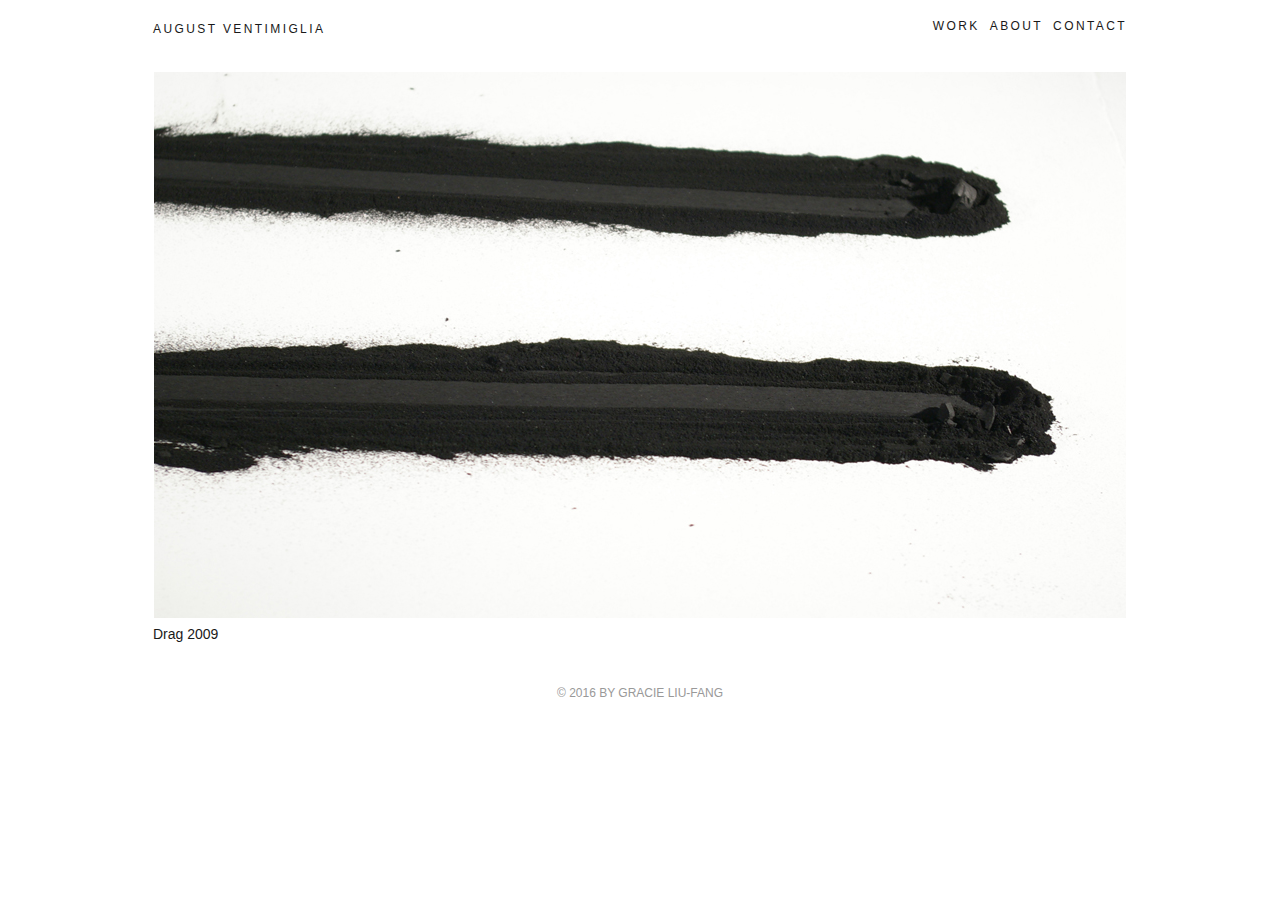
<file: index.html>
<!DOCTYPE html>
<html>
<head>
	<meta http-equiv="Content-Type" content="text/html; charset=iso-8859-1" />
	<title>August Ventimiglia</title>
	<link rel="stylesheet" type="text/css" href="style_new.css" />
</head>
<body>

	<div id="container">
		<div id="header">
			<h1 id="banner">
				<a href="index.html" class="title">August Ventimiglia</a>
			</h1>

			<div id="links">

				<div class="dropdown">
					<a href="#" class="nav dropbtn">Work</a>
					<div class="dropdown-content">
						<a href="paper-works.html">Works on Paper</a>
						<a href="installations.html">Installations</a>
						<a href="sculptures.html">Sculptures</a>
						<a href="video.html">Video Archive</a>

					</div>
				</div>
				&nbsp;
				<a href="bio.html" class="nav">About</a>
				&nbsp;
				<a href="contact.html" class="nav">Contact</a>
			</div>
		</div>



		<center>
			<img src="images/title_drag.jpg" alt=""display: block;
			margin-left: auto;
			margin-right: auto >
		</center>

		<p><left>Drag 2009</left></p>

	</div>



		<footer>
				&copy; 2016 BY GRACIE LIU-FANG
		</footer>

	</body>
	</html>
</file>
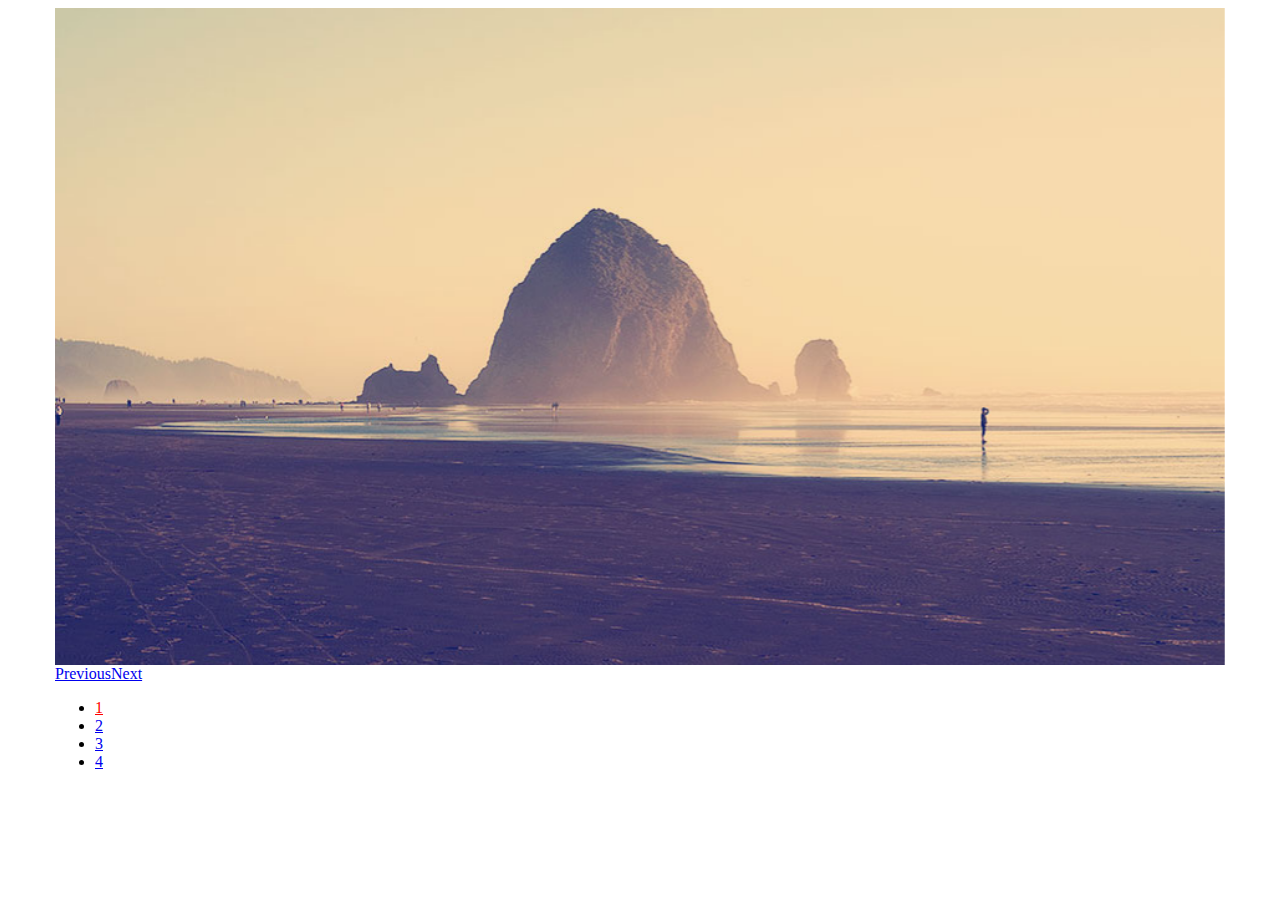
<file: Slides-SlidesJS-3/examples/basic-fade/index.html>
<!doctype html>
<html>
<head>
  <meta charset="utf-8">
  <title>SlidesJS Basic Code Example</title>
  <meta name="description" content="SlidesJS is a simple slideshow plugin for jQuery. Packed with a useful set of features to help novice and advanced developers alike create elegant and user-friendly slideshows.">
  <meta name="author" content="Nathan Searles">

  <!-- SlidesJS Required (if responsive): Sets the page width to the device width. -->
  <meta name="viewport" content="width=device-width">
  <!-- End SlidesJS Required -->

  <!-- SlidesJS Required: These styles are required if you'd like a responsive slideshow -->
  <style>
    /* Prevent the slideshow from flashing on load */
    #slides {
      display: none
    }

    /* Center the slideshow */
    .container {
      margin: 0 auto
    }

    /* Show active item in the pagination */
    .slidesjs-pagination .active {
      color:red;
    }

    /* Media quires for a responsive layout */

    /* For tablets & smart phones */
    @media (max-width: 767px) {
      body {
        padding-left: 10px;
        padding-right: 10px;
      }
      .container {
        width: auto
      }
    }

    /* For smartphones */
    @media (max-width: 480px) {
      .container {
        width: auto
      }
    }

    /* For smaller displays like laptops */
    @media (min-width: 768px) and (max-width: 979px) {
      .container {
        width: 724px
      }
    }

    /* For larger displays */
    @media (min-width: 1200px) {
      .container {
        width: 1170px
      }
    }
  </style>
  <!-- SlidesJS Required: -->
</head>
<body>

  <!-- SlidesJS Required: Start Slides -->
  <!-- The container is used to define the width of the slideshow -->
  <div class="container">
    <div id="slides">
      <img src="img/example-slide-1.jpg" alt="Photo by: Missy S Link: http://www.flickr.com/photos/listenmissy/5087404401/">
      <img src="img/example-slide-2.jpg" alt="Photo by: Daniel Parks Link: http://www.flickr.com/photos/parksdh/5227623068/">
      <img src="img/example-slide-3.jpg" alt="Photo by: Mike Ranweiler Link: http://www.flickr.com/photos/27874907@N04/4833059991/">
      <img src="img/example-slide-4.jpg" alt="Photo by: Stuart SeegerLink: http://www.flickr.com/photos/stuseeger/97577796/">
    </div>
  </div>
  <!-- End SlidesJS Required: Start Slides -->

  <!-- SlidesJS Required: Link to jQuery -->
  <script src="http://code.jquery.com/jquery-1.9.1.min.js"></script>
  <!-- End SlidesJS Required -->

  <!-- SlidesJS Required: Link to jquery.slides.js -->
  <script src="js/jquery.slides.min.js"></script>
  <!-- End SlidesJS Required -->

  <!-- SlidesJS Required: Initialize SlidesJS with a jQuery doc ready -->
  <script>
    $(function() {
      $('#slides').slidesjs({
        width: 940,
        height: 528,
        navigation: {
          effect: "fade"
        },
        pagination: {
          effect: "fade"
        },
        effect: {
          fade: {
            speed: 400
          }
        }
      });
    });
  </script>
  <!-- End SlidesJS Required -->
</body>
</html>
</file>
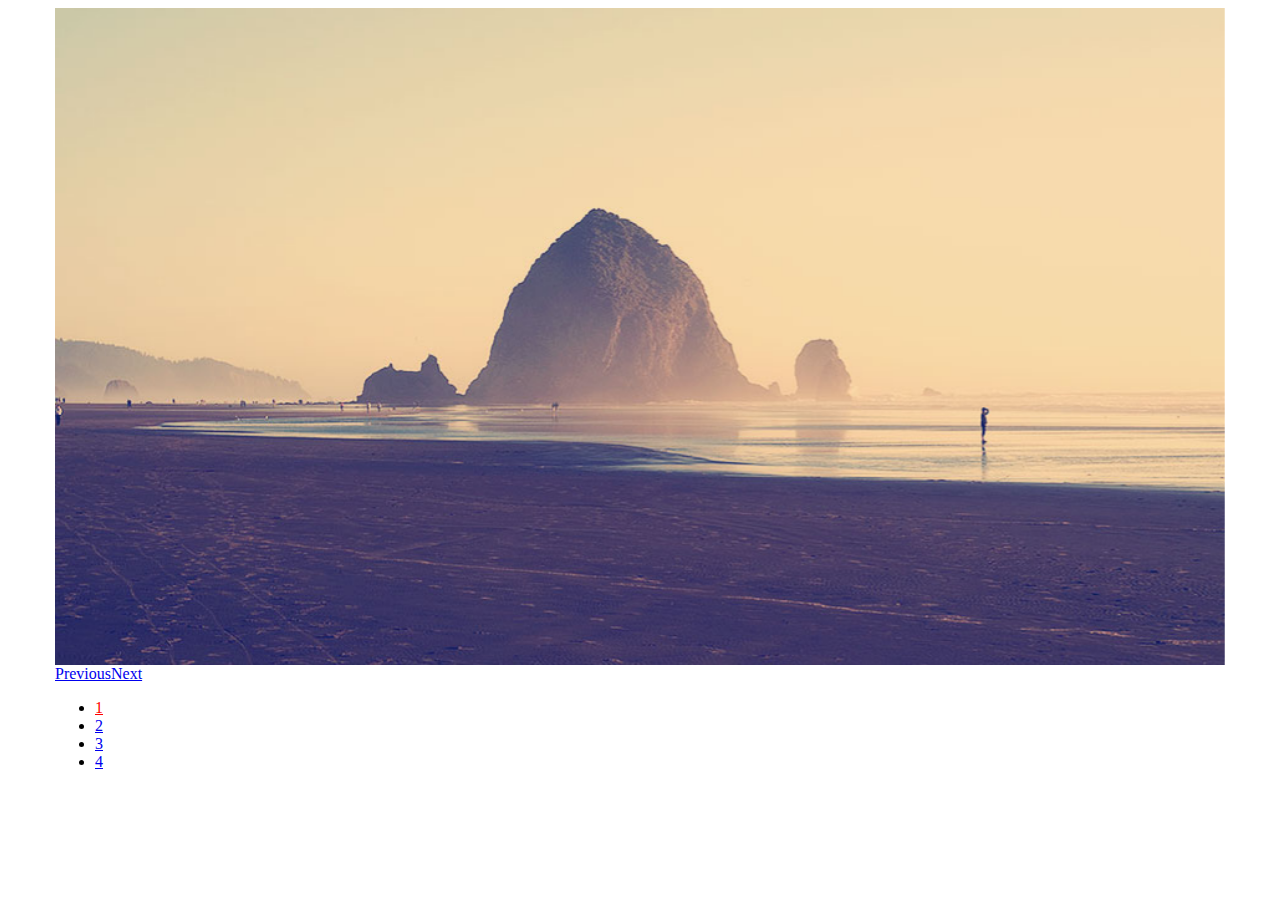
<file: Slides-SlidesJS-3/examples/basic-slide/index.html>
<!doctype html>
<html>
<head>
  <meta charset="utf-8">
  <title>SlidesJS Basic Code Example</title>
  <meta name="description" content="SlidesJS is a simple slideshow plugin for jQuery. Packed with a useful set of features to help novice and advanced developers alike create elegant and user-friendly slideshows.">
  <meta name="author" content="Nathan Searles">

  <!-- SlidesJS Required (if responsive): Sets the page width to the device width. -->
  <meta name="viewport" content="width=device-width">
  <!-- End SlidesJS Required -->

  <!-- SlidesJS Required: These styles are required if you'd like a responsive slideshow -->
  <style>
    /* Prevent the slideshow from flashing on load */
    #slides {
      display: none
    }

    /* Center the slideshow */
    .container {
      margin: 0 auto
    }

    /* Show active item in the pagination */
    .slidesjs-pagination .active {
      color:red;
    }

    /* Media quires for a responsive layout */

    /* For tablets & smart phones */
    @media (max-width: 767px) {
      body {
        padding-left: 10px;
        padding-right: 10px;
      }
      .container {
        width: auto
      }
    }

    /* For smartphones */
    @media (max-width: 480px) {
      .container {
        width: auto
      }
    }

    /* For smaller displays like laptops */
    @media (min-width: 768px) and (max-width: 979px) {
      .container {
        width: 724px
      }
    }

    /* For larger displays */
    @media (min-width: 1200px) {
      .container {
        width: 1170px
      }
    }
  </style>
  <!-- SlidesJS Required: -->
</head>
<body>

  <!-- SlidesJS Required: Start Slides -->
  <!-- The container is used to define the width of the slideshow -->
  <div class="container">
    <div id="slides">
      <img src="img/example-slide-1.jpg" alt="Photo by: Missy S Link: http://www.flickr.com/photos/listenmissy/5087404401/">
      <img src="img/example-slide-2.jpg" alt="Photo by: Daniel Parks Link: http://www.flickr.com/photos/parksdh/5227623068/">
      <img src="img/example-slide-3.jpg" alt="Photo by: Mike Ranweiler Link: http://www.flickr.com/photos/27874907@N04/4833059991/">
      <img src="img/example-slide-4.jpg" alt="Photo by: Stuart SeegerLink: http://www.flickr.com/photos/stuseeger/97577796/">
    </div>
  </div>
  <!-- End SlidesJS Required: Start Slides -->

  <!-- SlidesJS Required: Link to jQuery -->
  <script src="http://code.jquery.com/jquery-1.9.1.min.js"></script>
  <!-- End SlidesJS Required -->

  <!-- SlidesJS Required: Link to jquery.slides.js -->
  <script src="js/jquery.slides.min.js"></script>
  <!-- End SlidesJS Required -->

  <!-- SlidesJS Required: Initialize SlidesJS with a jQuery doc ready -->
  <script>
    $(function() {
      $('#slides').slidesjs({
        width: 940,
        height: 528
      });
    });
  </script>
  <!-- End SlidesJS Required -->
</body>
</html>
</file>
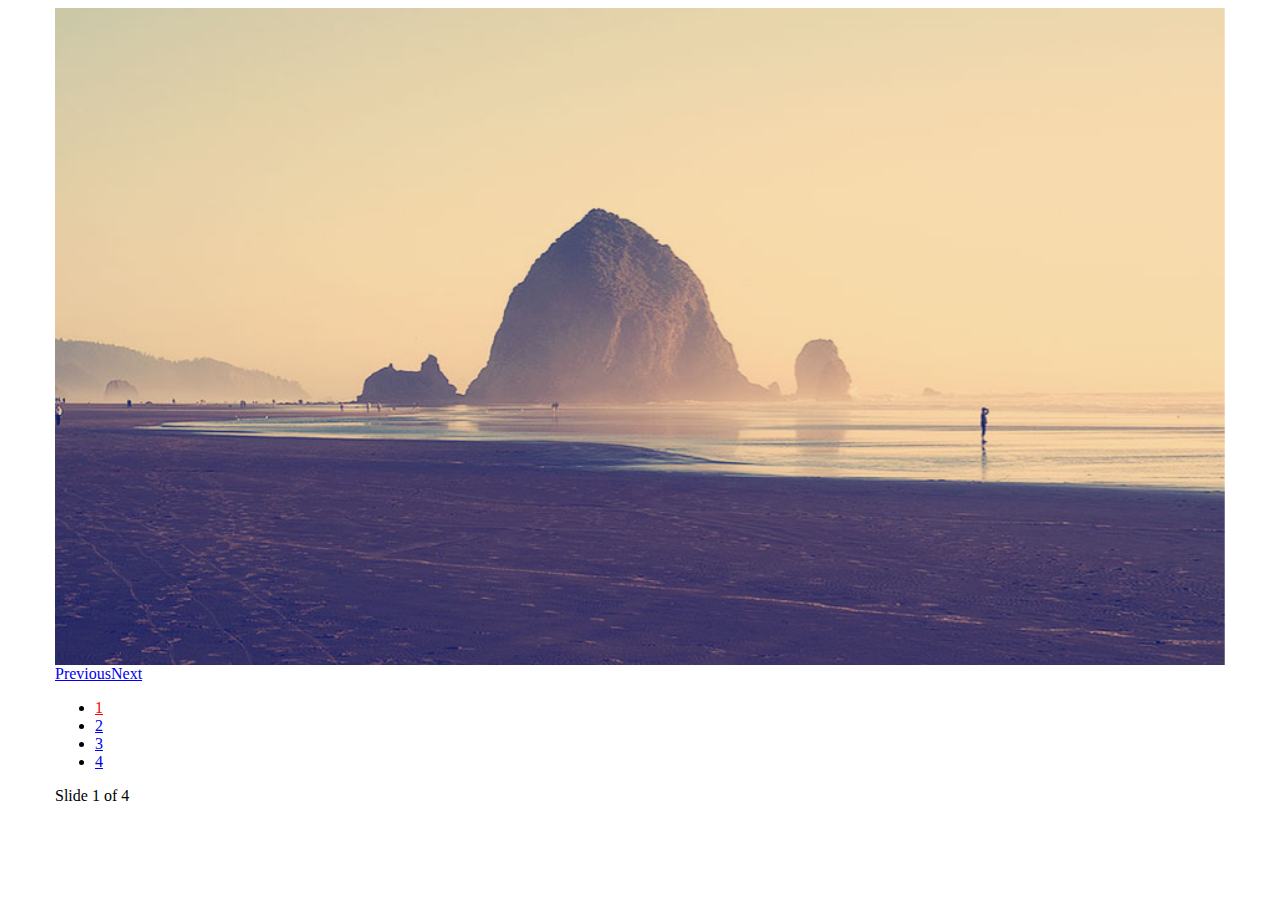
<file: Slides-SlidesJS-3/examples/callbacks/index.html>
<!doctype html>
<html>
<head>
  <meta charset="utf-8">
  <title>SlidesJS Basic Code Example</title>
  <meta name="description" content="SlidesJS is a simple slideshow plugin for jQuery. Packed with a useful set of features to help novice and advanced developers alike create elegant and user-friendly slideshows.">
  <meta name="author" content="Nathan Searles">

  <!-- SlidesJS Required (if responsive): Sets the page width to the device width. -->
  <meta name="viewport" content="width=device-width">
  <!-- End SlidesJS Required -->

  <!-- SlidesJS Required: These styles are required if you'd like a responsive slideshow -->
  <style>
    /* Prevent the slideshow from flashing on load */
    #slides {
      display: none
    }

    /* Center the slideshow */
    .container {
      margin: 0 auto
    }

    /* Show active item in the pagination */
    .slidesjs-pagination .active {
      color:red;
    }

    /* Media quires for a responsive layout */

    /* For tablets & smart phones */
    @media (max-width: 767px) {
      body {
        padding-left: 10px;
        padding-right: 10px;
      }
      .container {
        width: auto
      }
    }

    /* For smartphones */
    @media (max-width: 480px) {
      .container {
        width: auto
      }
    }

    /* For smaller displays like laptops */
    @media (min-width: 768px) and (max-width: 979px) {
      .container {
        width: 724px
      }
    }

    /* For larger displays */
    @media (min-width: 1200px) {
      .container {
        width: 1170px
      }
    }
  </style>
  <!-- SlidesJS Required: -->
</head>
<body>

  <!-- SlidesJS Required: Start Slides -->
  <!-- The container is used to define the width of the slideshow -->
  <div class="container">
    <div id="slides">
      <img src="img/example-slide-1.jpg" alt="Photo by: Missy S Link: http://www.flickr.com/photos/listenmissy/5087404401/">
      <img src="img/example-slide-2.jpg" alt="Photo by: Daniel Parks Link: http://www.flickr.com/photos/parksdh/5227623068/">
      <img src="img/example-slide-3.jpg" alt="Photo by: Mike Ranweiler Link: http://www.flickr.com/photos/27874907@N04/4833059991/">
      <img src="img/example-slide-4.jpg" alt="Photo by: Stuart SeegerLink: http://www.flickr.com/photos/stuseeger/97577796/">
    </div>
    <div id="slidesjs-log">Slide <span class="slidesjs-slide-number">1</span> of 4</div>
  </div>
  <!-- End SlidesJS Required: Start Slides -->

  <!-- SlidesJS Required: Link to jQuery -->
  <script src="http://code.jquery.com/jquery-1.9.1.min.js"></script>
  <!-- End SlidesJS Required -->

  <!-- SlidesJS Required: Link to jquery.slides.js -->
  <script src="js/jquery.slides.min.js"></script>
  <!-- End SlidesJS Required -->

  <!-- SlidesJS Required: Initialize SlidesJS with a jQuery doc ready -->
  <script>
    $(function() {
      $('#slides').slidesjs({
        width: 940,
        height: 528,
        callback: {
          loaded: function(number) {
            // Use your browser console to view log
            console.log('SlidesJS: Loaded with slide #' + number);

            // Show start slide in log
            $('#slidesjs-log .slidesjs-slide-number').text(number);
          },
          start: function(number) {
            // Use your browser console to view log
            console.log('SlidesJS: Start Animation on slide #' + number);
          },
          complete: function(number) {
            // Use your browser console to view log
            console.log('SlidesJS: Animation Complete. Current slide is #' + number);

            // Change slide number on animation complete
            $('#slidesjs-log .slidesjs-slide-number').text(number);
          }
        }
      });
    });
  </script>
  <!-- End SlidesJS Required -->
</body>
</html>
</file>
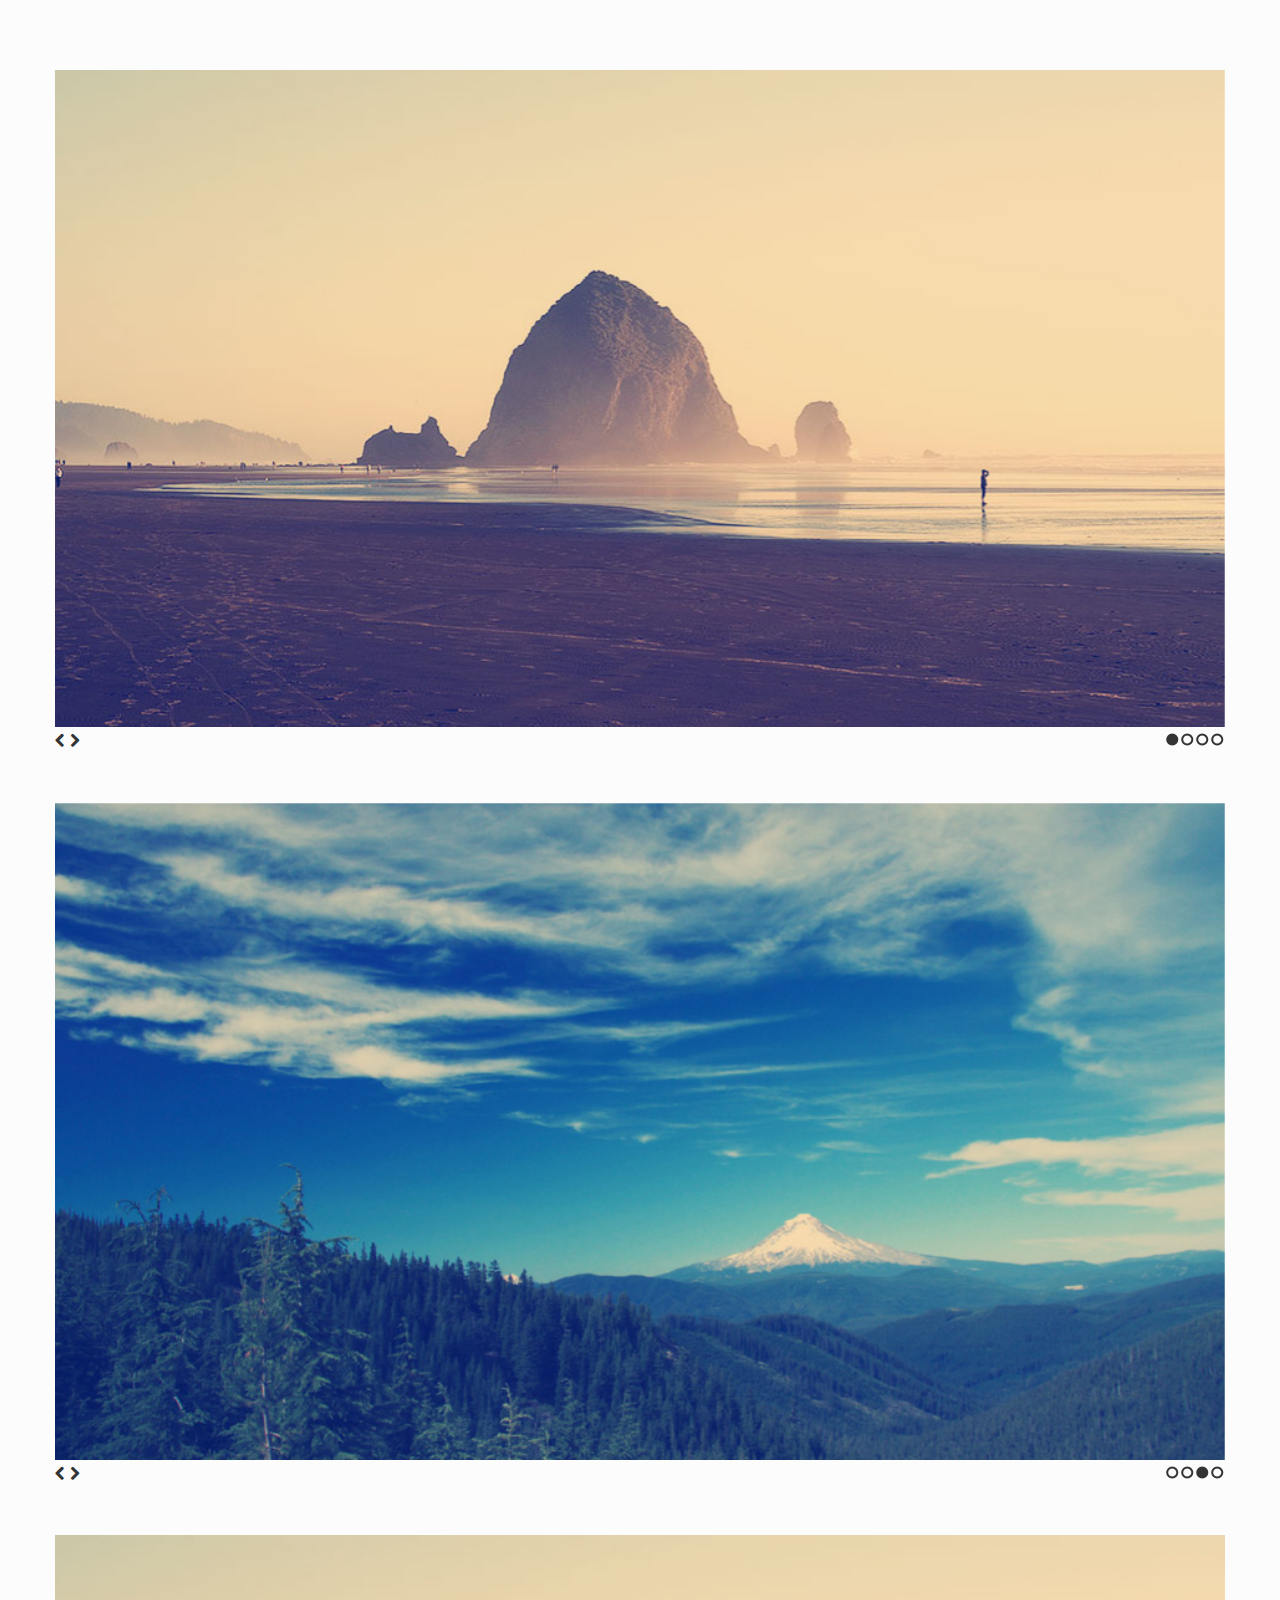
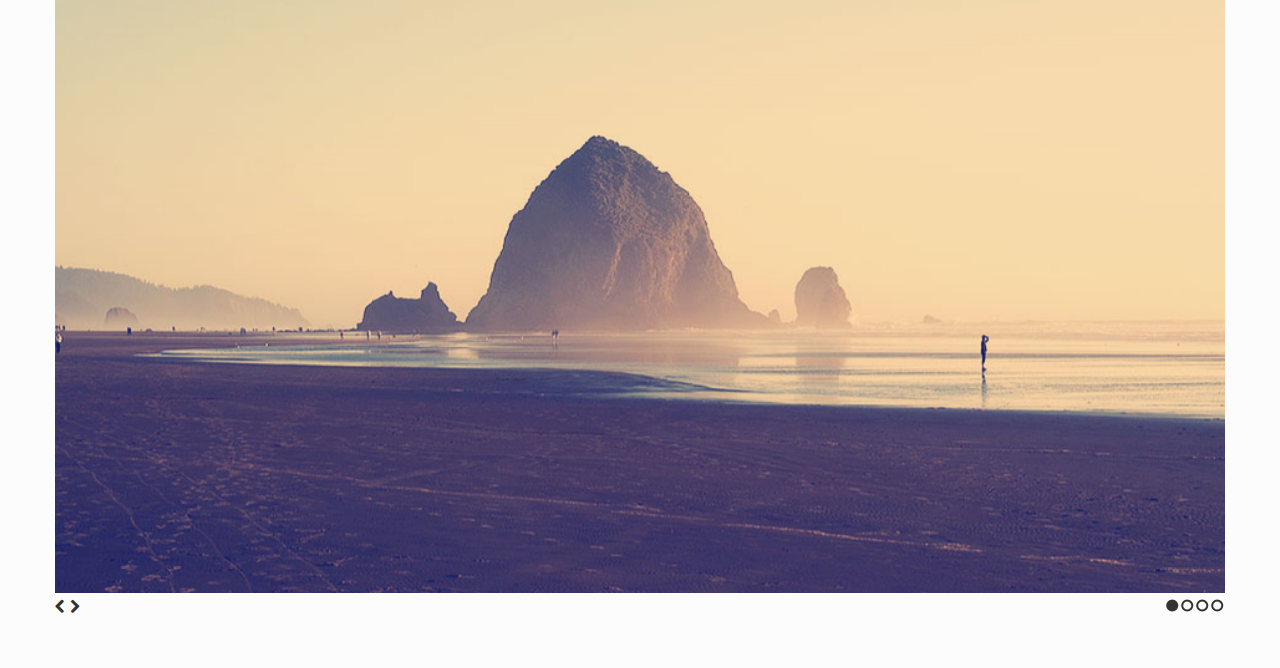
<file: Slides-SlidesJS-3/examples/multiple/index.html>
<!doctype html>
<html>
<head>
  <meta charset="utf-8">
  <title>SlidesJS Standard Code Example</title>
  <meta name="description" content="SlidesJS is a simple slideshow plugin for jQuery. Packed with a useful set of features to help novice and advanced developers alike create elegant and user-friendly slideshows.">
  <meta name="author" content="Nathan Searles">

  <!-- SlidesJS Required (if responsive): Sets the page width to the device width. -->
  <meta name="viewport" content="width=device-width">
  <!-- End SlidesJS Required -->

  <!-- CSS for slidesjs.com example -->
  <link rel="stylesheet" href="css/example.css">
  <link rel="stylesheet" href="css/font-awesome.min.css">
  <!-- End CSS for slidesjs.com example -->

  <!-- SlidesJS Optional: If you'd like to use this design -->
  <style>
    body {
      -webkit-font-smoothing: antialiased;
      font: normal 15px/1.5 "Helvetica Neue", Helvetica, Arial, sans-serif;
      color: #232525;
      padding-top:70px;
    }

    #slides,
    #slides2,
    #slides3 {
      display: none;
      margin-bottom:50px;
    }

    .slidesjs-navigation {
      margin-top:3px;
    }

    .slidesjs-previous {
      margin-right: 5px;
      float: left;
    }

    .slidesjs-next {
      margin-right: 5px;
      float: left;
    }

    .slidesjs-pagination {
      margin: 6px 0 0;
      float: right;
      list-style: none;
    }

    .slidesjs-pagination li {
      float: left;
      margin: 0 1px;
    }

    .slidesjs-pagination li a {
      display: block;
      width: 13px;
      height: 0;
      padding-top: 13px;
      background-image: url(img/pagination.png);
      background-position: 0 0;
      float: left;
      overflow: hidden;
    }

    .slidesjs-pagination li a.active,
    .slidesjs-pagination li a:hover.active {
      background-position: 0 -13px
    }

    .slidesjs-pagination li a:hover {
      background-position: 0 -26px
    }

    a:link,
    a:visited {
      color: #333
    }

    a:hover,
    a:active {
      color: #9e2020
    }

    .navbar {
      overflow: hidden
    }
  </style>
  <!-- End SlidesJS Optional-->

  <!-- SlidesJS Required: These styles are required if you'd like a responsive slideshow -->
  <style>
    #slides {
      display: none
    }

    .container {
      margin: 0 auto
    }

    /* For tablets & smart phones */
    @media (max-width: 767px) {
      body {
        padding-left: 20px;
        padding-right: 20px;
      }
      .container {
        width: auto
      }
    }

    /* For smartphones */
    @media (max-width: 480px) {
      .container {
        width: auto
      }
    }

    /* For smaller displays like laptops */
    @media (min-width: 768px) and (max-width: 979px) {
      .container {
        width: 724px
      }
    }

    /* For larger displays */
    @media (min-width: 1200px) {
      .container {
        width: 1170px
      }
    }
  </style>
  <!-- SlidesJS Required: -->
</head>
<body>
  <!-- SlidesJS Required: Start Slides -->
  <!-- The container is used to define the width of the slideshow -->
  <div class="container">
    <div id="slides">
      <img src="img/example-slide-1.jpg" alt="Photo by: Missy S Link: http://www.flickr.com/photos/listenmissy/5087404401/">
      <img src="img/example-slide-2.jpg" alt="Photo by: Daniel Parks Link: http://www.flickr.com/photos/parksdh/5227623068/">
      <img src="img/example-slide-3.jpg" alt="Photo by: Mike Ranweiler Link: http://www.flickr.com/photos/27874907@N04/4833059991/">
      <img src="img/example-slide-4.jpg" alt="Photo by: Stuart SeegerLink: http://www.flickr.com/photos/stuseeger/97577796/">
      <a href="#" class="slidesjs-previous slidesjs-navigation"><i class="icon-chevron-left"></i></a>
      <a href="#" class="slidesjs-next slidesjs-navigation"><i class="icon-chevron-right"></i></a>
    </div>

    <div id="slides2">
      <img src="img/example-slide-1.jpg" alt="Photo by: Missy S Link: http://www.flickr.com/photos/listenmissy/5087404401/">
      <img src="img/example-slide-2.jpg" alt="Photo by: Daniel Parks Link: http://www.flickr.com/photos/parksdh/5227623068/">
      <img src="img/example-slide-3.jpg" alt="Photo by: Mike Ranweiler Link: http://www.flickr.com/photos/27874907@N04/4833059991/">
      <img src="img/example-slide-4.jpg" alt="Photo by: Stuart SeegerLink: http://www.flickr.com/photos/stuseeger/97577796/">
      <a href="#" class="slidesjs-previous slidesjs-navigation"><i class="icon-chevron-left"></i></a>
      <a href="#" class="slidesjs-next slidesjs-navigation"><i class="icon-chevron-right"></i></a>
    </div>

    <div id="slides3">
      <img src="img/example-slide-1.jpg" alt="Photo by: Missy S Link: http://www.flickr.com/photos/listenmissy/5087404401/">
      <img src="img/example-slide-2.jpg" alt="Photo by: Daniel Parks Link: http://www.flickr.com/photos/parksdh/5227623068/">
      <img src="img/example-slide-3.jpg" alt="Photo by: Mike Ranweiler Link: http://www.flickr.com/photos/27874907@N04/4833059991/">
      <img src="img/example-slide-4.jpg" alt="Photo by: Stuart SeegerLink: http://www.flickr.com/photos/stuseeger/97577796/">
      <a href="#" class="slidesjs-previous slidesjs-navigation"><i class="icon-chevron-left"></i></a>
      <a href="#" class="slidesjs-next slidesjs-navigation"><i class="icon-chevron-right"></i></a>
    </div>
  </div>
  <!-- End SlidesJS Required: Start Slides -->

  <!-- SlidesJS Required: Link to jQuery -->
  <script src="http://code.jquery.com/jquery-1.9.1.min.js"></script>
  <!-- End SlidesJS Required -->

  <!-- SlidesJS Required: Link to jquery.slides.js -->
  <script src="js/jquery.slides.min.js"></script>
  <!-- End SlidesJS Required -->

  <!-- SlidesJS Required: Initialize SlidesJS with a jQuery doc ready -->
  <script>
    $(function() {
      $('#slides').slidesjs({
        width: 940,
        height: 528,
        navigation: false
      });

      /*
        To have multiple slideshows on the same page
        they just need to have separate IDs
      */
      $('#slides2').slidesjs({
        width: 940,
        height: 528,
        navigation: false,
        start: 3,
        play: {
          auto: true
        }
      });

      $('#slides3').slidesjs({
        width: 940,
        height: 528,
        navigation: false
      });
    });
  </script>
  <!-- End SlidesJS Required -->
</body>
</html>
</file>
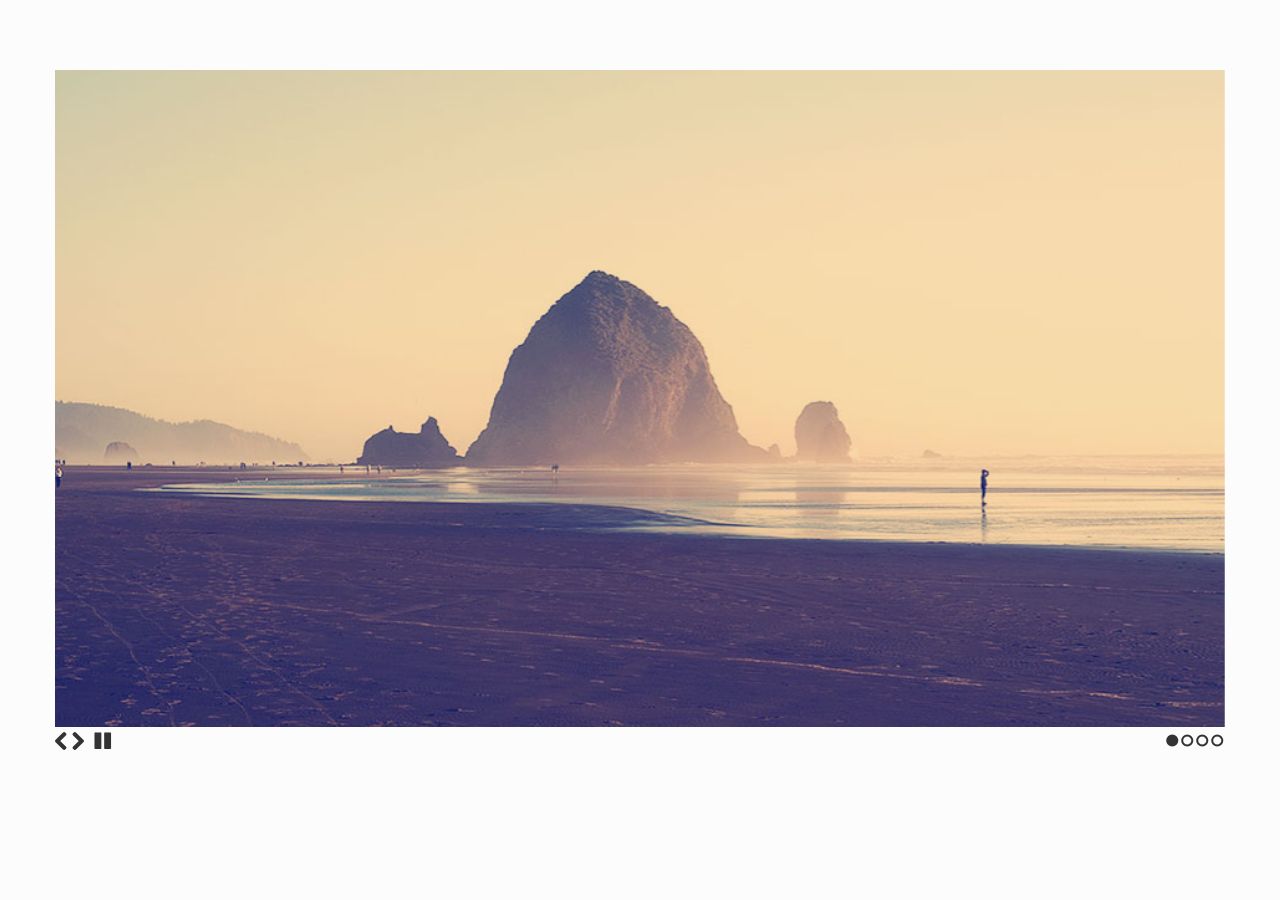
<file: Slides-SlidesJS-3/examples/playing/index.html>
<!doctype html>
<html>
<head>
  <meta charset="utf-8">
  <title>SlidesJS Standard Code Example</title>
  <meta name="description" content="SlidesJS is a simple slideshow plugin for jQuery. Packed with a useful set of features to help novice and advanced developers alike create elegant and user-friendly slideshows.">
  <meta name="author" content="Nathan Searles">

  <!-- SlidesJS Required (if responsive): Sets the page width to the device width. -->
  <meta name="viewport" content="width=device-width">
  <!-- End SlidesJS Required -->

  <!-- CSS for slidesjs.com example -->
  <link rel="stylesheet" href="css/example.css">
  <link rel="stylesheet" href="css/font-awesome.min.css">
  <!-- End CSS for slidesjs.com example -->

  <!-- SlidesJS Optional: If you'd like to use this design -->
  <style>
    body {
      -webkit-font-smoothing: antialiased;
      font: normal 15px/1.5 "Helvetica Neue", Helvetica, Arial, sans-serif;
      color: #232525;
      padding-top:70px;
    }

    #slides {
      display: none
    }

    #slides .slidesjs-navigation {
      margin-top:5px;
    }

    a.slidesjs-next,
    a.slidesjs-previous,
    a.slidesjs-play,
    a.slidesjs-stop {
      background-image: url(img/btns-next-prev.png);
      background-repeat: no-repeat;
      display:block;
      width:12px;
      height:18px;
      overflow: hidden;
      text-indent: -9999px;
      float: left;
      margin-right:5px;
    }

    a.slidesjs-next {
      margin-right:10px;
      background-position: -12px 0;
    }

    a:hover.slidesjs-next {
      background-position: -12px -18px;
    }

    a.slidesjs-previous {
      background-position: 0 0;
    }

    a:hover.slidesjs-previous {
      background-position: 0 -18px;
    }

    a.slidesjs-play {
      width:15px;
      background-position: -25px 0;
    }

    a:hover.slidesjs-play {
      background-position: -25px -18px;
    }

    a.slidesjs-stop {
      width:18px;
      background-position: -41px 0;
    }

    a:hover.slidesjs-stop {
      background-position: -41px -18px;
    }

    .slidesjs-pagination {
      margin: 7px 0 0;
      float: right;
      list-style: none;
    }

    .slidesjs-pagination li {
      float: left;
      margin: 0 1px;
    }

    .slidesjs-pagination li a {
      display: block;
      width: 13px;
      height: 0;
      padding-top: 13px;
      background-image: url(img/pagination.png);
      background-position: 0 0;
      float: left;
      overflow: hidden;
    }

    .slidesjs-pagination li a.active,
    .slidesjs-pagination li a:hover.active {
      background-position: 0 -13px
    }

    .slidesjs-pagination li a:hover {
      background-position: 0 -26px
    }

    #slides a:link,
    #slides a:visited {
      color: #333
    }

    #slides a:hover,
    #slides a:active {
      color: #9e2020
    }

    .navbar {
      overflow: hidden
    }
  </style>
  <!-- End SlidesJS Optional-->

  <!-- SlidesJS Required: These styles are required if you'd like a responsive slideshow -->
  <style>
    #slides {
      display: none
    }

    .container {
      margin: 0 auto
    }

    /* For tablets & smart phones */
    @media (max-width: 767px) {
      body {
        padding-left: 20px;
        padding-right: 20px;
      }
      .container {
        width: auto
      }
    }

    /* For smartphones */
    @media (max-width: 480px) {
      .container {
        width: auto
      }
    }

    /* For smaller displays like laptops */
    @media (min-width: 768px) and (max-width: 979px) {
      .container {
        width: 724px
      }
    }

    /* For larger displays */
    @media (min-width: 1200px) {
      .container {
        width: 1170px
      }
    }
  </style>
  <!-- SlidesJS Required: -->
</head>
<body>

  <!-- SlidesJS Required: Start Slides -->
  <!-- The container is used to define the width of the slideshow -->
  <div class="container">
    <div id="slides">
      <img src="img/example-slide-1.jpg" alt="Photo by: Missy S Link: http://www.flickr.com/photos/listenmissy/5087404401/">
      <img src="img/example-slide-2.jpg" alt="Photo by: Daniel Parks Link: http://www.flickr.com/photos/parksdh/5227623068/">
      <img src="img/example-slide-3.jpg" alt="Photo by: Mike Ranweiler Link: http://www.flickr.com/photos/27874907@N04/4833059991/">
      <img src="img/example-slide-4.jpg" alt="Photo by: Stuart SeegerLink: http://www.flickr.com/photos/stuseeger/97577796/">
    </div>
  </div>
  <!-- End SlidesJS Required: Start Slides -->

  <!-- SlidesJS Required: Link to jQuery -->
  <script src="http://code.jquery.com/jquery-1.9.1.min.js"></script>
  <!-- End SlidesJS Required -->

  <!-- SlidesJS Required: Link to jquery.slides.js -->
  <script src="js/jquery.slides.min.js"></script>
  <!-- End SlidesJS Required -->

  <!-- SlidesJS Required: Initialize SlidesJS with a jQuery doc ready -->
  <script>
    $(function() {
      $('#slides').slidesjs({
        width: 940,
        height: 528,
        play: {
          active: true,
          auto: true,
          interval: 4000,
          swap: true
        }
      });
    });
  </script>
  <!-- End SlidesJS Required -->
</body>
</html>
</file>
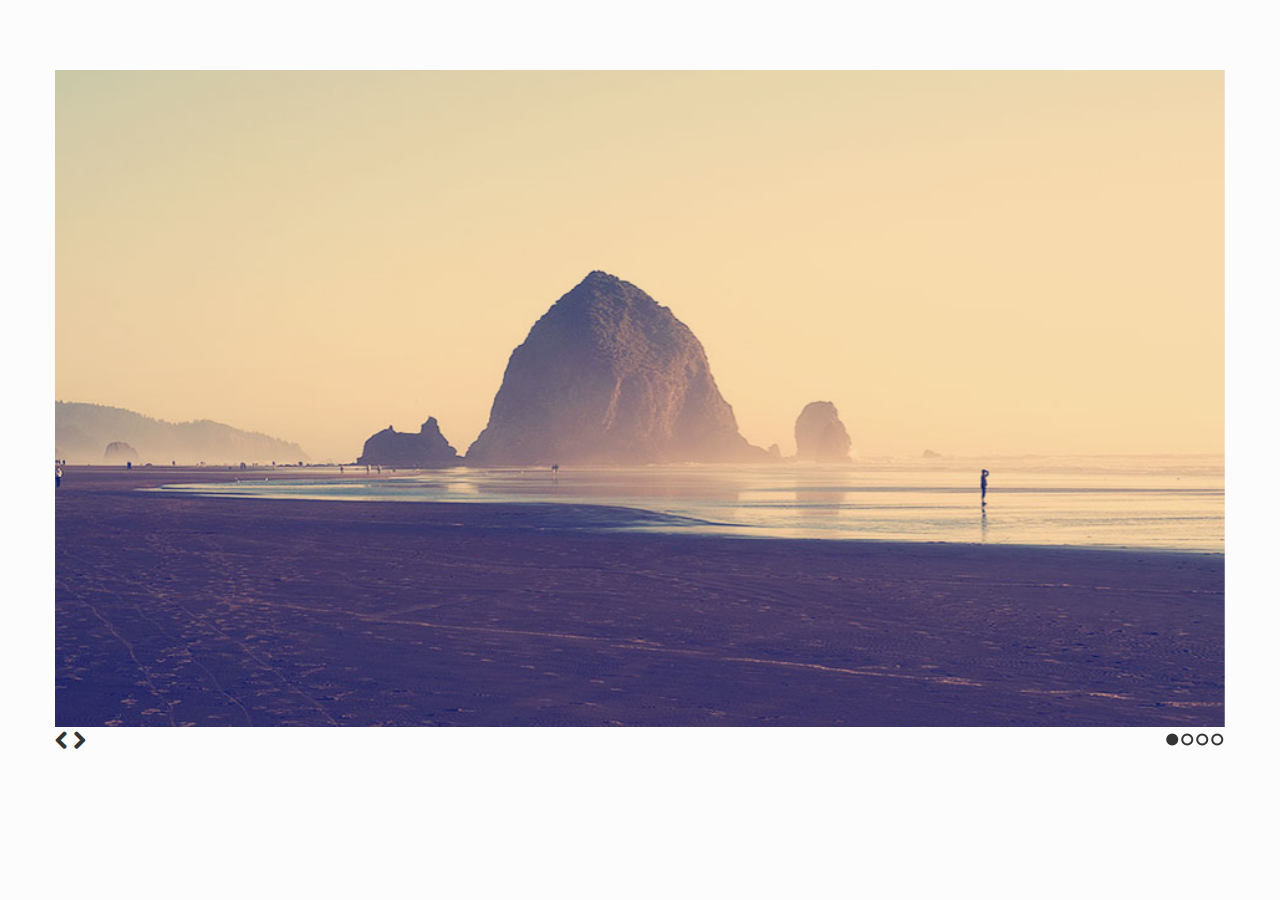
<file: Slides-SlidesJS-3/examples/standard/index.html>
<!doctype html>
<html>
<head>
  <meta charset="utf-8">
  <title>SlidesJS Standard Code Example</title>
  <meta name="description" content="SlidesJS is a simple slideshow plugin for jQuery. Packed with a useful set of features to help novice and advanced developers alike create elegant and user-friendly slideshows.">
  <meta name="author" content="Nathan Searles">

  <!-- SlidesJS Required (if responsive): Sets the page width to the device width. -->
  <meta name="viewport" content="width=device-width">
  <!-- End SlidesJS Required -->

  <!-- CSS for slidesjs.com example -->
  <link rel="stylesheet" href="css/example.css">
  <link rel="stylesheet" href="css/font-awesome.min.css">
  <!-- End CSS for slidesjs.com example -->

  <!-- SlidesJS Optional: If you'd like to use this design -->
  <style>
    body {
      -webkit-font-smoothing: antialiased;
      font: normal 15px/1.5 "Helvetica Neue", Helvetica, Arial, sans-serif;
      color: #232525;
      padding-top:70px;
    }

    #slides {
      display: none
    }

    #slides .slidesjs-navigation {
      margin-top:3px;
    }

    #slides .slidesjs-previous {
      margin-right: 5px;
      float: left;
    }

    #slides .slidesjs-next {
      margin-right: 5px;
      float: left;
    }

    .slidesjs-pagination {
      margin: 6px 0 0;
      float: right;
      list-style: none;
    }

    .slidesjs-pagination li {
      float: left;
      margin: 0 1px;
    }

    .slidesjs-pagination li a {
      display: block;
      width: 13px;
      height: 0;
      padding-top: 13px;
      background-image: url(img/pagination.png);
      background-position: 0 0;
      float: left;
      overflow: hidden;
    }

    .slidesjs-pagination li a.active,
    .slidesjs-pagination li a:hover.active {
      background-position: 0 -13px
    }

    .slidesjs-pagination li a:hover {
      background-position: 0 -26px
    }

    #slides a:link,
    #slides a:visited {
      color: #333
    }

    #slides a:hover,
    #slides a:active {
      color: #9e2020
    }

    .navbar {
      overflow: hidden
    }
  </style>
  <!-- End SlidesJS Optional-->

  <!-- SlidesJS Required: These styles are required if you'd like a responsive slideshow -->
  <style>
    #slides {
      display: none
    }

    .container {
      margin: 0 auto
    }

    /* For tablets & smart phones */
    @media (max-width: 767px) {
      body {
        padding-left: 20px;
        padding-right: 20px;
      }
      .container {
        width: auto
      }
    }

    /* For smartphones */
    @media (max-width: 480px) {
      .container {
        width: auto
      }
    }

    /* For smaller displays like laptops */
    @media (min-width: 768px) and (max-width: 979px) {
      .container {
        width: 724px
      }
    }

    /* For larger displays */
    @media (min-width: 1200px) {
      .container {
        width: 1170px
      }
    }
  </style>
  <!-- SlidesJS Required: -->
</head>
<body>

  <!-- SlidesJS Required: Start Slides -->
  <!-- The container is used to define the width of the slideshow -->
  <div class="container">
    <div id="slides">
      <img src="img/example-slide-1.jpg" alt="Photo by: Missy S Link: http://www.flickr.com/photos/listenmissy/5087404401/">
      <img src="img/example-slide-2.jpg" alt="Photo by: Daniel Parks Link: http://www.flickr.com/photos/parksdh/5227623068/">
      <img src="img/example-slide-3.jpg" alt="Photo by: Mike Ranweiler Link: http://www.flickr.com/photos/27874907@N04/4833059991/">
      <img src="img/example-slide-4.jpg" alt="Photo by: Stuart SeegerLink: http://www.flickr.com/photos/stuseeger/97577796/">
      <a href="#" class="slidesjs-previous slidesjs-navigation"><i class="icon-chevron-left icon-large"></i></a>
      <a href="#" class="slidesjs-next slidesjs-navigation"><i class="icon-chevron-right icon-large"></i></a>
    </div>
  </div>
  <!-- End SlidesJS Required: Start Slides -->

  <!-- SlidesJS Required: Link to jQuery -->
  <script src="http://code.jquery.com/jquery-1.9.1.min.js"></script>
  <!-- End SlidesJS Required -->

  <!-- SlidesJS Required: Link to jquery.slides.js -->
  <script src="js/jquery.slides.min.js"></script>
  <!-- End SlidesJS Required -->

  <!-- SlidesJS Required: Initialize SlidesJS with a jQuery doc ready -->
  <script>
    $(function() {
      $('#slides').slidesjs({
        width: 940,
        height: 528,
        navigation: false
      });
    });
  </script>
  <!-- End SlidesJS Required -->
</body>
</html>
</file>
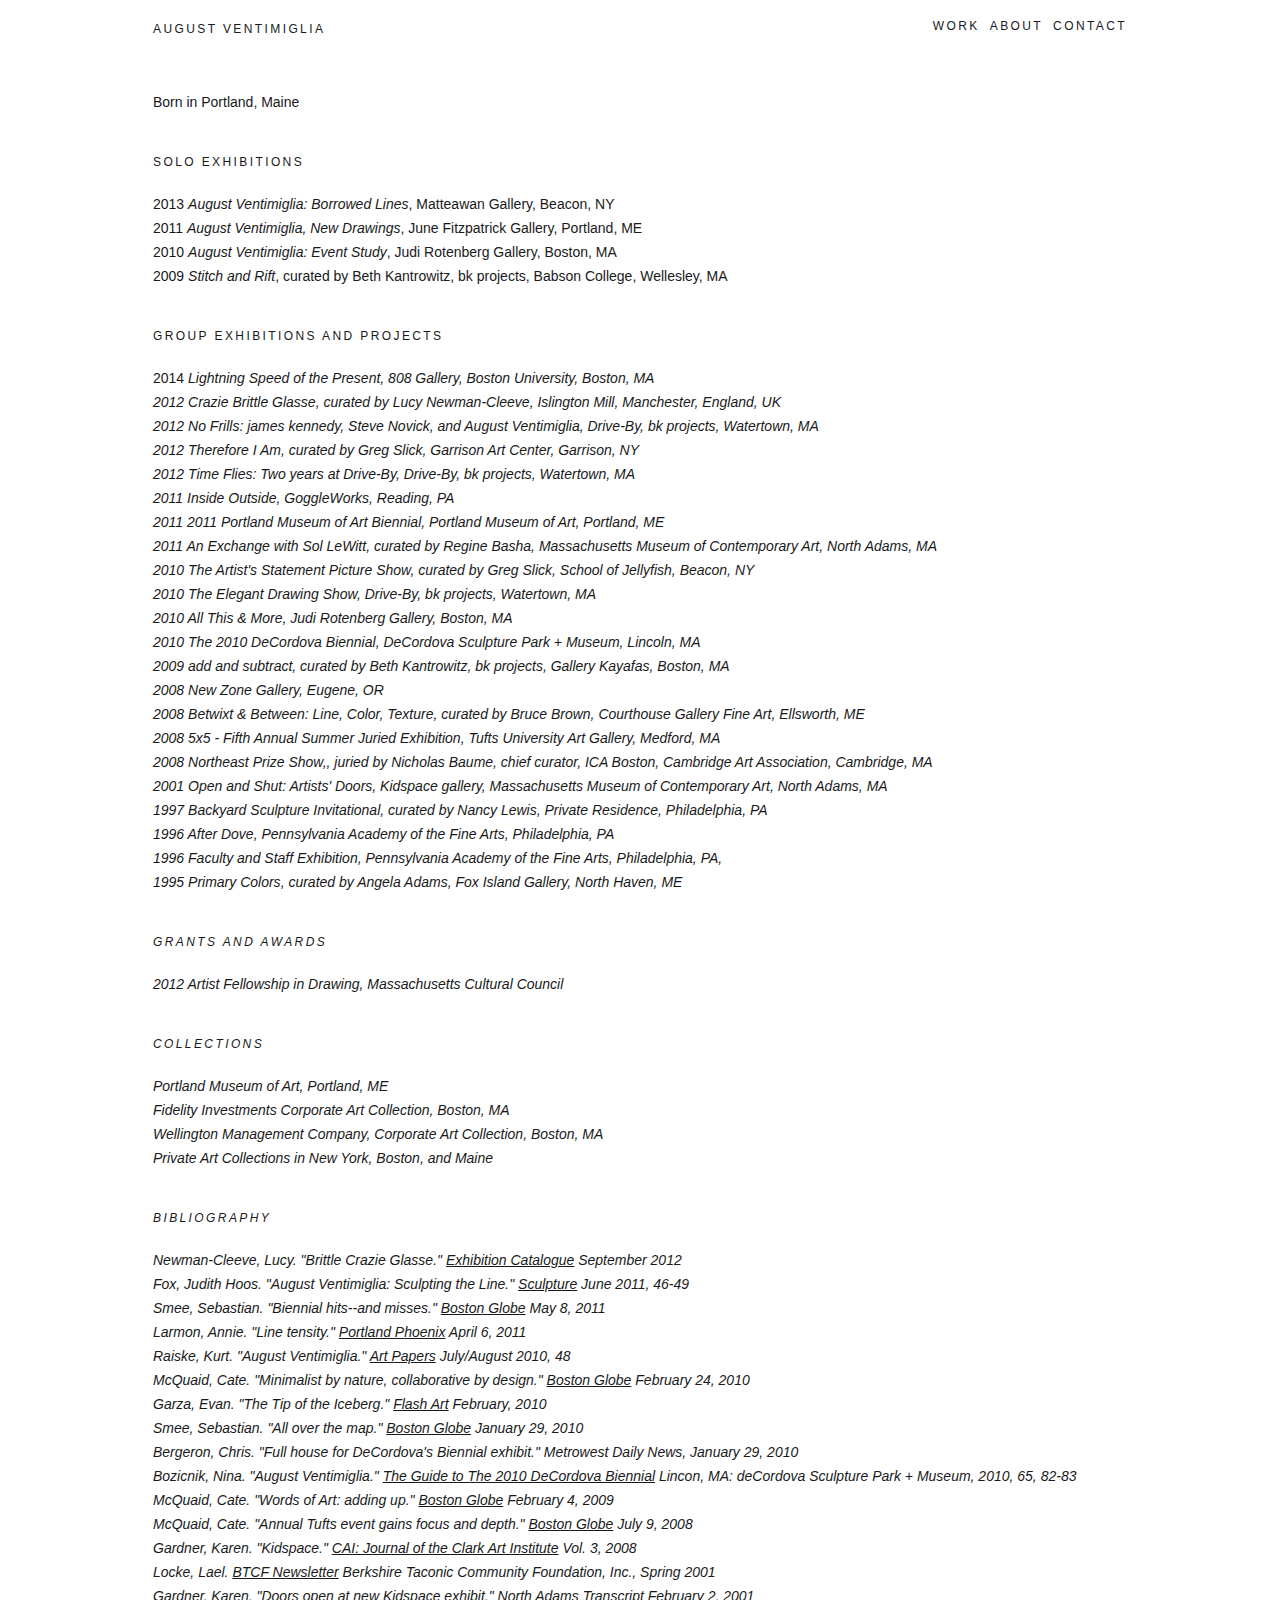
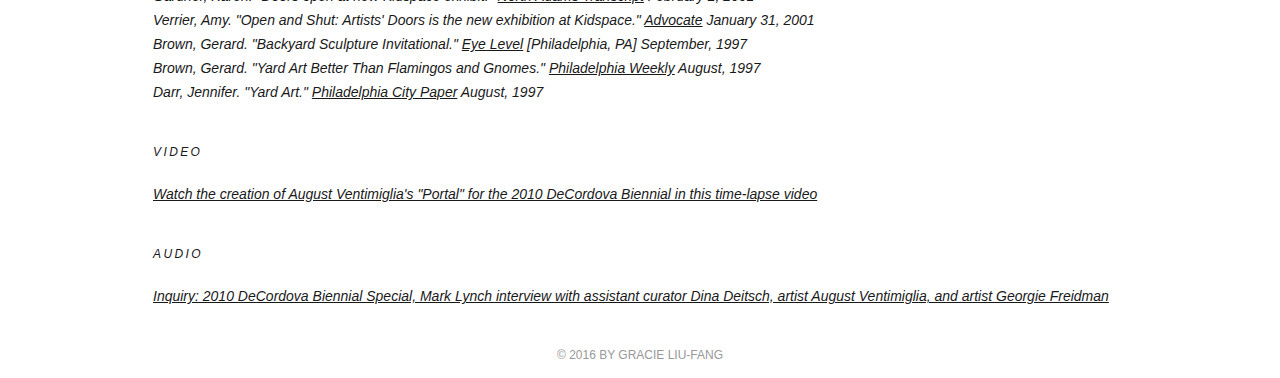
<file: bio.html>
<!DOCTYPE html PUBLIC "-//W3C//DTD XHTML 1.0 Strict//EN"
	"http://www.w3.org/TR/xhtml1/DTD/xhtml1-strict.dtd">
<html>
<head>
	<meta http-equiv="Content-Type" content="text/html; charset=iso-8859-1" />
	<title>August Ventimiglia - Biography</title>
	<link rel="stylesheet" type="text/css" href="style_new.css" />
</head>


<body>

	<div id="container">

		<div id="header">

			<h1 id="banner">
				<a href="index.html" class="title">August Ventimiglia</a>
			</h1>

			<div id="links">
				<div class="dropdown">
					<a href="#" class="nav dropbtn">Work</a>
					<div class="dropdown-content">
						<a href="paper-works.html">Works on Paper</a>
						<a href="installations.html">Installations</a>
						<a href="sculptures.html">Sculptures</a>
						<a href="video.html">Video Archive</a>
					</div>
				</div>
				&nbsp;
				<a href="bio.html" class="nav">About</a>
				&nbsp;
				<a href="contact.html" class="nav">Contact</a>
			</div>
		</div>


		<br>
		<p>
			Born in Portland, Maine
		</p>
		<br>


		<h3>Solo Exhibitions</h3>

		<p>
			2013   <i>August Ventimiglia: Borrowed Lines</i>, Matteawan Gallery, Beacon, NY<br />
			2011   <i>August Ventimiglia, New Drawings</i>, June Fitzpatrick Gallery, Portland, ME<br />
			2010   <i>August Ventimiglia: Event Study</i>, Judi Rotenberg Gallery, Boston, MA</a><br />
			2009   <i>Stitch and Rift</i>, curated by Beth Kantrowitz, bk projects, Babson College, Wellesley, MA<br />
		</p>
		<br>
		<h3>Group Exhibitions and Projects</h3>

		<p>
			2014	<i>Lightning Speed of the Present<i/>, 808 Gallery, Boston University, Boston, MA<br />
			2012	<i>Crazie Brittle Glasse<i/>, curated by Lucy Newman-Cleeve, Islington Mill, Manchester, England, UK<br />
			2012	<i>No Frills: james kennedy, Steve Novick, and August Ventimiglia</i>, Drive-By, bk projects, Watertown, MA<br />
			2012   <i>Therefore I Am<i/>, curated by Greg Slick, Garrison Art Center, Garrison, NY<br />
			2012	<i>Time Flies: Two years at Drive-By</i>, Drive-By, bk projects, Watertown, MA<br />
			2011   <i>Inside Outside<i/>, GoggleWorks, Reading, PA<br />
			2011   <i>2011 Portland Museum of Art Biennial</i>, Portland Museum of Art, Portland, ME<br />
			2011   <i>An Exchange with Sol LeWitt</i>, curated by Regine Basha, Massachusetts Museum of Contemporary Art, North Adams, MA<br />
			2010   <i>The Artist's Statement Picture Show</i>, curated by Greg Slick, School of Jellyfish, Beacon, NY<br />
			2010   <i>The Elegant Drawing Show</i>, Drive-By, bk projects, Watertown, MA<br />
			2010   <i>All This & More</i>, Judi Rotenberg Gallery, Boston, MA<br />
			2010   <i>The 2010 DeCordova Biennial</i>, DeCordova Sculpture Park + Museum, Lincoln, MA</a><br />
			2009   <i>add and subtract</i>, curated by Beth Kantrowitz, bk projects, Gallery Kayafas, Boston, MA<br />
			2008   New Zone Gallery, Eugene, OR<br />
			2008   <i>Betwixt & Between: Line, Color, Texture</i>, curated by Bruce Brown, Courthouse Gallery Fine Art, Ellsworth, ME<br />
			2008   <i>5x5 - Fifth Annual Summer Juried Exhibition</i>, Tufts University Art Gallery, Medford, MA<br />
			2008   <i>Northeast Prize Show</i>,, juried by Nicholas Baume, chief curator, ICA Boston, Cambridge Art Association, Cambridge, MA<br />
			2001   <i>Open and Shut: Artists' Doors</i>, Kidspace gallery, Massachusetts Museum of Contemporary Art, North Adams, MA<br />
			1997   <i>Backyard Sculpture Invitational</i>, curated by Nancy Lewis, Private Residence, Philadelphia, PA<br />
			1996   <i>After Dove</i>, Pennsylvania Academy of the Fine Arts, Philadelphia, PA<br />
			1996   <i>Faculty and Staff Exhibition</i>, Pennsylvania Academy of the Fine Arts, Philadelphia, PA, <br />
			1995   <i>Primary Colors</i>, curated by Angela Adams, Fox Island Gallery, North Haven, ME
		</p>
		<br />

		<h3>Grants and Awards</h3>

		<p>
			2012   Artist Fellowship in Drawing, Massachusetts Cultural Council<br />
		</p>
		<br />	
		<h3>Collections</h3>

		<p>
			Portland Museum of Art, Portland, ME<br />
			Fidelity Investments Corporate Art Collection, Boston, MA<br />
			Wellington Management Company, Corporate Art Collection, Boston, MA<br />
			Private Art Collections in New York, Boston, and Maine<br />
		</p>
		<br />

		<h3>Bibliography</h3>

		<p>
			Newman-Cleeve, Lucy. "Brittle Crazie Glasse." <u>Exhibition Catalogue</u> September 2012</a><br />
			Fox, Judith Hoos. "August Ventimiglia: Sculpting the Line." <u>Sculpture</u> June 2011, 46-49<br />
			Smee, Sebastian. "Biennial hits--and misses." <u>Boston Globe</u> May 8, 2011</a><br />
			Larmon, Annie. "Line tensity." <u>Portland Phoenix</u> April 6, 2011</a><br />
			Raiske, Kurt. "August Ventimiglia." <u>Art Papers</u> July/August 2010, 48<br />
			McQuaid, Cate. "Minimalist by nature, collaborative by design." <u>Boston Globe</u> February 24, 2010</a><br />
			Garza, Evan. "The Tip of the Iceberg." <u>Flash Art</u> February, 2010<br />
			Smee, Sebastian. "All over the map." <u>Boston Globe</u> January 29, 2010</a><br />
			Bergeron, Chris. "Full house for DeCordova's Biennial exhibit." <i>Metrowest Daily News</i>, January 29, 2010<br />
			Bozicnik, Nina. "August Ventimiglia." <u>The Guide to The 2010 DeCordova Biennial</u> Lincon, MA: deCordova Sculpture Park + Museum, 2010, 65, 82-83<br />
			McQuaid, Cate. "Words of Art: adding up." <u>Boston Globe</u> February 4, 2009<br />
			McQuaid, Cate. "Annual Tufts event gains focus and depth." <u>Boston Globe</u> July 9, 2008</a><br />
			Gardner, Karen. "Kidspace." <u>CAI: Journal of the Clark Art Institute</u> Vol. 3, 2008<br />
			Locke, Lael. <u>BTCF Newsletter</u> Berkshire Taconic Community Foundation, Inc., Spring 2001<br />
			Gardner, Karen. "Doors open at new Kidspace exhibit." <u>North Adams Transcript</u> February 2, 2001<br />
			Verrier, Amy. "Open and Shut: Artists' Doors is the new exhibition at Kidspace." <u>Advocate</u> January 31, 2001<br />
			Brown, Gerard. "Backyard Sculpture Invitational." <u>Eye Level</u> [Philadelphia, PA] September, 1997<br />
			Brown, Gerard. "Yard Art Better Than Flamingos and Gnomes." <u>Philadelphia Weekly</u> August, 1997<br />
			Darr, Jennifer. "Yard Art." <u>Philadelphia City Paper</u> August, 1997<br />
		</p>
		<br />
		<h3>Video</h3>

		<p>
			<a href="http://www.facebook.com/video/video.php?v=545316948461&ref=mf" target="_blank">Watch the creation of August Ventimiglia's "Portal" for the 2010 DeCordova Biennial in this time-lapse video</a>
			<br />
		</p>
		<br />
		<h3>Audio</h3>

		<p>
			<a href="http://www.wicn.org/podcasts/audio/inquiry-2010-decordova-biennial-special" target="_blank">Inquiry: 2010 DeCordova Biennial Special, Mark Lynch interview with assistant curator Dina Deitsch, artist August Ventimiglia, and artist Georgie Freidman</a>

			<br />



			<footer>
				&copy; 2016 BY GRACIE LIU-FANG
			</footer>

		</div>



	</body>
	</html>
</file>
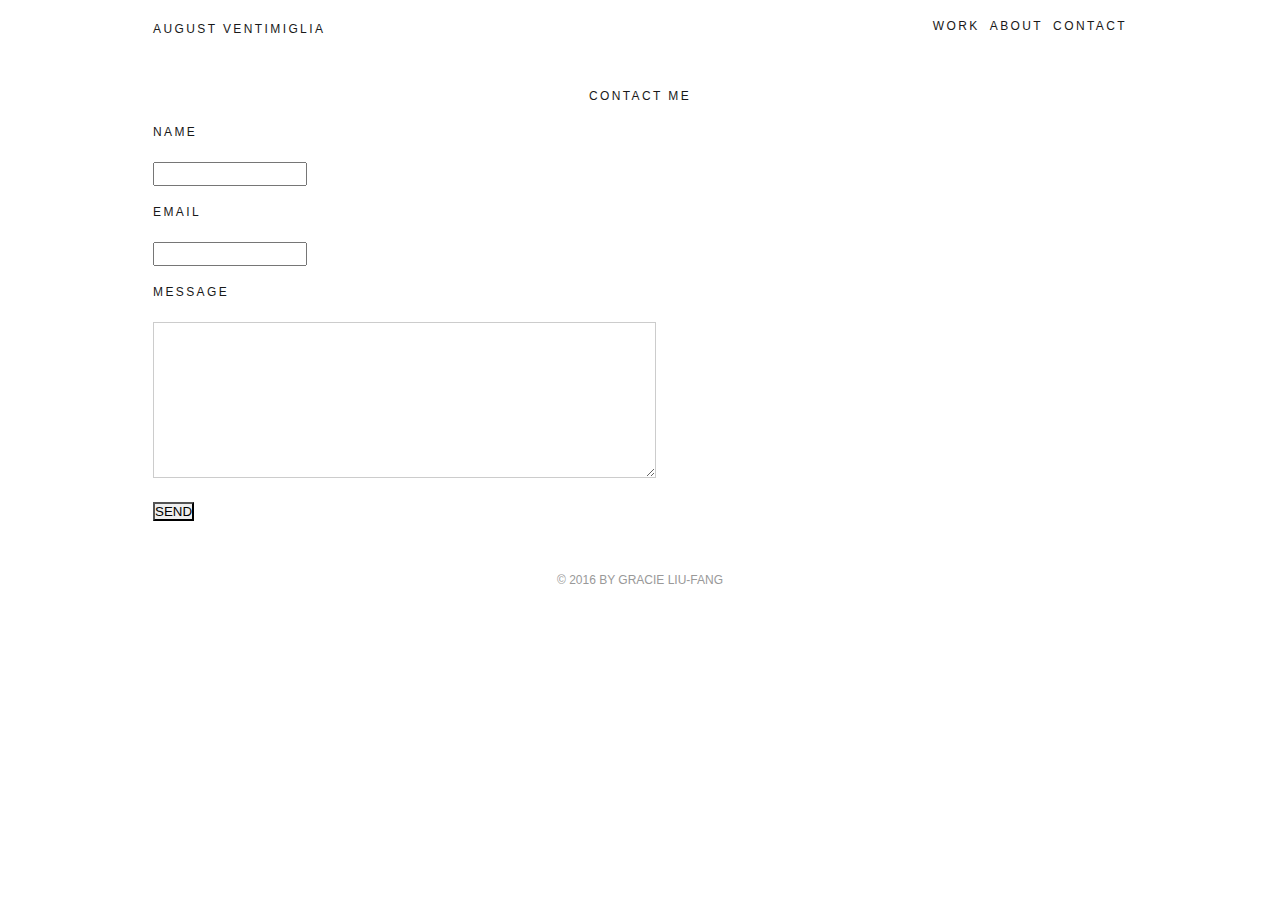
<file: contact.html>
<!DOCTYPE html PUBLIC "-//W3C//DTD XHTML 1.0 Strict//EN"
"http://www.w3.org/TR/xhtml1/DTD/xhtml1-strict.dtd">
<html>
<head>
<meta http-equiv="Content-Type" content="text/html; charset=iso-8859-1" />
<title>August Ventimiglia - Contact Information</title>
<link rel="stylesheet" type="text/css" href="style_new.css" />
</head>

<body>

<div id="container">

<div id="header">

<h1 id="banner">
<a href="index.html" class="title">August Ventimiglia</a>
</h1>

<div id="links">
<div class="dropdown">
                    <a href="#" class="nav dropbtn">Work</a>
                    <div class="dropdown-content">
                        <a href="paper-works.html">Works on Paper</a>
                        <a href="installations.html">Installations</a>
                        <a href="sculptures.html">Sculptures</a>
                        <a href="video.html">Video Archive</a>
                    </div>
                </div>
&nbsp;
<a href="bio.html" class="nav">About</a>
&nbsp;
	<a href="contact.html" class="nav">Contact</a>
</div>


</div>


<br>
    <center><h3> Contact Me </h3></center>


<div id="content">
    <form action="mail.php" method="POST">
        <div><h3>NAME</h3><input type="text" name="name" required></div>

        <div><h3>Email</h3> <input type="email" name="email" required></div>


        <div><h3>Message</h3><textarea name="message" rows="10" cols="60"></textarea></div>

        <input type="submit" value="SEND">
    </form>
</div>

<br><br>
  <footer>
    &copy; 2016 BY GRACIE LIU-FANG
  </footer>
</body>
</html>
</file>
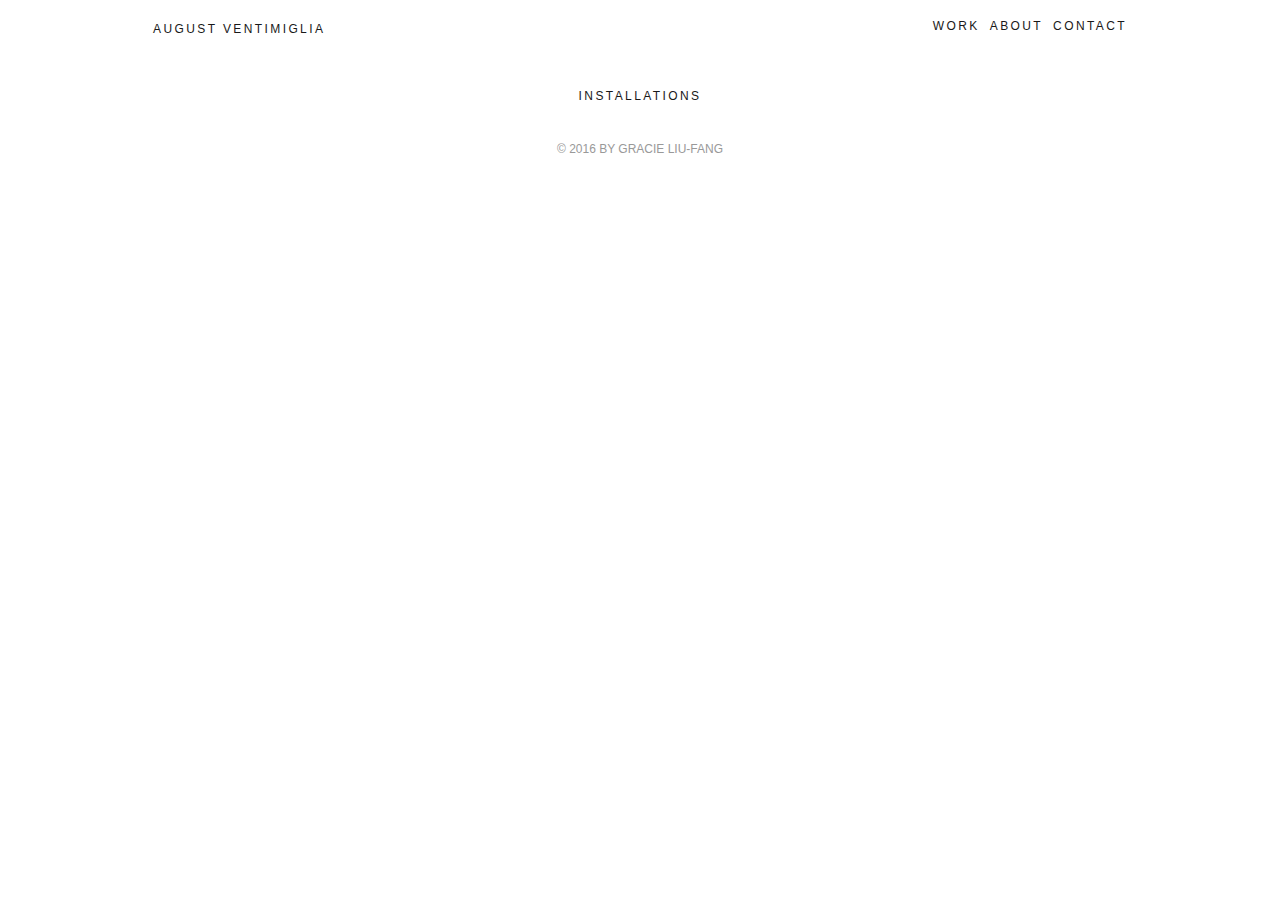
<file: installations.html>
<!DOCTYPE html>
<html>
<head>
  <meta http-equiv="Content-Type" content="text/html; charset=iso-8859-1" />
  <title>August Ventimiglia</title>
  <link rel="stylesheet" type="text/css" href="style_new.css" />
    <script   src="https://code.jquery.com/jquery-2.2.3.min.js"   integrity="sha256-a23g1Nt4dtEYOj7bR+vTu7+T8VP13humZFBJNIYoEJo="   crossorigin="anonymous"></script>
    <script type='text/javascript' src='index.js'></script>

</head>
<body>

  <div id="container">

    <div id="header">

      <h1 id="banner">
        <a href="index.html" class="title">August Ventimiglia</a>
      </h1>

      <div id="links">

        <div class="dropdown">
          <a href="#" class="nav dropbtn">Work</a>
          <div class="dropdown-content">
            <a href="paper-works.html">Works on Paper</a>
            <a href="installations.html">Installations</a>
            <a href="sculptures.html">Sculptures</a>
            <a href="video.html">Video Archive</a>

          </div>
        </div>


        &nbsp;
        <a href="bio.html" class="nav">About</a>
        &nbsp;
        <a href="contact.html" class="nav">Contact</a>
      </div>
    </div> <!--header-->

    <br>
    <center><h3> Installations </h3></center>
    
    <div class='images'>



    </div>





  </div>



  <footer>
        &copy; 2016 BY GRACIE LIU-FANG
  </footer>

</body>
</html>
</file>
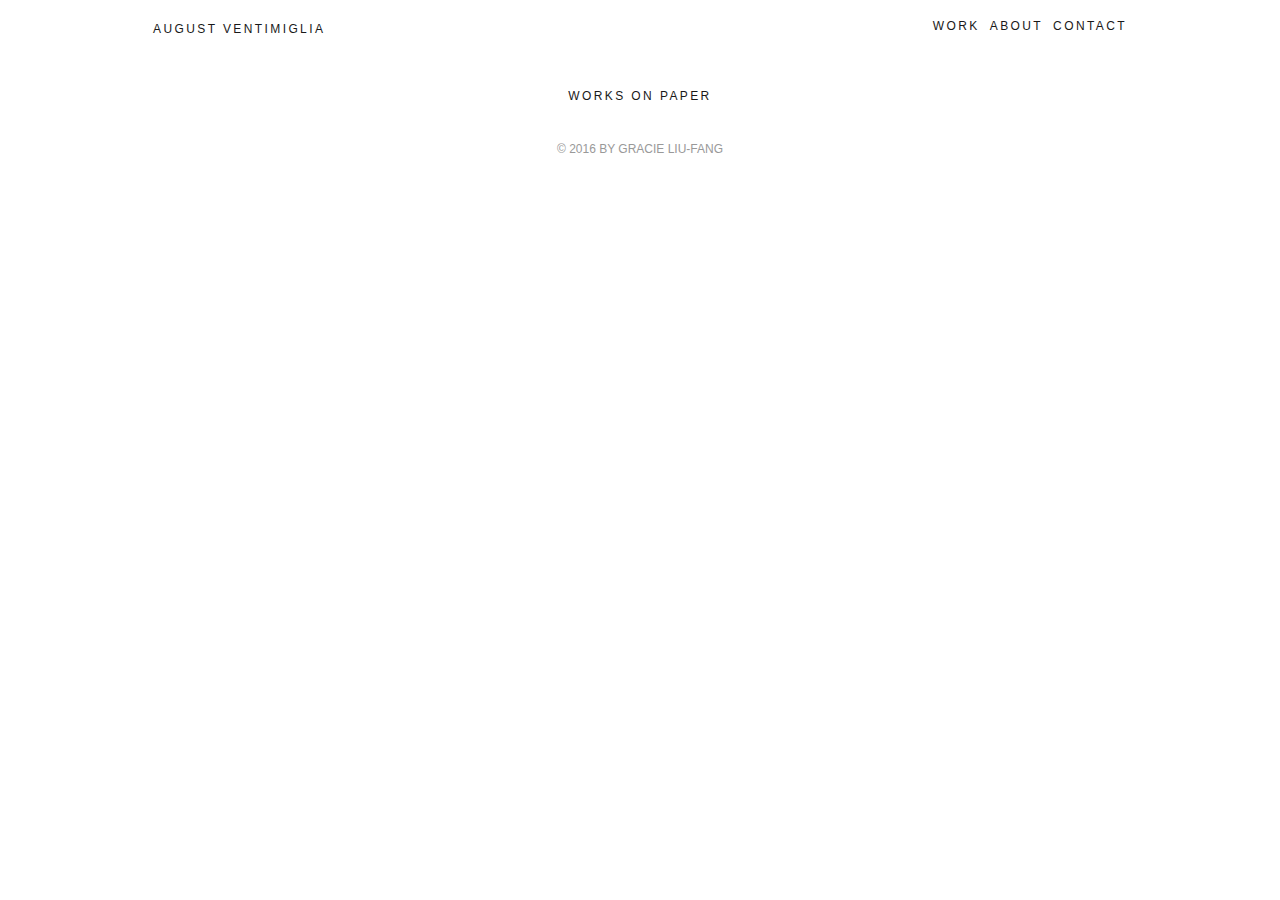
<file: paper-works.html>
<!DOCTYPE html>
<html>
<head>
  <meta http-equiv="Content-Type" content="text/html; charset=iso-8859-1" />
  <title>August Ventimiglia</title>
  <link rel="stylesheet" type="text/css" href="style_new.css" />
    <script   src="https://code.jquery.com/jquery-2.2.3.min.js"   integrity="sha256-a23g1Nt4dtEYOj7bR+vTu7+T8VP13humZFBJNIYoEJo="   crossorigin="anonymous"></script>
    <script type='text/javascript' src='index.js'></script>

</head>
<body>

  <div id="container">

    <div id="header">

      <h1 id="banner">
        <a href="index.html" class="title">August Ventimiglia</a>
      </h1>

      <div id="links">

        <div class="dropdown">
          <a href="#" class="nav dropbtn">Work</a>
          <div class="dropdown-content">
            <a href="paper-works.html">Works on Paper</a>
            <a href="installations.html">Installations</a>
            <a href="sculptures.html">Sculptures</a>
            <a href="video.html">Video Archive</a>

          </div>
        </div>


        &nbsp;
        <a href="bio.html" class="nav">About</a>
        &nbsp;
        <a href="contact.html" class="nav">Contact</a>
      </div>
    </div> <!--header-->

    <br>
    <center><h3> Works on Paper </h3></center>
    
    <div class='images'>



    </div>





  </div>



  <footer>
        &copy; 2016 BY GRACIE LIU-FANG
  </footer>

</body>
</html>
</file>
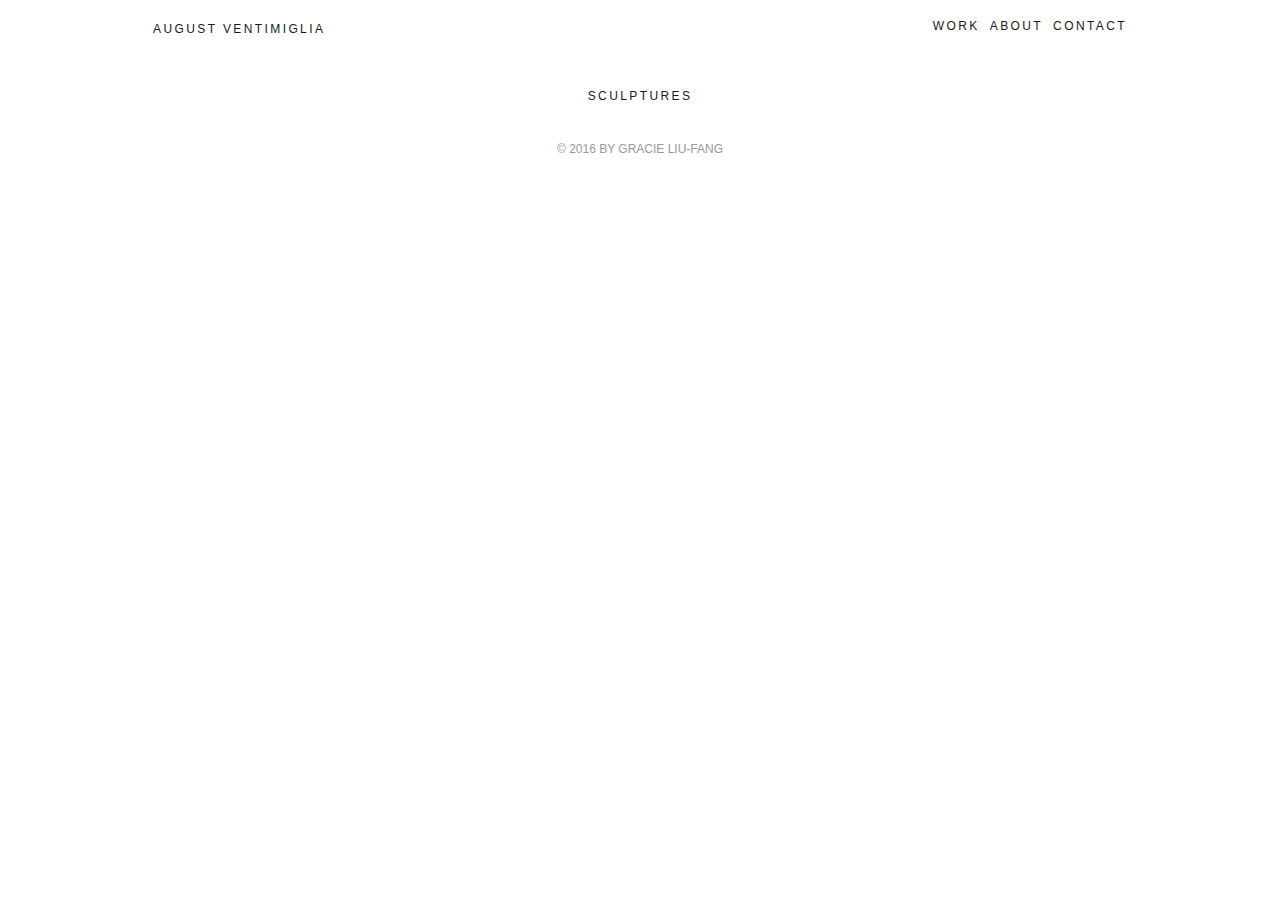
<file: sculptures.html>
<!DOCTYPE html>
<html>
<head>
  <meta http-equiv="Content-Type" content="text/html; charset=iso-8859-1" />
  <title>August Ventimiglia</title>
  <link rel="stylesheet" type="text/css" href="style_new.css" />
    <script   src="https://code.jquery.com/jquery-2.2.3.min.js"   integrity="sha256-a23g1Nt4dtEYOj7bR+vTu7+T8VP13humZFBJNIYoEJo="   crossorigin="anonymous"></script>
    <script type='text/javascript' src='index.js'></script>

</head>
<body>

  <div id="container">

    <div id="header">

      <h1 id="banner">
        <a href="index.html" class="title">August Ventimiglia</a>
      </h1>

      <div id="links">

        <div class="dropdown">
          <a href="#" class="nav dropbtn">Work</a>
          <div class="dropdown-content">
            <a href="paper-works.html">Works on Paper</a>
            <a href="installations.html">Installations</a>
            <a href="sculptures.html">Sculptures</a>
            <a href="video.html">Video Archive</a>

          </div>
        </div>


        &nbsp;
        <a href="bio.html" class="nav">About</a>
        &nbsp;
        <a href="contact.html" class="nav">Contact</a>
      </div>
    </div> <!--header-->

    <br>
    <center><h3> Sculptures </h3></center>
    
    <div class='images'>



    </div>





  </div>



  <footer>
        &copy; 2016 BY GRACIE LIU-FANG
  </footer>

</body>
</html>
</file>
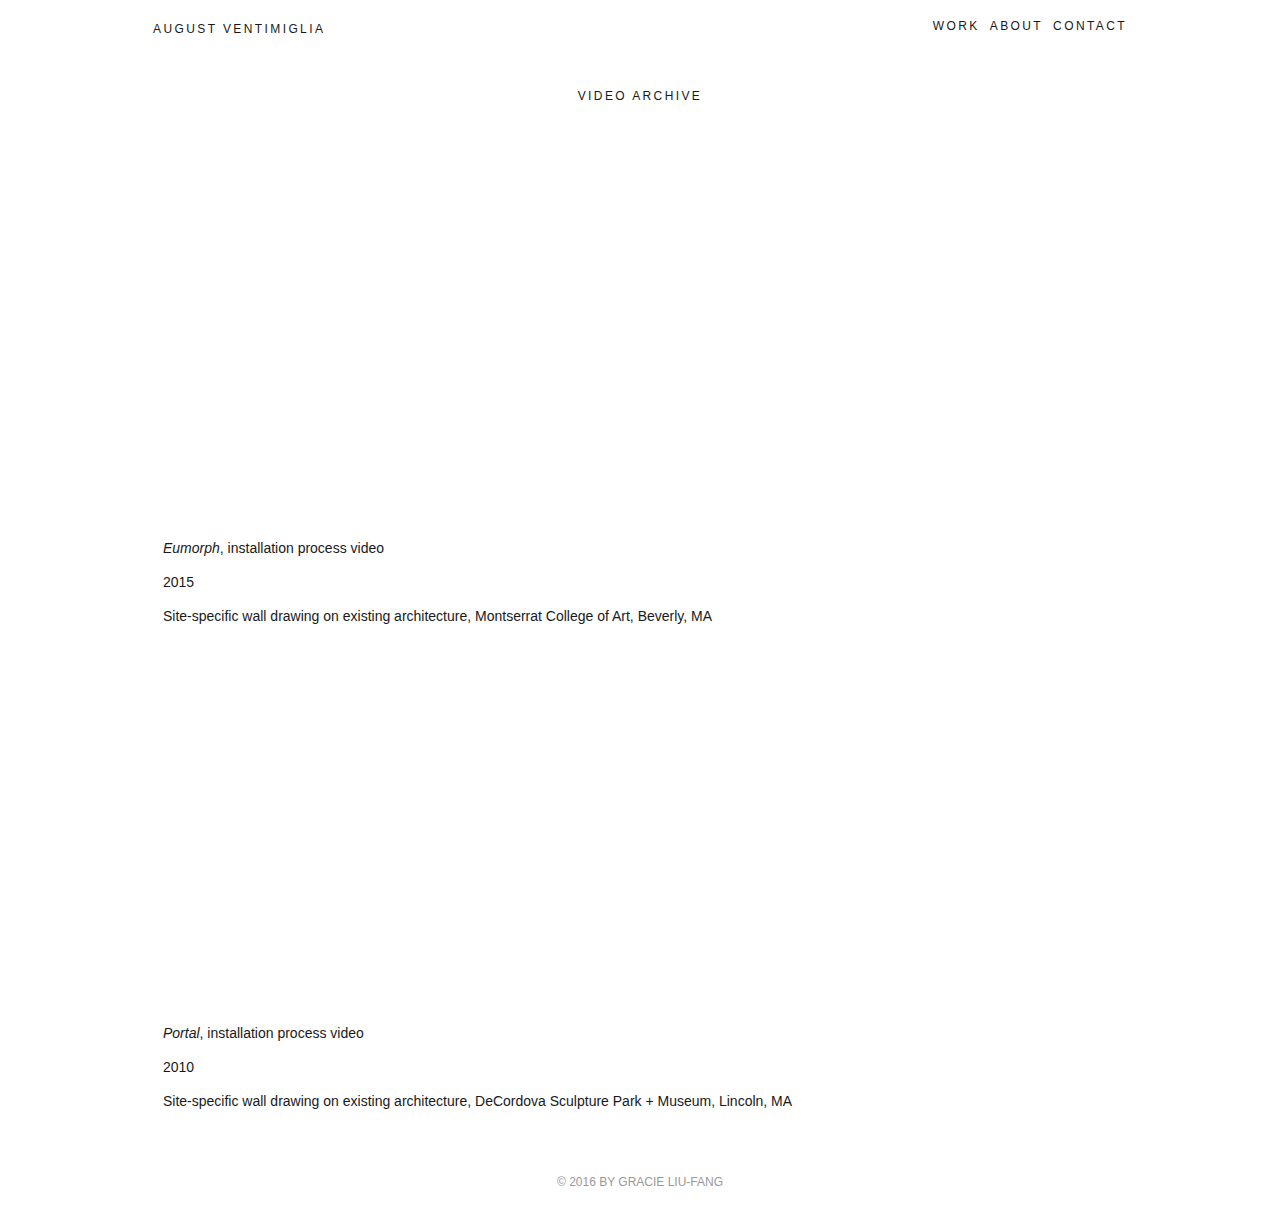
<file: video.html>
<!DOCTYPE html>
<html>
<head>
  <meta http-equiv="Content-Type" content="text/html; charset=iso-8859-1" />
  <title>August Ventimiglia</title>
  <link rel="stylesheet" type="text/css" href="style_new.css" />
  <script   src="https://code.jquery.com/jquery-2.2.3.min.js"   integrity="sha256-a23g1Nt4dtEYOj7bR+vTu7+T8VP13humZFBJNIYoEJo="   crossorigin="anonymous"></script>
  <script type='text/javascript' src='index.js'></script>

</head>
<body>

  <div id="container">

    <div id="header">

      <h1 id="banner">
        <a href="index.html" class="title">August Ventimiglia</a>
      </h1>

      <div id="links">

        <div class="dropdown">
          <a href="#" class="nav dropbtn">Work</a>
          <div class="dropdown-content">
            <a href="paper-works.html">Works on Paper</a>
            <a href="installations.html">Installations</a>
            <a href="sculptures.html">Sculptures</a>
            <a href="video.html">Video Archive</a>

          </div>
        </div>


        &nbsp;
        <a href="bio.html" class="nav">About</a>
        &nbsp;
        <a href="contact.html" class="nav">Contact</a>
      </div>
    </div> <!--header-->

    <br>
    <center><h3> Video Archive </h3></center>
    <br>
    <div class='videos'>
      <iframe src="https://player.vimeo.com/video/122322152" width="640" height="360" frameborder="0" webkitallowfullscreen mozallowfullscreen allowfullscreen></iframe>
      <div class='caption'>
        <br>
        <p><i>Eumorph</i>, installation process video</p>
        <p>2015</p>
        <p>Site-specific wall drawing on existing architecture, Montserrat College of Art, Beverly, MA </p>
      </div>

      <br> <br>

      <iframe src="https://www.facebook.com/plugins/video.php?href=https%3A%2F%2Fwww.facebook.com%2FdecordovaSPandM%2Fvideos%2Fvb.12466408492%2F545316948461%2F%3Ftype%3D3&show_text=0&width=560" width="560" height="315" style="border:none;overflow:hidden" scrolling="no" frameborder="0" allowTransparency="true" allowFullScreen="true"></iframe>
        <div class='caption'>
          <br>
          <p><i>Portal</i>, installation process video</p>
          <p>2010</p>
          <p>Site-specific wall drawing on existing architecture, DeCordova Sculpture Park + Museum, Lincoln, MA</p>
        </div>

    </div>
    <br><br>





  </div>



  <footer>
    &copy; 2016 BY GRACIE LIU-FANG
  </footer>

</body>
</html>
</file>
<file: style_new.css>
/* CSS Document */


body,div,dl,dt,dd,ul,ol,li,h1,h2,h3,h4,
pre,form,fieldset,input,p,blockquote,th,td{margin:0;padding:0;}
table{border-collapse:collapse;border-spacing:0;}
fieldset,img{border:0;}
address,caption,cite,code,dfn,em,strong,th,var{font-style:normal;font-weight:normal;}
ol,ul{list-style:none;}
caption,th{text-align:left;}
h1,h2,h3,h4{font-size:100%;}
q:before,q:after{content:'';}

img { border-style: none; }

body,div,p,h1,h2,h3,h4,h5,h6
	{
	font-family: Arial, Helvetica, Univers, 'Zurich BT', sans-serif;
	color:#191919;
	font-weight:normal;
	}
	
	
h1
	{
	font-size:24px;
	line-height:36px;
	margin-bottom:36px;
	}
	
h2
	{
	font-size:18px;
	line-height:24px;
	margin-bottom:24px;
	}
	
h3
	{
	color:#191919;
	text-decoration:none;
	text-transform:uppercase;
	letter-spacing:.2em;
	font-size:12px;
	line-height:12px;
	margin-bottom:24px;
	}
	
h4,p,td
	{
	font-size:14px;
	line-height:24px;
	margin-bottom:24px;
	}
	
#banner,#links
	{
	font-size:12px;
	line-height:12px;
	margin-bottom:0;
	}
	
h5, .post-footer
	{
	font-size:10px;
	line-height:18px;
	margin-bottom:12px;
	}
	
.nav_on {
	color: #191919; text-decoration: none; text-transform:uppercase; letter-spacing:.2em; font-size:14px; font-weight:bold; } 
	
A 			{
	color: #191919; text-decoration: underline; } 
	A:link		{
	color: #191919; text-decoration: underline; } 
	A:visited	{
	color: #191919; text-decoration: underline; } 
	A:active	{
	color: #191919; text-decoration: underline; } 
	A:hover		{
	color: #191919; text-decoration: underline; }
	
A.title, A:link.title, A:visited.title, A:active.title, A:hover.title		{
	color: #191919; text-decoration: none; text-transform:uppercase; letter-spacing:.2em; 
} 
	
A.nav 			{
	color: #191919; text-decoration: none; text-transform:uppercase; letter-spacing:.2em; } 
	A:link.nav		{
	color: #191919; text-decoration: none; text-transform:uppercase; letter-spacing:.2em; }  
	A:visited.nav	{
	color: #191919; text-decoration: none; text-transform:uppercase; letter-spacing:.2em; }  
	A:active.nav	{
	color: #191919; text-decoration: none; text-transform:uppercase; letter-spacing:.2em; }  
	A:hover.nav		{
	color: #191919; text-decoration: none; text-transform:uppercase; letter-spacing:.2em; } 
	
A.link_footer, A:link.link_footer, A:visited.link_footer, A:active.link_footer, A:hover.link_footer 
	{color:#CfC7C7 }
	
A.img_link { border:none; }
A:link.img_link { border:none; }
A:visited.img_link { border:none; }
A:active.img_link { border:none; }
A:hover.img_link { border:none; }
	
	
#banner
	{
	text-align:left;
	font-size:12px;
	line-height:18px;
	margin-bottom:24px;
	float:left;
	}
	
#links
	{
	text-align:right;
	}
	
#header {
padding-bottom:20px;
margin-bottom:20px;
border-bottom:0px solid #CfC7C7;
}
	
	

#container
	{
	margin-right: auto;
	margin-left: auto;
	margin-top:20px;
	padding:0;
	width: 974px;
	}
	
		
#footer
	{
	color:#CfC7C7;
	clear:both;
	position: absolute;
	bottom: 5px;
	padding:20px 0 0 0;
	border-top: 0px solid #CfC7C7;
	text-align:center;
	font-size:9px;
	line-height:18px;
	}
	
.leftcol {
	padding-right:48px;
	}
	
.port_thumb {
	margin-top:0;
	margin-right:7px;
	margin-left:0;
	margin-bottom:7px;
	}
	
.port_thumb_last {
	margin-top:0;
	margin-right:0;
	margin-left:0;
	margin-bottom:7px;
	}

.myCaption
	{
	font-family: Arial, Helvetica, Univers, 'Zurich BT', sans-seri;
	color:#191919;
	font-weight:normal;
	font-size:10px;
	line-height:16px;
	margin-bottom:16px;
	}
.dropbtn {
    /*background-color: #4CAF50;*/
    /*color: white;*/
    /*padding: 16px;
    font-size: 16px;
    border: none;
    cursor: pointer;*/
}

.dropdown {
    position: relative;
    display: inline-block;
}

.dropdown-content {
    display: none;
    position: absolute;
    background-color: #f9f9f9;
    min-width: 120px;
    box-shadow: 0px 8px 16px 0px rgba(0,0,0,0.2);
}

.dropdown-content a {
    color: black;
    padding: 12px 16px;
    text-decoration: none;
    display: block;
}
.dropdown-content a {float: left;}
.dropdown-content a:hover {background-color: #f1f1f1; width: 100%;}

.dropdown:hover .dropdown-content {
    display: block;
}

.images img {
	margin: 20px;
	width: 250px;
	cursor: pointer;
}
.images .large {
	width: 100%;
	height: 100%;
}
.caption p {
	margin: 10px;
}
form input[type="text"], form input[type="email"] {
	height: 20px;
	width: 150px;
	font-fami

}
form p, form input {
	margin: 0px;
}
form div {
	margin-bottom: 20px;
}
form input[type='submit'] {
	border-radius: 0px;
}
form textarea {
	border: 1px solid #cccccc;
}
footer {
  position: relative;
  right: 0;
  bottom: 0;
  left: 0;
  padding: 1rem;
  text-align: center;
  font-style: normal;
  color: #999999;
  font-size: 12px;

}
/*.dropdown:hover .dropbtn {
    background-color: #3e8e41;
}*/

/* Basic jQuery Slider essential styles */

ul.bjqs{position:relative; list-style:none;padding:0;margin:0;overflow:visible; display:none;}
li.bjqs-slide{position:absolute; display:none;}
ul.bjqs-controls{list-style:none;margin:0;padding:0;z-index:9999;}
ul.bjqs-controls.v-centered li a{position:absolute;}
ul.bjqs-controls.v-centered li.bjqs-next a{right:0;}
ul.bjqs-controls.v-centered li.bjqs-prev a{left:0;}
ol.bjqs-markers{list-style: none; padding: 0; margin: 0; width:100%;}
ol.bjqs-markers.h-centered{text-align: center;}
ol.bjqs-markers li{display:inline;}
ol.bjqs-markers li a{display:inline-block;}
p.bjqs-caption{display:block;width:100%;margin-bottom:-20px;padding:0;position:absolute;bottom:0;text-align:right;font-size: 10px; color: #666;}
</file>
<file: Slides-SlidesJS-3/examples/multiple/css/example.css>
/*!
 * Bootstrap v2.2.2
 *
 * Copyright 2012 Twitter, Inc
 * Licensed under the Apache License v2.0
 * http://www.apache.org/licenses/LICENSE-2.0
 *
 * Designed and built with all the love in the world @twitter by @mdo and @fat.
 */
.clearfix {
  *zoom: 1;
}
.clearfix:before,
.clearfix:after {
  display: table;
  content: "";
  line-height: 0;
}
.clearfix:after {
  clear: both;
}
.hide-text {
  font: 0/0 a;
  color: transparent;
  text-shadow: none;
  background-color: transparent;
  border: 0;
}
.input-block-level {
  display: block;
  width: 100%;
  min-height: 30px;
  -webkit-box-sizing: border-box;
  -moz-box-sizing: border-box;
  box-sizing: border-box;
}
article,
aside,
details,
figcaption,
figure,
footer,
header,
hgroup,
nav,
section {
  display: block;
}
audio,
canvas,
video {
  display: inline-block;
  *display: inline;
  *zoom: 1;
}
audio:not([controls]) {
  display: none;
}
html {
  font-size: 100%;
  -webkit-text-size-adjust: 100%;
  -ms-text-size-adjust: 100%;
}
a:focus {
  outline: thin dotted #333;
  outline: 5px auto -webkit-focus-ring-color;
  outline-offset: -2px;
}
a:hover,
a:active {
  outline: 0;
}
sub,
sup {
  position: relative;
  font-size: 75%;
  line-height: 0;
  vertical-align: baseline;
}
sup {
  top: -0.5em;
}
sub {
  bottom: -0.25em;
}
img {
  /* Responsive images (ensure images don't scale beyond their parents) */

  max-width: 100%;
  /* Part 1: Set a maxium relative to the parent */

  width: auto\9;
  /* IE7-8 need help adjusting responsive images */

  height: auto;
  /* Part 2: Scale the height according to the width, otherwise you get stretching */

  vertical-align: middle;
  border: 0;
  -ms-interpolation-mode: bicubic;
}
#map_canvas img,
.google-maps img {
  max-width: none;
}
button,
input,
select,
textarea {
  margin: 0;
  font-size: 100%;
  vertical-align: middle;
}
button,
input {
  *overflow: visible;
  line-height: normal;
}
button::-moz-focus-inner,
input::-moz-focus-inner {
  padding: 0;
  border: 0;
}
button,
html input[type="button"],
input[type="reset"],
input[type="submit"] {
  -webkit-appearance: button;
  cursor: pointer;
}
label,
select,
button,
input[type="button"],
input[type="reset"],
input[type="submit"],
input[type="radio"],
input[type="checkbox"] {
  cursor: pointer;
}
input[type="search"] {
  -webkit-box-sizing: content-box;
  -moz-box-sizing: content-box;
  box-sizing: content-box;
  -webkit-appearance: textfield;
}
input[type="search"]::-webkit-search-decoration,
input[type="search"]::-webkit-search-cancel-button {
  -webkit-appearance: none;
}
textarea {
  overflow: auto;
  vertical-align: top;
}
@media print {
  * {
    text-shadow: none !important;
    color: #000 !important;
    background: transparent !important;
    box-shadow: none !important;
  }
  a,
  a:visited {
    text-decoration: underline;
  }
  a[href]:after {
    content: " (" attr(href) ")";
  }
  abbr[title]:after {
    content: " (" attr(title) ")";
  }
  .ir a:after,
  a[href^="javascript:"]:after,
  a[href^="#"]:after {
    content: "";
  }
  pre,
  blockquote {
    border: 1px solid #999;
    page-break-inside: avoid;
  }
  thead {
    display: table-header-group;
  }
  tr,
  img {
    page-break-inside: avoid;
  }
  img {
    max-width: 100% !important;
  }
  @page  {
    margin: 0.5cm;
  }
  p,
  h2,
  h3 {
    orphans: 3;
    widows: 3;
  }
  h2,
  h3 {
    page-break-after: avoid;
  }
}
body {
  margin: 0;
  font-family: "Helvetica Neue", Helvetica, Arial, sans-serif;
  font-size: 14px;
  line-height: 20px;
  color: #333333;
  background-color: #ffffff;
}
/*a {
  color: #0088cc;
  text-decoration: none;
}
a:hover {
  color: #005580;
  text-decoration: underline;
}*/
.img-rounded {
  -webkit-border-radius: 6px;
  -moz-border-radius: 6px;
  border-radius: 6px;
}
.img-polaroid {
  padding: 4px;
  background-color: #fff;
  border: 1px solid #ccc;
  border: 1px solid rgba(0, 0, 0, 0.2);
  -webkit-box-shadow: 0 1px 3px rgba(0, 0, 0, 0.1);
  -moz-box-shadow: 0 1px 3px rgba(0, 0, 0, 0.1);
  box-shadow: 0 1px 3px rgba(0, 0, 0, 0.1);
}
.img-circle {
  -webkit-border-radius: 500px;
  -moz-border-radius: 500px;
  border-radius: 500px;
}
.row {
  margin-left: -20px;
  *zoom: 1;
}
.row:before,
.row:after {
  display: table;
  content: "";
  line-height: 0;
}
.row:after {
  clear: both;
}
[class*="span"] {
  float: left;
  min-height: 1px;
  margin-left: 20px;
}
.container,
.navbar-static-top .container,
.navbar-fixed-top .container,
.navbar-fixed-bottom .container {
  width: 940px;
}
.span12 {
  width: 940px;
}
.span11 {
  width: 860px;
}
.span10 {
  width: 780px;
}
.span9 {
  width: 700px;
}
.span8 {
  width: 620px;
}
.span7 {
  width: 540px;
}
.span6 {
  width: 460px;
}
.span5 {
  width: 380px;
}
.span4 {
  width: 300px;
}
.span3 {
  width: 220px;
}
.span2 {
  width: 140px;
}
.span1 {
  width: 60px;
}
.offset12 {
  margin-left: 980px;
}
.offset11 {
  margin-left: 900px;
}
.offset10 {
  margin-left: 820px;
}
.offset9 {
  margin-left: 740px;
}
.offset8 {
  margin-left: 660px;
}
.offset7 {
  margin-left: 580px;
}
.offset6 {
  margin-left: 500px;
}
.offset5 {
  margin-left: 420px;
}
.offset4 {
  margin-left: 340px;
}
.offset3 {
  margin-left: 260px;
}
.offset2 {
  margin-left: 180px;
}
.offset1 {
  margin-left: 100px;
}
.row-fluid {
  width: 100%;
  *zoom: 1;
}
.row-fluid:before,
.row-fluid:after {
  display: table;
  content: "";
  line-height: 0;
}
.row-fluid:after {
  clear: both;
}
.row-fluid [class*="span"] {
  display: block;
  width: 100%;
  min-height: 30px;
  -webkit-box-sizing: border-box;
  -moz-box-sizing: border-box;
  box-sizing: border-box;
  float: left;
  margin-left: 2.127659574468085%;
  *margin-left: 2.074468085106383%;
}
.row-fluid [class*="span"]:first-child {
  margin-left: 0;
}
.row-fluid .controls-row [class*="span"] + [class*="span"] {
  margin-left: 2.127659574468085%;
}
.row-fluid .span12 {
  width: 100%;
  *width: 99.94680851063829%;
}
.row-fluid .span11 {
  width: 91.48936170212765%;
  *width: 91.43617021276594%;
}
.row-fluid .span10 {
  width: 82.97872340425532%;
  *width: 82.92553191489361%;
}
.row-fluid .span9 {
  width: 74.46808510638297%;
  *width: 74.41489361702126%;
}
.row-fluid .span8 {
  width: 65.95744680851064%;
  *width: 65.90425531914893%;
}
.row-fluid .span7 {
  width: 57.44680851063829%;
  *width: 57.39361702127659%;
}
.row-fluid .span6 {
  width: 48.93617021276595%;
  *width: 48.88297872340425%;
}
.row-fluid .span5 {
  width: 40.42553191489362%;
  *width: 40.37234042553192%;
}
.row-fluid .span4 {
  width: 31.914893617021278%;
  *width: 31.861702127659576%;
}
.row-fluid .span3 {
  width: 23.404255319148934%;
  *width: 23.351063829787233%;
}
.row-fluid .span2 {
  width: 14.893617021276595%;
  *width: 14.840425531914894%;
}
.row-fluid .span1 {
  width: 6.382978723404255%;
  *width: 6.329787234042553%;
}
.row-fluid .offset12 {
  margin-left: 104.25531914893617%;
  *margin-left: 104.14893617021275%;
}
.row-fluid .offset12:first-child {
  margin-left: 102.12765957446808%;
  *margin-left: 102.02127659574467%;
}
.row-fluid .offset11 {
  margin-left: 95.74468085106382%;
  *margin-left: 95.6382978723404%;
}
.row-fluid .offset11:first-child {
  margin-left: 93.61702127659574%;
  *margin-left: 93.51063829787232%;
}
.row-fluid .offset10 {
  margin-left: 87.23404255319149%;
  *margin-left: 87.12765957446807%;
}
.row-fluid .offset10:first-child {
  margin-left: 85.1063829787234%;
  *margin-left: 84.99999999999999%;
}
.row-fluid .offset9 {
  margin-left: 78.72340425531914%;
  *margin-left: 78.61702127659572%;
}
.row-fluid .offset9:first-child {
  margin-left: 76.59574468085106%;
  *margin-left: 76.48936170212764%;
}
.row-fluid .offset8 {
  margin-left: 70.2127659574468%;
  *margin-left: 70.10638297872339%;
}
.row-fluid .offset8:first-child {
  margin-left: 68.08510638297872%;
  *margin-left: 67.9787234042553%;
}
.row-fluid .offset7 {
  margin-left: 61.70212765957446%;
  *margin-left: 61.59574468085106%;
}
.row-fluid .offset7:first-child {
  margin-left: 59.574468085106375%;
  *margin-left: 59.46808510638297%;
}
.row-fluid .offset6 {
  margin-left: 53.191489361702125%;
  *margin-left: 53.085106382978715%;
}
.row-fluid .offset6:first-child {
  margin-left: 51.063829787234035%;
  *margin-left: 50.95744680851063%;
}
.row-fluid .offset5 {
  margin-left: 44.68085106382979%;
  *margin-left: 44.57446808510638%;
}
.row-fluid .offset5:first-child {
  margin-left: 42.5531914893617%;
  *margin-left: 42.4468085106383%;
}
.row-fluid .offset4 {
  margin-left: 36.170212765957444%;
  *margin-left: 36.06382978723405%;
}
.row-fluid .offset4:first-child {
  margin-left: 34.04255319148936%;
  *margin-left: 33.93617021276596%;
}
.row-fluid .offset3 {
  margin-left: 27.659574468085104%;
  *margin-left: 27.5531914893617%;
}
.row-fluid .offset3:first-child {
  margin-left: 25.53191489361702%;
  *margin-left: 25.425531914893618%;
}
.row-fluid .offset2 {
  margin-left: 19.148936170212764%;
  *margin-left: 19.04255319148936%;
}
.row-fluid .offset2:first-child {
  margin-left: 17.02127659574468%;
  *margin-left: 16.914893617021278%;
}
.row-fluid .offset1 {
  margin-left: 10.638297872340425%;
  *margin-left: 10.53191489361702%;
}
.row-fluid .offset1:first-child {
  margin-left: 8.51063829787234%;
  *margin-left: 8.404255319148938%;
}
[class*="span"].hide,
.row-fluid [class*="span"].hide {
  display: none;
}
[class*="span"].pull-right,
.row-fluid [class*="span"].pull-right {
  float: right;
}
.container {
  margin-right: auto;
  margin-left: auto;
  *zoom: 1;
}
.container:before,
.container:after {
  display: table;
  content: "";
  line-height: 0;
}
.container:after {
  clear: both;
}
.container-fluid {
  padding-right: 20px;
  padding-left: 20px;
  *zoom: 1;
}
.container-fluid:before,
.container-fluid:after {
  display: table;
  content: "";
  line-height: 0;
}
.container-fluid:after {
  clear: both;
}
.btn {
  display: inline-block;
  *display: inline;
  /* IE7 inline-block hack */

  *zoom: 1;
  padding: 4px 12px;
  margin-bottom: 0;
  font-size: 14px;
  line-height: 20px;
  text-align: center;
  vertical-align: middle;
  cursor: pointer;
  color: #333333;
  text-shadow: 0 1px 1px rgba(255, 255, 255, 0.75);
  background-color: #f5f5f5;
  background-image: -moz-linear-gradient(top, #ffffff, #e6e6e6);
  background-image: -webkit-gradient(linear, 0 0, 0 100%, from(#ffffff), to(#e6e6e6));
  background-image: -webkit-linear-gradient(top, #ffffff, #e6e6e6);
  background-image: -o-linear-gradient(top, #ffffff, #e6e6e6);
  background-image: linear-gradient(to bottom, #ffffff, #e6e6e6);
  background-repeat: repeat-x;
  filter: progid:DXImageTransform.Microsoft.gradient(startColorstr='#ffffffff', endColorstr='#ffe6e6e6', GradientType=0);
  border-color: #e6e6e6 #e6e6e6 #bfbfbf;
  border-color: rgba(0, 0, 0, 0.1) rgba(0, 0, 0, 0.1) rgba(0, 0, 0, 0.25);
  *background-color: #e6e6e6;
  /* Darken IE7 buttons by default so they stand out more given they won't have borders */

  filter: progid:DXImageTransform.Microsoft.gradient(enabled = false);
  border: 1px solid #bbbbbb;
  *border: 0;
  border-bottom-color: #a2a2a2;
  -webkit-border-radius: 4px;
  -moz-border-radius: 4px;
  border-radius: 4px;
  *margin-left: .3em;
  -webkit-box-shadow: inset 0 1px 0 rgba(255,255,255,.2), 0 1px 2px rgba(0,0,0,.05);
  -moz-box-shadow: inset 0 1px 0 rgba(255,255,255,.2), 0 1px 2px rgba(0,0,0,.05);
  box-shadow: inset 0 1px 0 rgba(255,255,255,.2), 0 1px 2px rgba(0,0,0,.05);
}
.btn:hover,
.btn:active,
.btn.active,
.btn.disabled,
.btn[disabled] {
  color: #333333;
  background-color: #e6e6e6;
  *background-color: #d9d9d9;
}
.btn:active,
.btn.active {
  background-color: #cccccc \9;
}
.btn:first-child {
  *margin-left: 0;
}
.btn:hover {
  color: #333333;
  text-decoration: none;
  background-position: 0 -15px;
  -webkit-transition: background-position 0.1s linear;
  -moz-transition: background-position 0.1s linear;
  -o-transition: background-position 0.1s linear;
  transition: background-position 0.1s linear;
}
.btn:focus {
  outline: thin dotted #333;
  outline: 5px auto -webkit-focus-ring-color;
  outline-offset: -2px;
}
.btn.active,
.btn:active {
  background-image: none;
  outline: 0;
  -webkit-box-shadow: inset 0 2px 4px rgba(0,0,0,.15), 0 1px 2px rgba(0,0,0,.05);
  -moz-box-shadow: inset 0 2px 4px rgba(0,0,0,.15), 0 1px 2px rgba(0,0,0,.05);
  box-shadow: inset 0 2px 4px rgba(0,0,0,.15), 0 1px 2px rgba(0,0,0,.05);
}
.btn.disabled,
.btn[disabled] {
  cursor: default;
  background-image: none;
  opacity: 0.65;
  filter: alpha(opacity=65);
  -webkit-box-shadow: none;
  -moz-box-shadow: none;
  box-shadow: none;
}
.btn-large {
  padding: 11px 19px;
  font-size: 17.5px;
  -webkit-border-radius: 6px;
  -moz-border-radius: 6px;
  border-radius: 6px;
}
.btn-large [class^="icon-"],
.btn-large [class*=" icon-"] {
  margin-top: 4px;
}
.btn-small {
  padding: 2px 10px;
  font-size: 11.9px;
  -webkit-border-radius: 3px;
  -moz-border-radius: 3px;
  border-radius: 3px;
}
.btn-small [class^="icon-"],
.btn-small [class*=" icon-"] {
  margin-top: 0;
}
.btn-mini [class^="icon-"],
.btn-mini [class*=" icon-"] {
  margin-top: -1px;
}
.btn-mini {
  padding: 0 6px;
  font-size: 10.5px;
  -webkit-border-radius: 3px;
  -moz-border-radius: 3px;
  border-radius: 3px;
}
.btn-block {
  display: block;
  width: 100%;
  padding-left: 0;
  padding-right: 0;
  -webkit-box-sizing: border-box;
  -moz-box-sizing: border-box;
  box-sizing: border-box;
}
.btn-block + .btn-block {
  margin-top: 5px;
}
input[type="submit"].btn-block,
input[type="reset"].btn-block,
input[type="button"].btn-block {
  width: 100%;
}
.btn-primary.active,
.btn-warning.active,
.btn-danger.active,
.btn-success.active,
.btn-info.active,
.btn-inverse.active {
  color: rgba(255, 255, 255, 0.75);
}
.btn {
  border-color: #c5c5c5;
  border-color: rgba(0, 0, 0, 0.15) rgba(0, 0, 0, 0.15) rgba(0, 0, 0, 0.25);
}
.btn-primary {
  color: #ffffff;
  text-shadow: 0 -1px 0 rgba(0, 0, 0, 0.25);
  background-color: #006dcc;
  background-image: -moz-linear-gradient(top, #0088cc, #0044cc);
  background-image: -webkit-gradient(linear, 0 0, 0 100%, from(#0088cc), to(#0044cc));
  background-image: -webkit-linear-gradient(top, #0088cc, #0044cc);
  background-image: -o-linear-gradient(top, #0088cc, #0044cc);
  background-image: linear-gradient(to bottom, #0088cc, #0044cc);
  background-repeat: repeat-x;
  filter: progid:DXImageTransform.Microsoft.gradient(startColorstr='#ff0088cc', endColorstr='#ff0044cc', GradientType=0);
  border-color: #0044cc #0044cc #002a80;
  border-color: rgba(0, 0, 0, 0.1) rgba(0, 0, 0, 0.1) rgba(0, 0, 0, 0.25);
  *background-color: #0044cc;
  /* Darken IE7 buttons by default so they stand out more given they won't have borders */

  filter: progid:DXImageTransform.Microsoft.gradient(enabled = false);
}
.btn-primary:hover,
.btn-primary:active,
.btn-primary.active,
.btn-primary.disabled,
.btn-primary[disabled] {
  color: #ffffff;
  background-color: #0044cc;
  *background-color: #003bb3;
}
.btn-primary:active,
.btn-primary.active {
  background-color: #003399 \9;
}
.btn-warning {
  color: #ffffff;
  text-shadow: 0 -1px 0 rgba(0, 0, 0, 0.25);
  background-color: #faa732;
  background-image: -moz-linear-gradient(top, #fbb450, #f89406);
  background-image: -webkit-gradient(linear, 0 0, 0 100%, from(#fbb450), to(#f89406));
  background-image: -webkit-linear-gradient(top, #fbb450, #f89406);
  background-image: -o-linear-gradient(top, #fbb450, #f89406);
  background-image: linear-gradient(to bottom, #fbb450, #f89406);
  background-repeat: repeat-x;
  filter: progid:DXImageTransform.Microsoft.gradient(startColorstr='#fffbb450', endColorstr='#fff89406', GradientType=0);
  border-color: #f89406 #f89406 #ad6704;
  border-color: rgba(0, 0, 0, 0.1) rgba(0, 0, 0, 0.1) rgba(0, 0, 0, 0.25);
  *background-color: #f89406;
  /* Darken IE7 buttons by default so they stand out more given they won't have borders */

  filter: progid:DXImageTransform.Microsoft.gradient(enabled = false);
}
.btn-warning:hover,
.btn-warning:active,
.btn-warning.active,
.btn-warning.disabled,
.btn-warning[disabled] {
  color: #ffffff;
  background-color: #f89406;
  *background-color: #df8505;
}
.btn-warning:active,
.btn-warning.active {
  background-color: #c67605 \9;
}
.btn-danger {
  color: #ffffff;
  text-shadow: 0 -1px 0 rgba(0, 0, 0, 0.25);
  background-color: #da4f49;
  background-image: -moz-linear-gradient(top, #ee5f5b, #bd362f);
  background-image: -webkit-gradient(linear, 0 0, 0 100%, from(#ee5f5b), to(#bd362f));
  background-image: -webkit-linear-gradient(top, #ee5f5b, #bd362f);
  background-image: -o-linear-gradient(top, #ee5f5b, #bd362f);
  background-image: linear-gradient(to bottom, #ee5f5b, #bd362f);
  background-repeat: repeat-x;
  filter: progid:DXImageTransform.Microsoft.gradient(startColorstr='#ffee5f5b', endColorstr='#ffbd362f', GradientType=0);
  border-color: #bd362f #bd362f #802420;
  border-color: rgba(0, 0, 0, 0.1) rgba(0, 0, 0, 0.1) rgba(0, 0, 0, 0.25);
  *background-color: #bd362f;
  /* Darken IE7 buttons by default so they stand out more given they won't have borders */

  filter: progid:DXImageTransform.Microsoft.gradient(enabled = false);
}
.btn-danger:hover,
.btn-danger:active,
.btn-danger.active,
.btn-danger.disabled,
.btn-danger[disabled] {
  color: #ffffff;
  background-color: #bd362f;
  *background-color: #a9302a;
}
.btn-danger:active,
.btn-danger.active {
  background-color: #942a25 \9;
}
.btn-success {
  color: #ffffff;
  text-shadow: 0 -1px 0 rgba(0, 0, 0, 0.25);
  background-color: #5bb75b;
  background-image: -moz-linear-gradient(top, #62c462, #51a351);
  background-image: -webkit-gradient(linear, 0 0, 0 100%, from(#62c462), to(#51a351));
  background-image: -webkit-linear-gradient(top, #62c462, #51a351);
  background-image: -o-linear-gradient(top, #62c462, #51a351);
  background-image: linear-gradient(to bottom, #62c462, #51a351);
  background-repeat: repeat-x;
  filter: progid:DXImageTransform.Microsoft.gradient(startColorstr='#ff62c462', endColorstr='#ff51a351', GradientType=0);
  border-color: #51a351 #51a351 #387038;
  border-color: rgba(0, 0, 0, 0.1) rgba(0, 0, 0, 0.1) rgba(0, 0, 0, 0.25);
  *background-color: #51a351;
  /* Darken IE7 buttons by default so they stand out more given they won't have borders */

  filter: progid:DXImageTransform.Microsoft.gradient(enabled = false);
}
.btn-success:hover,
.btn-success:active,
.btn-success.active,
.btn-success.disabled,
.btn-success[disabled] {
  color: #ffffff;
  background-color: #51a351;
  *background-color: #499249;
}
.btn-success:active,
.btn-success.active {
  background-color: #408140 \9;
}
.btn-info {
  color: #ffffff;
  text-shadow: 0 -1px 0 rgba(0, 0, 0, 0.25);
  background-color: #49afcd;
  background-image: -moz-linear-gradient(top, #5bc0de, #2f96b4);
  background-image: -webkit-gradient(linear, 0 0, 0 100%, from(#5bc0de), to(#2f96b4));
  background-image: -webkit-linear-gradient(top, #5bc0de, #2f96b4);
  background-image: -o-linear-gradient(top, #5bc0de, #2f96b4);
  background-image: linear-gradient(to bottom, #5bc0de, #2f96b4);
  background-repeat: repeat-x;
  filter: progid:DXImageTransform.Microsoft.gradient(startColorstr='#ff5bc0de', endColorstr='#ff2f96b4', GradientType=0);
  border-color: #2f96b4 #2f96b4 #1f6377;
  border-color: rgba(0, 0, 0, 0.1) rgba(0, 0, 0, 0.1) rgba(0, 0, 0, 0.25);
  *background-color: #2f96b4;
  /* Darken IE7 buttons by default so they stand out more given they won't have borders */

  filter: progid:DXImageTransform.Microsoft.gradient(enabled = false);
}
.btn-info:hover,
.btn-info:active,
.btn-info.active,
.btn-info.disabled,
.btn-info[disabled] {
  color: #ffffff;
  background-color: #2f96b4;
  *background-color: #2a85a0;
}
.btn-info:active,
.btn-info.active {
  background-color: #24748c \9;
}
.btn-inverse {
  color: #ffffff;
  text-shadow: 0 -1px 0 rgba(0, 0, 0, 0.25);
  background-color: #363636;
  background-image: -moz-linear-gradient(top, #444444, #222222);
  background-image: -webkit-gradient(linear, 0 0, 0 100%, from(#444444), to(#222222));
  background-image: -webkit-linear-gradient(top, #444444, #222222);
  background-image: -o-linear-gradient(top, #444444, #222222);
  background-image: linear-gradient(to bottom, #444444, #222222);
  background-repeat: repeat-x;
  filter: progid:DXImageTransform.Microsoft.gradient(startColorstr='#ff444444', endColorstr='#ff222222', GradientType=0);
  border-color: #222222 #222222 #000000;
  border-color: rgba(0, 0, 0, 0.1) rgba(0, 0, 0, 0.1) rgba(0, 0, 0, 0.25);
  *background-color: #222222;
  /* Darken IE7 buttons by default so they stand out more given they won't have borders */

  filter: progid:DXImageTransform.Microsoft.gradient(enabled = false);
}
.btn-inverse:hover,
.btn-inverse:active,
.btn-inverse.active,
.btn-inverse.disabled,
.btn-inverse[disabled] {
  color: #ffffff;
  background-color: #222222;
  *background-color: #151515;
}
.btn-inverse:active,
.btn-inverse.active {
  background-color: #080808 \9;
}
button.btn,
input[type="submit"].btn {
  *padding-top: 3px;
  *padding-bottom: 3px;
}
button.btn::-moz-focus-inner,
input[type="submit"].btn::-moz-focus-inner {
  padding: 0;
  border: 0;
}
button.btn.btn-large,
input[type="submit"].btn.btn-large {
  *padding-top: 7px;
  *padding-bottom: 7px;
}
button.btn.btn-small,
input[type="submit"].btn.btn-small {
  *padding-top: 3px;
  *padding-bottom: 3px;
}
button.btn.btn-mini,
input[type="submit"].btn.btn-mini {
  *padding-top: 1px;
  *padding-bottom: 1px;
}
.btn-link,
.btn-link:active,
.btn-link[disabled] {
  background-color: transparent;
  background-image: none;
  -webkit-box-shadow: none;
  -moz-box-shadow: none;
  box-shadow: none;
}
.btn-link {
  border-color: transparent;
  cursor: pointer;
  color: #0088cc;
  -webkit-border-radius: 0;
  -moz-border-radius: 0;
  border-radius: 0;
}
.btn-link:hover {
  color: #005580;
  text-decoration: underline;
  background-color: transparent;
}
.btn-link[disabled]:hover {
  color: #333333;
  text-decoration: none;
}
.btn-group {
  position: relative;
  display: inline-block;
  *display: inline;
  /* IE7 inline-block hack */

  *zoom: 1;
  font-size: 0;
  vertical-align: middle;
  white-space: nowrap;
  *margin-left: .3em;
}
.btn-group:first-child {
  *margin-left: 0;
}
.btn-group + .btn-group {
  margin-left: 5px;
}
.btn-toolbar {
  font-size: 0;
  margin-top: 10px;
  margin-bottom: 10px;
}
.btn-toolbar > .btn + .btn,
.btn-toolbar > .btn-group + .btn,
.btn-toolbar > .btn + .btn-group {
  margin-left: 5px;
}
.btn-group > .btn {
  position: relative;
  -webkit-border-radius: 0;
  -moz-border-radius: 0;
  border-radius: 0;
}
.btn-group > .btn + .btn {
  margin-left: -1px;
}
.btn-group > .btn,
.btn-group > .dropdown-menu,
.btn-group > .popover {
  font-size: 14px;
}
.btn-group > .btn-mini {
  font-size: 10.5px;
}
.btn-group > .btn-small {
  font-size: 11.9px;
}
.btn-group > .btn-large {
  font-size: 17.5px;
}
.btn-group > .btn:first-child {
  margin-left: 0;
  -webkit-border-top-left-radius: 4px;
  -moz-border-radius-topleft: 4px;
  border-top-left-radius: 4px;
  -webkit-border-bottom-left-radius: 4px;
  -moz-border-radius-bottomleft: 4px;
  border-bottom-left-radius: 4px;
}
.btn-group > .btn:last-child,
.btn-group > .dropdown-toggle {
  -webkit-border-top-right-radius: 4px;
  -moz-border-radius-topright: 4px;
  border-top-right-radius: 4px;
  -webkit-border-bottom-right-radius: 4px;
  -moz-border-radius-bottomright: 4px;
  border-bottom-right-radius: 4px;
}
.btn-group > .btn.large:first-child {
  margin-left: 0;
  -webkit-border-top-left-radius: 6px;
  -moz-border-radius-topleft: 6px;
  border-top-left-radius: 6px;
  -webkit-border-bottom-left-radius: 6px;
  -moz-border-radius-bottomleft: 6px;
  border-bottom-left-radius: 6px;
}
.btn-group > .btn.large:last-child,
.btn-group > .large.dropdown-toggle {
  -webkit-border-top-right-radius: 6px;
  -moz-border-radius-topright: 6px;
  border-top-right-radius: 6px;
  -webkit-border-bottom-right-radius: 6px;
  -moz-border-radius-bottomright: 6px;
  border-bottom-right-radius: 6px;
}
.btn-group > .btn:hover,
.btn-group > .btn:focus,
.btn-group > .btn:active,
.btn-group > .btn.active {
  z-index: 2;
}
.btn-group .dropdown-toggle:active,
.btn-group.open .dropdown-toggle {
  outline: 0;
}
.btn-group > .btn + .dropdown-toggle {
  padding-left: 8px;
  padding-right: 8px;
  -webkit-box-shadow: inset 1px 0 0 rgba(255,255,255,.125), inset 0 1px 0 rgba(255,255,255,.2), 0 1px 2px rgba(0,0,0,.05);
  -moz-box-shadow: inset 1px 0 0 rgba(255,255,255,.125), inset 0 1px 0 rgba(255,255,255,.2), 0 1px 2px rgba(0,0,0,.05);
  box-shadow: inset 1px 0 0 rgba(255,255,255,.125), inset 0 1px 0 rgba(255,255,255,.2), 0 1px 2px rgba(0,0,0,.05);
  *padding-top: 5px;
  *padding-bottom: 5px;
}
.btn-group > .btn-mini + .dropdown-toggle {
  padding-left: 5px;
  padding-right: 5px;
  *padding-top: 2px;
  *padding-bottom: 2px;
}
.btn-group > .btn-small + .dropdown-toggle {
  *padding-top: 5px;
  *padding-bottom: 4px;
}
.btn-group > .btn-large + .dropdown-toggle {
  padding-left: 12px;
  padding-right: 12px;
  *padding-top: 7px;
  *padding-bottom: 7px;
}
.btn-group.open .dropdown-toggle {
  background-image: none;
  -webkit-box-shadow: inset 0 2px 4px rgba(0,0,0,.15), 0 1px 2px rgba(0,0,0,.05);
  -moz-box-shadow: inset 0 2px 4px rgba(0,0,0,.15), 0 1px 2px rgba(0,0,0,.05);
  box-shadow: inset 0 2px 4px rgba(0,0,0,.15), 0 1px 2px rgba(0,0,0,.05);
}
.btn-group.open .btn.dropdown-toggle {
  background-color: #e6e6e6;
}
.btn-group.open .btn-primary.dropdown-toggle {
  background-color: #0044cc;
}
.btn-group.open .btn-warning.dropdown-toggle {
  background-color: #f89406;
}
.btn-group.open .btn-danger.dropdown-toggle {
  background-color: #bd362f;
}
.btn-group.open .btn-success.dropdown-toggle {
  background-color: #51a351;
}
.btn-group.open .btn-info.dropdown-toggle {
  background-color: #2f96b4;
}
.btn-group.open .btn-inverse.dropdown-toggle {
  background-color: #222222;
}
.btn .caret {
  margin-top: 8px;
  margin-left: 0;
}
.btn-mini .caret,
.btn-small .caret,
.btn-large .caret {
  margin-top: 6px;
}
.btn-large .caret {
  border-left-width: 5px;
  border-right-width: 5px;
  border-top-width: 5px;
}
.dropup .btn-large .caret {
  border-bottom-width: 5px;
}
.btn-primary .caret,
.btn-warning .caret,
.btn-danger .caret,
.btn-info .caret,
.btn-success .caret,
.btn-inverse .caret {
  border-top-color: #ffffff;
  border-bottom-color: #ffffff;
}
.btn-group-vertical {
  display: inline-block;
  *display: inline;
  /* IE7 inline-block hack */

  *zoom: 1;
}
.btn-group-vertical > .btn {
  display: block;
  float: none;
  max-width: 100%;
  -webkit-border-radius: 0;
  -moz-border-radius: 0;
  border-radius: 0;
}
.btn-group-vertical > .btn + .btn {
  margin-left: 0;
  margin-top: -1px;
}
.btn-group-vertical > .btn:first-child {
  -webkit-border-radius: 4px 4px 0 0;
  -moz-border-radius: 4px 4px 0 0;
  border-radius: 4px 4px 0 0;
}
.btn-group-vertical > .btn:last-child {
  -webkit-border-radius: 0 0 4px 4px;
  -moz-border-radius: 0 0 4px 4px;
  border-radius: 0 0 4px 4px;
}
.btn-group-vertical > .btn-large:first-child {
  -webkit-border-radius: 6px 6px 0 0;
  -moz-border-radius: 6px 6px 0 0;
  border-radius: 6px 6px 0 0;
}
.btn-group-vertical > .btn-large:last-child {
  -webkit-border-radius: 0 0 6px 6px;
  -moz-border-radius: 0 0 6px 6px;
  border-radius: 0 0 6px 6px;
}
.navbar {
  overflow: visible;
  margin-bottom: 20px;
  *position: relative;
  *z-index: 2;
}
.navbar-inner {
  min-height: 40px;
  padding-left: 20px;
  padding-right: 20px;
  background-color: #fafafa;
  background-image: -moz-linear-gradient(top, #ffffff, #f2f2f2);
  background-image: -webkit-gradient(linear, 0 0, 0 100%, from(#ffffff), to(#f2f2f2));
  background-image: -webkit-linear-gradient(top, #ffffff, #f2f2f2);
  background-image: -o-linear-gradient(top, #ffffff, #f2f2f2);
  background-image: linear-gradient(to bottom, #ffffff, #f2f2f2);
  background-repeat: repeat-x;
  filter: progid:DXImageTransform.Microsoft.gradient(startColorstr='#ffffffff', endColorstr='#fff2f2f2', GradientType=0);
  border: 1px solid #d4d4d4;
  -webkit-border-radius: 4px;
  -moz-border-radius: 4px;
  border-radius: 4px;
  -webkit-box-shadow: 0 1px 4px rgba(0, 0, 0, 0.065);
  -moz-box-shadow: 0 1px 4px rgba(0, 0, 0, 0.065);
  box-shadow: 0 1px 4px rgba(0, 0, 0, 0.065);
  *zoom: 1;
}
.navbar-inner:before,
.navbar-inner:after {
  display: table;
  content: "";
  line-height: 0;
}
.navbar-inner:after {
  clear: both;
}
.navbar .container {
  width: auto !important;
}
.nav-collapse.collapse {
  height: auto;
  overflow: visible;
}
.navbar .brand {
  float: left;
  display: block;
  padding: 10px 20px 10px;
  margin-left: -20px;
  font-size: 20px;
  font-weight: 200;
  color: #777777;
  text-shadow: 0 1px 0 #ffffff;
}
.navbar .brand.pull-right {
  float: right;
}
.navbar .brand:hover {
  text-decoration: none;
}
.navbar-text {
  margin-bottom: 0;
  line-height: 40px;
  color: #777777;
}
.navbar-link {
  color: #777777;
}
.navbar-link:hover {
  color: #333333;
}
.navbar .divider-vertical {
  height: 40px;
  margin: 0 9px;
  border-left: 1px solid #f2f2f2;
  border-right: 1px solid #ffffff;
}
.navbar .btn,
.navbar .btn-group {
  margin-top: 5px;
}
.navbar .btn-group .btn,
.navbar .input-prepend .btn,
.navbar .input-append .btn {
  margin-top: 0;
}

.navbar-static-top {
  position: static;
  margin-bottom: 0;
}
.navbar-static-top .navbar-inner {
  -webkit-border-radius: 0;
  -moz-border-radius: 0;
  border-radius: 0;
}
.navbar-fixed-top,
.navbar-fixed-bottom {
  position: fixed;
  right: 0;
  left: 0;
  z-index: 1030;
  margin-bottom: 0;
}
.navbar-fixed-top .navbar-inner,
.navbar-static-top .navbar-inner {
  border-width: 0 0 1px;
}
.navbar-fixed-bottom .navbar-inner {
  border-width: 1px 0 0;
}
.navbar-fixed-top .navbar-inner,
.navbar-fixed-bottom .navbar-inner {
  padding-left: 0;
  padding-right: 0;
  -webkit-border-radius: 0;
  -moz-border-radius: 0;
  border-radius: 0;
}
.navbar-static-top .container,
.navbar-fixed-top .container,
.navbar-fixed-bottom .container {
  width: 940px;
}
.navbar-fixed-top {
  top: 0;
}
.navbar-fixed-top .navbar-inner,
.navbar-static-top .navbar-inner {
  -webkit-box-shadow: 0 1px 10px rgba(0,0,0,.1);
  -moz-box-shadow: 0 1px 10px rgba(0,0,0,.1);
  box-shadow: 0 1px 10px rgba(0,0,0,.1);
}
.navbar-fixed-bottom {
  bottom: 0;
}
.navbar-fixed-bottom .navbar-inner {
  -webkit-box-shadow: 0 -1px 10px rgba(0,0,0,.1);
  -moz-box-shadow: 0 -1px 10px rgba(0,0,0,.1);
  box-shadow: 0 -1px 10px rgba(0,0,0,.1);
}
.navbar .nav {
  position: relative;
  left: 0;
  display: block;
  float: left;
  margin: 0 10px 0 0;
  padding: 0;
}
.navbar .nav.pull-right {
  float: right;
  margin-right: 0;
}
.navbar .nav > li {
  float: left;
}
.navbar .nav > li > a {
  float: none;
  padding: 10px 15px 10px;
  color: #777777;
  text-decoration: none;
  text-shadow: 0 1px 0 #ffffff;
}
.navbar .nav .dropdown-toggle .caret {
  margin-top: 8px;
}
.navbar .nav > li > a:focus,
.navbar .nav > li > a:hover {
  background-color: transparent;
  color: #333333;
  text-decoration: none;
}
.navbar .nav > .active > a,
.navbar .nav > .active > a:hover,
.navbar .nav > .active > a:focus {
  color: #555555;
  text-decoration: none;
  background-color: #e5e5e5;
  -webkit-box-shadow: inset 0 3px 8px rgba(0, 0, 0, 0.125);
  -moz-box-shadow: inset 0 3px 8px rgba(0, 0, 0, 0.125);
  box-shadow: inset 0 3px 8px rgba(0, 0, 0, 0.125);
}
.navbar .btn-navbar {
  display: none;
  float: right;
  padding: 7px 10px;
  margin-left: 5px;
  margin-right: 5px;
  color: #ffffff;
  text-shadow: 0 -1px 0 rgba(0, 0, 0, 0.25);
  background-color: #ededed;
  background-image: -moz-linear-gradient(top, #f2f2f2, #e5e5e5);
  background-image: -webkit-gradient(linear, 0 0, 0 100%, from(#f2f2f2), to(#e5e5e5));
  background-image: -webkit-linear-gradient(top, #f2f2f2, #e5e5e5);
  background-image: -o-linear-gradient(top, #f2f2f2, #e5e5e5);
  background-image: linear-gradient(to bottom, #f2f2f2, #e5e5e5);
  background-repeat: repeat-x;
  filter: progid:DXImageTransform.Microsoft.gradient(startColorstr='#fff2f2f2', endColorstr='#ffe5e5e5', GradientType=0);
  border-color: #e5e5e5 #e5e5e5 #bfbfbf;
  border-color: rgba(0, 0, 0, 0.1) rgba(0, 0, 0, 0.1) rgba(0, 0, 0, 0.25);
  *background-color: #e5e5e5;
  /* Darken IE7 buttons by default so they stand out more given they won't have borders */

  filter: progid:DXImageTransform.Microsoft.gradient(enabled = false);
  -webkit-box-shadow: inset 0 1px 0 rgba(255,255,255,.1), 0 1px 0 rgba(255,255,255,.075);
  -moz-box-shadow: inset 0 1px 0 rgba(255,255,255,.1), 0 1px 0 rgba(255,255,255,.075);
  box-shadow: inset 0 1px 0 rgba(255,255,255,.1), 0 1px 0 rgba(255,255,255,.075);
}
.navbar .btn-navbar:hover,
.navbar .btn-navbar:active,
.navbar .btn-navbar.active,
.navbar .btn-navbar.disabled,
.navbar .btn-navbar[disabled] {
  color: #ffffff;
  background-color: #e5e5e5;
  *background-color: #d9d9d9;
}
.navbar .btn-navbar:active,
.navbar .btn-navbar.active {
  background-color: #cccccc \9;
}
.navbar .btn-navbar .icon-bar {
  display: block;
  width: 18px;
  height: 2px;
  background-color: #f5f5f5;
  -webkit-border-radius: 1px;
  -moz-border-radius: 1px;
  border-radius: 1px;
  -webkit-box-shadow: 0 1px 0 rgba(0, 0, 0, 0.25);
  -moz-box-shadow: 0 1px 0 rgba(0, 0, 0, 0.25);
  box-shadow: 0 1px 0 rgba(0, 0, 0, 0.25);
}
.btn-navbar .icon-bar + .icon-bar {
  margin-top: 3px;
}
.navbar .nav > li > .dropdown-menu:before {
  content: '';
  display: inline-block;
  border-left: 7px solid transparent;
  border-right: 7px solid transparent;
  border-bottom: 7px solid #ccc;
  border-bottom-color: rgba(0, 0, 0, 0.2);
  position: absolute;
  top: -7px;
  left: 9px;
}
.navbar .nav > li > .dropdown-menu:after {
  content: '';
  display: inline-block;
  border-left: 6px solid transparent;
  border-right: 6px solid transparent;
  border-bottom: 6px solid #ffffff;
  position: absolute;
  top: -6px;
  left: 10px;
}
.navbar-fixed-bottom .nav > li > .dropdown-menu:before {
  border-top: 7px solid #ccc;
  border-top-color: rgba(0, 0, 0, 0.2);
  border-bottom: 0;
  bottom: -7px;
  top: auto;
}
.navbar-fixed-bottom .nav > li > .dropdown-menu:after {
  border-top: 6px solid #ffffff;
  border-bottom: 0;
  bottom: -6px;
  top: auto;
}
.navbar .nav li.dropdown > a:hover .caret {
  border-top-color: #555555;
  border-bottom-color: #555555;
}
.navbar .nav li.dropdown.open > .dropdown-toggle,
.navbar .nav li.dropdown.active > .dropdown-toggle,
.navbar .nav li.dropdown.open.active > .dropdown-toggle {
  background-color: #e5e5e5;
  color: #555555;
}
.navbar .nav li.dropdown > .dropdown-toggle .caret {
  border-top-color: #777777;
  border-bottom-color: #777777;
}
.navbar .nav li.dropdown.open > .dropdown-toggle .caret,
.navbar .nav li.dropdown.active > .dropdown-toggle .caret,
.navbar .nav li.dropdown.open.active > .dropdown-toggle .caret {
  border-top-color: #555555;
  border-bottom-color: #555555;
}
.navbar .pull-right > li > .dropdown-menu,
.navbar .nav > li > .dropdown-menu.pull-right {
  left: auto;
  right: 0;
}
.navbar .pull-right > li > .dropdown-menu:before,
.navbar .nav > li > .dropdown-menu.pull-right:before {
  left: auto;
  right: 12px;
}
.navbar .pull-right > li > .dropdown-menu:after,
.navbar .nav > li > .dropdown-menu.pull-right:after {
  left: auto;
  right: 13px;
}
.navbar .pull-right > li > .dropdown-menu .dropdown-menu,
.navbar .nav > li > .dropdown-menu.pull-right .dropdown-menu {
  left: auto;
  right: 100%;
  margin-left: 0;
  margin-right: -1px;
  -webkit-border-radius: 6px 0 6px 6px;
  -moz-border-radius: 6px 0 6px 6px;
  border-radius: 6px 0 6px 6px;
}
.navbar-inverse .navbar-inner {
  background-color: #1b1b1b;
  background-image: -moz-linear-gradient(top, #222222, #111111);
  background-image: -webkit-gradient(linear, 0 0, 0 100%, from(#222222), to(#111111));
  background-image: -webkit-linear-gradient(top, #222222, #111111);
  background-image: -o-linear-gradient(top, #222222, #111111);
  background-image: linear-gradient(to bottom, #222222, #111111);
  background-repeat: repeat-x;
  filter: progid:DXImageTransform.Microsoft.gradient(startColorstr='#ff222222', endColorstr='#ff111111', GradientType=0);
  border-color: #252525;
}
.navbar-inverse .brand,
.navbar-inverse .nav > li > a {
  color: #999999;
  text-shadow: 0 -1px 0 rgba(0, 0, 0, 0.25);
}
.navbar-inverse .brand:hover,
.navbar-inverse .nav > li > a:hover {
  color: #ffffff;
}
.navbar-inverse .brand {
  color: #999999;
}
.navbar-inverse .navbar-text {
  color: #999999;
}
.navbar-inverse .nav > li > a:focus,
.navbar-inverse .nav > li > a:hover {
  background-color: transparent;
  color: #ffffff;
}
.navbar-inverse .nav .active > a,
.navbar-inverse .nav .active > a:hover,
.navbar-inverse .nav .active > a:focus {
  color: #ffffff;
  background-color: #111111;
}
.navbar-inverse .navbar-link {
  color: #999999;
}
.navbar-inverse .navbar-link:hover {
  color: #ffffff;
}
.navbar-inverse .divider-vertical {
  border-left-color: #111111;
  border-right-color: #222222;
}
.navbar-inverse .nav li.dropdown.open > .dropdown-toggle,
.navbar-inverse .nav li.dropdown.active > .dropdown-toggle,
.navbar-inverse .nav li.dropdown.open.active > .dropdown-toggle {
  background-color: #111111;
  color: #ffffff;
}
.navbar-inverse .nav li.dropdown > a:hover .caret {
  border-top-color: #ffffff;
  border-bottom-color: #ffffff;
}
.navbar-inverse .nav li.dropdown > .dropdown-toggle .caret {
  border-top-color: #999999;
  border-bottom-color: #999999;
}
.navbar-inverse .nav li.dropdown.open > .dropdown-toggle .caret,
.navbar-inverse .nav li.dropdown.active > .dropdown-toggle .caret,
.navbar-inverse .nav li.dropdown.open.active > .dropdown-toggle .caret {
  border-top-color: #ffffff;
  border-bottom-color: #ffffff;
}
.navbar-inverse .navbar-search .search-query {
  color: #ffffff;
  background-color: #515151;
  border-color: #111111;
  -webkit-box-shadow: inset 0 1px 2px rgba(0,0,0,.1), 0 1px 0 rgba(255,255,255,.15);
  -moz-box-shadow: inset 0 1px 2px rgba(0,0,0,.1), 0 1px 0 rgba(255,255,255,.15);
  box-shadow: inset 0 1px 2px rgba(0,0,0,.1), 0 1px 0 rgba(255,255,255,.15);
  -webkit-transition: none;
  -moz-transition: none;
  -o-transition: none;
  transition: none;
}
.navbar-inverse .navbar-search .search-query:-moz-placeholder {
  color: #cccccc;
}
.navbar-inverse .navbar-search .search-query:-ms-input-placeholder {
  color: #cccccc;
}
.navbar-inverse .navbar-search .search-query::-webkit-input-placeholder {
  color: #cccccc;
}
.navbar-inverse .navbar-search .search-query:focus,
.navbar-inverse .navbar-search .search-query.focused {
  padding: 5px 15px;
  color: #333333;
  text-shadow: 0 1px 0 #ffffff;
  background-color: #ffffff;
  border: 0;
  -webkit-box-shadow: 0 0 3px rgba(0, 0, 0, 0.15);
  -moz-box-shadow: 0 0 3px rgba(0, 0, 0, 0.15);
  box-shadow: 0 0 3px rgba(0, 0, 0, 0.15);
  outline: 0;
}
.navbar-inverse .btn-navbar {
  color: #ffffff;
  text-shadow: 0 -1px 0 rgba(0, 0, 0, 0.25);
  background-color: #0e0e0e;
  background-image: -moz-linear-gradient(top, #151515, #040404);
  background-image: -webkit-gradient(linear, 0 0, 0 100%, from(#151515), to(#040404));
  background-image: -webkit-linear-gradient(top, #151515, #040404);
  background-image: -o-linear-gradient(top, #151515, #040404);
  background-image: linear-gradient(to bottom, #151515, #040404);
  background-repeat: repeat-x;
  filter: progid:DXImageTransform.Microsoft.gradient(startColorstr='#ff151515', endColorstr='#ff040404', GradientType=0);
  border-color: #040404 #040404 #000000;
  border-color: rgba(0, 0, 0, 0.1) rgba(0, 0, 0, 0.1) rgba(0, 0, 0, 0.25);
  *background-color: #040404;
  /* Darken IE7 buttons by default so they stand out more given they won't have borders */

  filter: progid:DXImageTransform.Microsoft.gradient(enabled = false);
}
.navbar-inverse .btn-navbar:hover,
.navbar-inverse .btn-navbar:active,
.navbar-inverse .btn-navbar.active,
.navbar-inverse .btn-navbar.disabled,
.navbar-inverse .btn-navbar[disabled] {
  color: #ffffff;
  background-color: #040404;
  *background-color: #000000;
}
.navbar-inverse .btn-navbar:active,
.navbar-inverse .btn-navbar.active {
  background-color: #000000 \9;
}
.accordion {
  margin-bottom: 20px;
}
.accordion-group {
  margin-bottom: 2px;
  border: 1px solid #e5e5e5;
  -webkit-border-radius: 4px;
  -moz-border-radius: 4px;
  border-radius: 4px;
}
.accordion-heading {
  border-bottom: 0;
}
.accordion-heading .accordion-toggle {
  display: block;
  padding: 8px 15px;
}
.accordion-toggle {
  cursor: pointer;
}
.accordion-inner {
  padding: 9px 15px;
  border-top: 1px solid #e5e5e5;
}
.hidden {
  display: none;
  visibility: hidden;
}
.visible-phone {
  display: none !important;
}
.visible-tablet {
  display: none !important;
}
.hidden-desktop {
  display: none !important;
}
.visible-desktop {
  display: inherit !important;
}

/*
  Code example styles
*/
body {
  background: #fcfcfc;
  -webkit-font-smoothing: antialiased;
  font: normal 15px/1.5 "Helvetica Neue", Helvetica, Arial, sans-serif;
  color: #232525;
}

.nav {
    list-style-type: none;
    top: 8px;
}

.nav li {
    marign: 0;
    padding: 0;
}

.nav a {
    font-size: 12px;
    text-transform: uppercase;
    line-height: 1;
    font-weight: 800;
    color: #afb2b6;
    text-decoration: none;
    display: block;
    float: left;
    padding: 6px 15px 2px;
    border-radius: 10px;
    margin: 0 5px;
    text-shadow: 0 1px 4px rgba(0,0,0,.8);
}

.nav .active a, .nav a:hover { color: #fff }

.nav a.active {
    color: #fff;
    text-shadow: 0 -1px 0 rgba(0,0,0,.2);
    box-shadow: 0 1px 2px rgba(255,255,255,.1),inset 0 -1px 4px rgba(0,0,0,1);
    background-color: #111;
}

/* Ad Packs */
#ad_packs {
    margin: 45px 0 30px 0;
    width: 298px;
    overflow: hidden;
}

#footer.small #ad_packs {
  margin:0;
}

#bsap_aplink {
    float: right;
    font-size: 10px;
}

/* Type styles */
h1 {
    font-size: 23px;
    text-transform: uppercase;
}

h2 { font-size: 18px }

h3 { margin: 0 }

p {
    font-weight: 400;
    color: #333;
    margin:0 0 15px;
}

small {
    font-weight: 400;
    color: #333;
}

a:link, a:visited {
    color: #d22929;
    text-decoration: none;
    font-weight: 600;
}

a:hover, a:active {
    color: #9e2020;
    text-decoration: none;
    font-weight: 600;
}

a.btn {
  color:#fff;
  margin-bottom: 10px;
}

.section {
  padding-top:30px;
}

#footer {
  font-size: 12px;
}

#footer .span8 {
  padding-top:20px;
}
</file>
<file: Slides-SlidesJS-3/examples/playing/css/example.css>
/*!
 * Bootstrap v2.2.2
 *
 * Copyright 2012 Twitter, Inc
 * Licensed under the Apache License v2.0
 * http://www.apache.org/licenses/LICENSE-2.0
 *
 * Designed and built with all the love in the world @twitter by @mdo and @fat.
 */
.clearfix {
  *zoom: 1;
}
.clearfix:before,
.clearfix:after {
  display: table;
  content: "";
  line-height: 0;
}
.clearfix:after {
  clear: both;
}
.hide-text {
  font: 0/0 a;
  color: transparent;
  text-shadow: none;
  background-color: transparent;
  border: 0;
}
.input-block-level {
  display: block;
  width: 100%;
  min-height: 30px;
  -webkit-box-sizing: border-box;
  -moz-box-sizing: border-box;
  box-sizing: border-box;
}
article,
aside,
details,
figcaption,
figure,
footer,
header,
hgroup,
nav,
section {
  display: block;
}
audio,
canvas,
video {
  display: inline-block;
  *display: inline;
  *zoom: 1;
}
audio:not([controls]) {
  display: none;
}
html {
  font-size: 100%;
  -webkit-text-size-adjust: 100%;
  -ms-text-size-adjust: 100%;
}
a:focus {
  outline: thin dotted #333;
  outline: 5px auto -webkit-focus-ring-color;
  outline-offset: -2px;
}
a:hover,
a:active {
  outline: 0;
}
sub,
sup {
  position: relative;
  font-size: 75%;
  line-height: 0;
  vertical-align: baseline;
}
sup {
  top: -0.5em;
}
sub {
  bottom: -0.25em;
}
img {
  /* Responsive images (ensure images don't scale beyond their parents) */

  max-width: 100%;
  /* Part 1: Set a maxium relative to the parent */

  width: auto\9;
  /* IE7-8 need help adjusting responsive images */

  height: auto;
  /* Part 2: Scale the height according to the width, otherwise you get stretching */

  vertical-align: middle;
  border: 0;
  -ms-interpolation-mode: bicubic;
}
#map_canvas img,
.google-maps img {
  max-width: none;
}
button,
input,
select,
textarea {
  margin: 0;
  font-size: 100%;
  vertical-align: middle;
}
button,
input {
  *overflow: visible;
  line-height: normal;
}
button::-moz-focus-inner,
input::-moz-focus-inner {
  padding: 0;
  border: 0;
}
button,
html input[type="button"],
input[type="reset"],
input[type="submit"] {
  -webkit-appearance: button;
  cursor: pointer;
}
label,
select,
button,
input[type="button"],
input[type="reset"],
input[type="submit"],
input[type="radio"],
input[type="checkbox"] {
  cursor: pointer;
}
input[type="search"] {
  -webkit-box-sizing: content-box;
  -moz-box-sizing: content-box;
  box-sizing: content-box;
  -webkit-appearance: textfield;
}
input[type="search"]::-webkit-search-decoration,
input[type="search"]::-webkit-search-cancel-button {
  -webkit-appearance: none;
}
textarea {
  overflow: auto;
  vertical-align: top;
}
@media print {
  * {
    text-shadow: none !important;
    color: #000 !important;
    background: transparent !important;
    box-shadow: none !important;
  }
  a,
  a:visited {
    text-decoration: underline;
  }
  a[href]:after {
    content: " (" attr(href) ")";
  }
  abbr[title]:after {
    content: " (" attr(title) ")";
  }
  .ir a:after,
  a[href^="javascript:"]:after,
  a[href^="#"]:after {
    content: "";
  }
  pre,
  blockquote {
    border: 1px solid #999;
    page-break-inside: avoid;
  }
  thead {
    display: table-header-group;
  }
  tr,
  img {
    page-break-inside: avoid;
  }
  img {
    max-width: 100% !important;
  }
  @page  {
    margin: 0.5cm;
  }
  p,
  h2,
  h3 {
    orphans: 3;
    widows: 3;
  }
  h2,
  h3 {
    page-break-after: avoid;
  }
}
body {
  margin: 0;
  font-family: "Helvetica Neue", Helvetica, Arial, sans-serif;
  font-size: 14px;
  line-height: 20px;
  color: #333333;
  background-color: #ffffff;
}
/*a {
  color: #0088cc;
  text-decoration: none;
}
a:hover {
  color: #005580;
  text-decoration: underline;
}*/
.img-rounded {
  -webkit-border-radius: 6px;
  -moz-border-radius: 6px;
  border-radius: 6px;
}
.img-polaroid {
  padding: 4px;
  background-color: #fff;
  border: 1px solid #ccc;
  border: 1px solid rgba(0, 0, 0, 0.2);
  -webkit-box-shadow: 0 1px 3px rgba(0, 0, 0, 0.1);
  -moz-box-shadow: 0 1px 3px rgba(0, 0, 0, 0.1);
  box-shadow: 0 1px 3px rgba(0, 0, 0, 0.1);
}
.img-circle {
  -webkit-border-radius: 500px;
  -moz-border-radius: 500px;
  border-radius: 500px;
}
.row {
  margin-left: -20px;
  *zoom: 1;
}
.row:before,
.row:after {
  display: table;
  content: "";
  line-height: 0;
}
.row:after {
  clear: both;
}
[class*="span"] {
  float: left;
  min-height: 1px;
  margin-left: 20px;
}
.container,
.navbar-static-top .container,
.navbar-fixed-top .container,
.navbar-fixed-bottom .container {
  width: 940px;
}
.span12 {
  width: 940px;
}
.span11 {
  width: 860px;
}
.span10 {
  width: 780px;
}
.span9 {
  width: 700px;
}
.span8 {
  width: 620px;
}
.span7 {
  width: 540px;
}
.span6 {
  width: 460px;
}
.span5 {
  width: 380px;
}
.span4 {
  width: 300px;
}
.span3 {
  width: 220px;
}
.span2 {
  width: 140px;
}
.span1 {
  width: 60px;
}
.offset12 {
  margin-left: 980px;
}
.offset11 {
  margin-left: 900px;
}
.offset10 {
  margin-left: 820px;
}
.offset9 {
  margin-left: 740px;
}
.offset8 {
  margin-left: 660px;
}
.offset7 {
  margin-left: 580px;
}
.offset6 {
  margin-left: 500px;
}
.offset5 {
  margin-left: 420px;
}
.offset4 {
  margin-left: 340px;
}
.offset3 {
  margin-left: 260px;
}
.offset2 {
  margin-left: 180px;
}
.offset1 {
  margin-left: 100px;
}
.row-fluid {
  width: 100%;
  *zoom: 1;
}
.row-fluid:before,
.row-fluid:after {
  display: table;
  content: "";
  line-height: 0;
}
.row-fluid:after {
  clear: both;
}
.row-fluid [class*="span"] {
  display: block;
  width: 100%;
  min-height: 30px;
  -webkit-box-sizing: border-box;
  -moz-box-sizing: border-box;
  box-sizing: border-box;
  float: left;
  margin-left: 2.127659574468085%;
  *margin-left: 2.074468085106383%;
}
.row-fluid [class*="span"]:first-child {
  margin-left: 0;
}
.row-fluid .controls-row [class*="span"] + [class*="span"] {
  margin-left: 2.127659574468085%;
}
.row-fluid .span12 {
  width: 100%;
  *width: 99.94680851063829%;
}
.row-fluid .span11 {
  width: 91.48936170212765%;
  *width: 91.43617021276594%;
}
.row-fluid .span10 {
  width: 82.97872340425532%;
  *width: 82.92553191489361%;
}
.row-fluid .span9 {
  width: 74.46808510638297%;
  *width: 74.41489361702126%;
}
.row-fluid .span8 {
  width: 65.95744680851064%;
  *width: 65.90425531914893%;
}
.row-fluid .span7 {
  width: 57.44680851063829%;
  *width: 57.39361702127659%;
}
.row-fluid .span6 {
  width: 48.93617021276595%;
  *width: 48.88297872340425%;
}
.row-fluid .span5 {
  width: 40.42553191489362%;
  *width: 40.37234042553192%;
}
.row-fluid .span4 {
  width: 31.914893617021278%;
  *width: 31.861702127659576%;
}
.row-fluid .span3 {
  width: 23.404255319148934%;
  *width: 23.351063829787233%;
}
.row-fluid .span2 {
  width: 14.893617021276595%;
  *width: 14.840425531914894%;
}
.row-fluid .span1 {
  width: 6.382978723404255%;
  *width: 6.329787234042553%;
}
.row-fluid .offset12 {
  margin-left: 104.25531914893617%;
  *margin-left: 104.14893617021275%;
}
.row-fluid .offset12:first-child {
  margin-left: 102.12765957446808%;
  *margin-left: 102.02127659574467%;
}
.row-fluid .offset11 {
  margin-left: 95.74468085106382%;
  *margin-left: 95.6382978723404%;
}
.row-fluid .offset11:first-child {
  margin-left: 93.61702127659574%;
  *margin-left: 93.51063829787232%;
}
.row-fluid .offset10 {
  margin-left: 87.23404255319149%;
  *margin-left: 87.12765957446807%;
}
.row-fluid .offset10:first-child {
  margin-left: 85.1063829787234%;
  *margin-left: 84.99999999999999%;
}
.row-fluid .offset9 {
  margin-left: 78.72340425531914%;
  *margin-left: 78.61702127659572%;
}
.row-fluid .offset9:first-child {
  margin-left: 76.59574468085106%;
  *margin-left: 76.48936170212764%;
}
.row-fluid .offset8 {
  margin-left: 70.2127659574468%;
  *margin-left: 70.10638297872339%;
}
.row-fluid .offset8:first-child {
  margin-left: 68.08510638297872%;
  *margin-left: 67.9787234042553%;
}
.row-fluid .offset7 {
  margin-left: 61.70212765957446%;
  *margin-left: 61.59574468085106%;
}
.row-fluid .offset7:first-child {
  margin-left: 59.574468085106375%;
  *margin-left: 59.46808510638297%;
}
.row-fluid .offset6 {
  margin-left: 53.191489361702125%;
  *margin-left: 53.085106382978715%;
}
.row-fluid .offset6:first-child {
  margin-left: 51.063829787234035%;
  *margin-left: 50.95744680851063%;
}
.row-fluid .offset5 {
  margin-left: 44.68085106382979%;
  *margin-left: 44.57446808510638%;
}
.row-fluid .offset5:first-child {
  margin-left: 42.5531914893617%;
  *margin-left: 42.4468085106383%;
}
.row-fluid .offset4 {
  margin-left: 36.170212765957444%;
  *margin-left: 36.06382978723405%;
}
.row-fluid .offset4:first-child {
  margin-left: 34.04255319148936%;
  *margin-left: 33.93617021276596%;
}
.row-fluid .offset3 {
  margin-left: 27.659574468085104%;
  *margin-left: 27.5531914893617%;
}
.row-fluid .offset3:first-child {
  margin-left: 25.53191489361702%;
  *margin-left: 25.425531914893618%;
}
.row-fluid .offset2 {
  margin-left: 19.148936170212764%;
  *margin-left: 19.04255319148936%;
}
.row-fluid .offset2:first-child {
  margin-left: 17.02127659574468%;
  *margin-left: 16.914893617021278%;
}
.row-fluid .offset1 {
  margin-left: 10.638297872340425%;
  *margin-left: 10.53191489361702%;
}
.row-fluid .offset1:first-child {
  margin-left: 8.51063829787234%;
  *margin-left: 8.404255319148938%;
}
[class*="span"].hide,
.row-fluid [class*="span"].hide {
  display: none;
}
[class*="span"].pull-right,
.row-fluid [class*="span"].pull-right {
  float: right;
}
.container {
  margin-right: auto;
  margin-left: auto;
  *zoom: 1;
}
.container:before,
.container:after {
  display: table;
  content: "";
  line-height: 0;
}
.container:after {
  clear: both;
}
.container-fluid {
  padding-right: 20px;
  padding-left: 20px;
  *zoom: 1;
}
.container-fluid:before,
.container-fluid:after {
  display: table;
  content: "";
  line-height: 0;
}
.container-fluid:after {
  clear: both;
}
.btn {
  display: inline-block;
  *display: inline;
  /* IE7 inline-block hack */

  *zoom: 1;
  padding: 4px 12px;
  margin-bottom: 0;
  font-size: 14px;
  line-height: 20px;
  text-align: center;
  vertical-align: middle;
  cursor: pointer;
  color: #333333;
  text-shadow: 0 1px 1px rgba(255, 255, 255, 0.75);
  background-color: #f5f5f5;
  background-image: -moz-linear-gradient(top, #ffffff, #e6e6e6);
  background-image: -webkit-gradient(linear, 0 0, 0 100%, from(#ffffff), to(#e6e6e6));
  background-image: -webkit-linear-gradient(top, #ffffff, #e6e6e6);
  background-image: -o-linear-gradient(top, #ffffff, #e6e6e6);
  background-image: linear-gradient(to bottom, #ffffff, #e6e6e6);
  background-repeat: repeat-x;
  filter: progid:DXImageTransform.Microsoft.gradient(startColorstr='#ffffffff', endColorstr='#ffe6e6e6', GradientType=0);
  border-color: #e6e6e6 #e6e6e6 #bfbfbf;
  border-color: rgba(0, 0, 0, 0.1) rgba(0, 0, 0, 0.1) rgba(0, 0, 0, 0.25);
  *background-color: #e6e6e6;
  /* Darken IE7 buttons by default so they stand out more given they won't have borders */

  filter: progid:DXImageTransform.Microsoft.gradient(enabled = false);
  border: 1px solid #bbbbbb;
  *border: 0;
  border-bottom-color: #a2a2a2;
  -webkit-border-radius: 4px;
  -moz-border-radius: 4px;
  border-radius: 4px;
  *margin-left: .3em;
  -webkit-box-shadow: inset 0 1px 0 rgba(255,255,255,.2), 0 1px 2px rgba(0,0,0,.05);
  -moz-box-shadow: inset 0 1px 0 rgba(255,255,255,.2), 0 1px 2px rgba(0,0,0,.05);
  box-shadow: inset 0 1px 0 rgba(255,255,255,.2), 0 1px 2px rgba(0,0,0,.05);
}
.btn:hover,
.btn:active,
.btn.active,
.btn.disabled,
.btn[disabled] {
  color: #333333;
  background-color: #e6e6e6;
  *background-color: #d9d9d9;
}
.btn:active,
.btn.active {
  background-color: #cccccc \9;
}
.btn:first-child {
  *margin-left: 0;
}
.btn:hover {
  color: #333333;
  text-decoration: none;
  background-position: 0 -15px;
  -webkit-transition: background-position 0.1s linear;
  -moz-transition: background-position 0.1s linear;
  -o-transition: background-position 0.1s linear;
  transition: background-position 0.1s linear;
}
.btn:focus {
  outline: thin dotted #333;
  outline: 5px auto -webkit-focus-ring-color;
  outline-offset: -2px;
}
.btn.active,
.btn:active {
  background-image: none;
  outline: 0;
  -webkit-box-shadow: inset 0 2px 4px rgba(0,0,0,.15), 0 1px 2px rgba(0,0,0,.05);
  -moz-box-shadow: inset 0 2px 4px rgba(0,0,0,.15), 0 1px 2px rgba(0,0,0,.05);
  box-shadow: inset 0 2px 4px rgba(0,0,0,.15), 0 1px 2px rgba(0,0,0,.05);
}
.btn.disabled,
.btn[disabled] {
  cursor: default;
  background-image: none;
  opacity: 0.65;
  filter: alpha(opacity=65);
  -webkit-box-shadow: none;
  -moz-box-shadow: none;
  box-shadow: none;
}
.btn-large {
  padding: 11px 19px;
  font-size: 17.5px;
  -webkit-border-radius: 6px;
  -moz-border-radius: 6px;
  border-radius: 6px;
}
.btn-large [class^="icon-"],
.btn-large [class*=" icon-"] {
  margin-top: 4px;
}
.btn-small {
  padding: 2px 10px;
  font-size: 11.9px;
  -webkit-border-radius: 3px;
  -moz-border-radius: 3px;
  border-radius: 3px;
}
.btn-small [class^="icon-"],
.btn-small [class*=" icon-"] {
  margin-top: 0;
}
.btn-mini [class^="icon-"],
.btn-mini [class*=" icon-"] {
  margin-top: -1px;
}
.btn-mini {
  padding: 0 6px;
  font-size: 10.5px;
  -webkit-border-radius: 3px;
  -moz-border-radius: 3px;
  border-radius: 3px;
}
.btn-block {
  display: block;
  width: 100%;
  padding-left: 0;
  padding-right: 0;
  -webkit-box-sizing: border-box;
  -moz-box-sizing: border-box;
  box-sizing: border-box;
}
.btn-block + .btn-block {
  margin-top: 5px;
}
input[type="submit"].btn-block,
input[type="reset"].btn-block,
input[type="button"].btn-block {
  width: 100%;
}
.btn-primary.active,
.btn-warning.active,
.btn-danger.active,
.btn-success.active,
.btn-info.active,
.btn-inverse.active {
  color: rgba(255, 255, 255, 0.75);
}
.btn {
  border-color: #c5c5c5;
  border-color: rgba(0, 0, 0, 0.15) rgba(0, 0, 0, 0.15) rgba(0, 0, 0, 0.25);
}
.btn-primary {
  color: #ffffff;
  text-shadow: 0 -1px 0 rgba(0, 0, 0, 0.25);
  background-color: #006dcc;
  background-image: -moz-linear-gradient(top, #0088cc, #0044cc);
  background-image: -webkit-gradient(linear, 0 0, 0 100%, from(#0088cc), to(#0044cc));
  background-image: -webkit-linear-gradient(top, #0088cc, #0044cc);
  background-image: -o-linear-gradient(top, #0088cc, #0044cc);
  background-image: linear-gradient(to bottom, #0088cc, #0044cc);
  background-repeat: repeat-x;
  filter: progid:DXImageTransform.Microsoft.gradient(startColorstr='#ff0088cc', endColorstr='#ff0044cc', GradientType=0);
  border-color: #0044cc #0044cc #002a80;
  border-color: rgba(0, 0, 0, 0.1) rgba(0, 0, 0, 0.1) rgba(0, 0, 0, 0.25);
  *background-color: #0044cc;
  /* Darken IE7 buttons by default so they stand out more given they won't have borders */

  filter: progid:DXImageTransform.Microsoft.gradient(enabled = false);
}
.btn-primary:hover,
.btn-primary:active,
.btn-primary.active,
.btn-primary.disabled,
.btn-primary[disabled] {
  color: #ffffff;
  background-color: #0044cc;
  *background-color: #003bb3;
}
.btn-primary:active,
.btn-primary.active {
  background-color: #003399 \9;
}
.btn-warning {
  color: #ffffff;
  text-shadow: 0 -1px 0 rgba(0, 0, 0, 0.25);
  background-color: #faa732;
  background-image: -moz-linear-gradient(top, #fbb450, #f89406);
  background-image: -webkit-gradient(linear, 0 0, 0 100%, from(#fbb450), to(#f89406));
  background-image: -webkit-linear-gradient(top, #fbb450, #f89406);
  background-image: -o-linear-gradient(top, #fbb450, #f89406);
  background-image: linear-gradient(to bottom, #fbb450, #f89406);
  background-repeat: repeat-x;
  filter: progid:DXImageTransform.Microsoft.gradient(startColorstr='#fffbb450', endColorstr='#fff89406', GradientType=0);
  border-color: #f89406 #f89406 #ad6704;
  border-color: rgba(0, 0, 0, 0.1) rgba(0, 0, 0, 0.1) rgba(0, 0, 0, 0.25);
  *background-color: #f89406;
  /* Darken IE7 buttons by default so they stand out more given they won't have borders */

  filter: progid:DXImageTransform.Microsoft.gradient(enabled = false);
}
.btn-warning:hover,
.btn-warning:active,
.btn-warning.active,
.btn-warning.disabled,
.btn-warning[disabled] {
  color: #ffffff;
  background-color: #f89406;
  *background-color: #df8505;
}
.btn-warning:active,
.btn-warning.active {
  background-color: #c67605 \9;
}
.btn-danger {
  color: #ffffff;
  text-shadow: 0 -1px 0 rgba(0, 0, 0, 0.25);
  background-color: #da4f49;
  background-image: -moz-linear-gradient(top, #ee5f5b, #bd362f);
  background-image: -webkit-gradient(linear, 0 0, 0 100%, from(#ee5f5b), to(#bd362f));
  background-image: -webkit-linear-gradient(top, #ee5f5b, #bd362f);
  background-image: -o-linear-gradient(top, #ee5f5b, #bd362f);
  background-image: linear-gradient(to bottom, #ee5f5b, #bd362f);
  background-repeat: repeat-x;
  filter: progid:DXImageTransform.Microsoft.gradient(startColorstr='#ffee5f5b', endColorstr='#ffbd362f', GradientType=0);
  border-color: #bd362f #bd362f #802420;
  border-color: rgba(0, 0, 0, 0.1) rgba(0, 0, 0, 0.1) rgba(0, 0, 0, 0.25);
  *background-color: #bd362f;
  /* Darken IE7 buttons by default so they stand out more given they won't have borders */

  filter: progid:DXImageTransform.Microsoft.gradient(enabled = false);
}
.btn-danger:hover,
.btn-danger:active,
.btn-danger.active,
.btn-danger.disabled,
.btn-danger[disabled] {
  color: #ffffff;
  background-color: #bd362f;
  *background-color: #a9302a;
}
.btn-danger:active,
.btn-danger.active {
  background-color: #942a25 \9;
}
.btn-success {
  color: #ffffff;
  text-shadow: 0 -1px 0 rgba(0, 0, 0, 0.25);
  background-color: #5bb75b;
  background-image: -moz-linear-gradient(top, #62c462, #51a351);
  background-image: -webkit-gradient(linear, 0 0, 0 100%, from(#62c462), to(#51a351));
  background-image: -webkit-linear-gradient(top, #62c462, #51a351);
  background-image: -o-linear-gradient(top, #62c462, #51a351);
  background-image: linear-gradient(to bottom, #62c462, #51a351);
  background-repeat: repeat-x;
  filter: progid:DXImageTransform.Microsoft.gradient(startColorstr='#ff62c462', endColorstr='#ff51a351', GradientType=0);
  border-color: #51a351 #51a351 #387038;
  border-color: rgba(0, 0, 0, 0.1) rgba(0, 0, 0, 0.1) rgba(0, 0, 0, 0.25);
  *background-color: #51a351;
  /* Darken IE7 buttons by default so they stand out more given they won't have borders */

  filter: progid:DXImageTransform.Microsoft.gradient(enabled = false);
}
.btn-success:hover,
.btn-success:active,
.btn-success.active,
.btn-success.disabled,
.btn-success[disabled] {
  color: #ffffff;
  background-color: #51a351;
  *background-color: #499249;
}
.btn-success:active,
.btn-success.active {
  background-color: #408140 \9;
}
.btn-info {
  color: #ffffff;
  text-shadow: 0 -1px 0 rgba(0, 0, 0, 0.25);
  background-color: #49afcd;
  background-image: -moz-linear-gradient(top, #5bc0de, #2f96b4);
  background-image: -webkit-gradient(linear, 0 0, 0 100%, from(#5bc0de), to(#2f96b4));
  background-image: -webkit-linear-gradient(top, #5bc0de, #2f96b4);
  background-image: -o-linear-gradient(top, #5bc0de, #2f96b4);
  background-image: linear-gradient(to bottom, #5bc0de, #2f96b4);
  background-repeat: repeat-x;
  filter: progid:DXImageTransform.Microsoft.gradient(startColorstr='#ff5bc0de', endColorstr='#ff2f96b4', GradientType=0);
  border-color: #2f96b4 #2f96b4 #1f6377;
  border-color: rgba(0, 0, 0, 0.1) rgba(0, 0, 0, 0.1) rgba(0, 0, 0, 0.25);
  *background-color: #2f96b4;
  /* Darken IE7 buttons by default so they stand out more given they won't have borders */

  filter: progid:DXImageTransform.Microsoft.gradient(enabled = false);
}
.btn-info:hover,
.btn-info:active,
.btn-info.active,
.btn-info.disabled,
.btn-info[disabled] {
  color: #ffffff;
  background-color: #2f96b4;
  *background-color: #2a85a0;
}
.btn-info:active,
.btn-info.active {
  background-color: #24748c \9;
}
.btn-inverse {
  color: #ffffff;
  text-shadow: 0 -1px 0 rgba(0, 0, 0, 0.25);
  background-color: #363636;
  background-image: -moz-linear-gradient(top, #444444, #222222);
  background-image: -webkit-gradient(linear, 0 0, 0 100%, from(#444444), to(#222222));
  background-image: -webkit-linear-gradient(top, #444444, #222222);
  background-image: -o-linear-gradient(top, #444444, #222222);
  background-image: linear-gradient(to bottom, #444444, #222222);
  background-repeat: repeat-x;
  filter: progid:DXImageTransform.Microsoft.gradient(startColorstr='#ff444444', endColorstr='#ff222222', GradientType=0);
  border-color: #222222 #222222 #000000;
  border-color: rgba(0, 0, 0, 0.1) rgba(0, 0, 0, 0.1) rgba(0, 0, 0, 0.25);
  *background-color: #222222;
  /* Darken IE7 buttons by default so they stand out more given they won't have borders */

  filter: progid:DXImageTransform.Microsoft.gradient(enabled = false);
}
.btn-inverse:hover,
.btn-inverse:active,
.btn-inverse.active,
.btn-inverse.disabled,
.btn-inverse[disabled] {
  color: #ffffff;
  background-color: #222222;
  *background-color: #151515;
}
.btn-inverse:active,
.btn-inverse.active {
  background-color: #080808 \9;
}
button.btn,
input[type="submit"].btn {
  *padding-top: 3px;
  *padding-bottom: 3px;
}
button.btn::-moz-focus-inner,
input[type="submit"].btn::-moz-focus-inner {
  padding: 0;
  border: 0;
}
button.btn.btn-large,
input[type="submit"].btn.btn-large {
  *padding-top: 7px;
  *padding-bottom: 7px;
}
button.btn.btn-small,
input[type="submit"].btn.btn-small {
  *padding-top: 3px;
  *padding-bottom: 3px;
}
button.btn.btn-mini,
input[type="submit"].btn.btn-mini {
  *padding-top: 1px;
  *padding-bottom: 1px;
}
.btn-link,
.btn-link:active,
.btn-link[disabled] {
  background-color: transparent;
  background-image: none;
  -webkit-box-shadow: none;
  -moz-box-shadow: none;
  box-shadow: none;
}
.btn-link {
  border-color: transparent;
  cursor: pointer;
  color: #0088cc;
  -webkit-border-radius: 0;
  -moz-border-radius: 0;
  border-radius: 0;
}
.btn-link:hover {
  color: #005580;
  text-decoration: underline;
  background-color: transparent;
}
.btn-link[disabled]:hover {
  color: #333333;
  text-decoration: none;
}
.btn-group {
  position: relative;
  display: inline-block;
  *display: inline;
  /* IE7 inline-block hack */

  *zoom: 1;
  font-size: 0;
  vertical-align: middle;
  white-space: nowrap;
  *margin-left: .3em;
}
.btn-group:first-child {
  *margin-left: 0;
}
.btn-group + .btn-group {
  margin-left: 5px;
}
.btn-toolbar {
  font-size: 0;
  margin-top: 10px;
  margin-bottom: 10px;
}
.btn-toolbar > .btn + .btn,
.btn-toolbar > .btn-group + .btn,
.btn-toolbar > .btn + .btn-group {
  margin-left: 5px;
}
.btn-group > .btn {
  position: relative;
  -webkit-border-radius: 0;
  -moz-border-radius: 0;
  border-radius: 0;
}
.btn-group > .btn + .btn {
  margin-left: -1px;
}
.btn-group > .btn,
.btn-group > .dropdown-menu,
.btn-group > .popover {
  font-size: 14px;
}
.btn-group > .btn-mini {
  font-size: 10.5px;
}
.btn-group > .btn-small {
  font-size: 11.9px;
}
.btn-group > .btn-large {
  font-size: 17.5px;
}
.btn-group > .btn:first-child {
  margin-left: 0;
  -webkit-border-top-left-radius: 4px;
  -moz-border-radius-topleft: 4px;
  border-top-left-radius: 4px;
  -webkit-border-bottom-left-radius: 4px;
  -moz-border-radius-bottomleft: 4px;
  border-bottom-left-radius: 4px;
}
.btn-group > .btn:last-child,
.btn-group > .dropdown-toggle {
  -webkit-border-top-right-radius: 4px;
  -moz-border-radius-topright: 4px;
  border-top-right-radius: 4px;
  -webkit-border-bottom-right-radius: 4px;
  -moz-border-radius-bottomright: 4px;
  border-bottom-right-radius: 4px;
}
.btn-group > .btn.large:first-child {
  margin-left: 0;
  -webkit-border-top-left-radius: 6px;
  -moz-border-radius-topleft: 6px;
  border-top-left-radius: 6px;
  -webkit-border-bottom-left-radius: 6px;
  -moz-border-radius-bottomleft: 6px;
  border-bottom-left-radius: 6px;
}
.btn-group > .btn.large:last-child,
.btn-group > .large.dropdown-toggle {
  -webkit-border-top-right-radius: 6px;
  -moz-border-radius-topright: 6px;
  border-top-right-radius: 6px;
  -webkit-border-bottom-right-radius: 6px;
  -moz-border-radius-bottomright: 6px;
  border-bottom-right-radius: 6px;
}
.btn-group > .btn:hover,
.btn-group > .btn:focus,
.btn-group > .btn:active,
.btn-group > .btn.active {
  z-index: 2;
}
.btn-group .dropdown-toggle:active,
.btn-group.open .dropdown-toggle {
  outline: 0;
}
.btn-group > .btn + .dropdown-toggle {
  padding-left: 8px;
  padding-right: 8px;
  -webkit-box-shadow: inset 1px 0 0 rgba(255,255,255,.125), inset 0 1px 0 rgba(255,255,255,.2), 0 1px 2px rgba(0,0,0,.05);
  -moz-box-shadow: inset 1px 0 0 rgba(255,255,255,.125), inset 0 1px 0 rgba(255,255,255,.2), 0 1px 2px rgba(0,0,0,.05);
  box-shadow: inset 1px 0 0 rgba(255,255,255,.125), inset 0 1px 0 rgba(255,255,255,.2), 0 1px 2px rgba(0,0,0,.05);
  *padding-top: 5px;
  *padding-bottom: 5px;
}
.btn-group > .btn-mini + .dropdown-toggle {
  padding-left: 5px;
  padding-right: 5px;
  *padding-top: 2px;
  *padding-bottom: 2px;
}
.btn-group > .btn-small + .dropdown-toggle {
  *padding-top: 5px;
  *padding-bottom: 4px;
}
.btn-group > .btn-large + .dropdown-toggle {
  padding-left: 12px;
  padding-right: 12px;
  *padding-top: 7px;
  *padding-bottom: 7px;
}
.btn-group.open .dropdown-toggle {
  background-image: none;
  -webkit-box-shadow: inset 0 2px 4px rgba(0,0,0,.15), 0 1px 2px rgba(0,0,0,.05);
  -moz-box-shadow: inset 0 2px 4px rgba(0,0,0,.15), 0 1px 2px rgba(0,0,0,.05);
  box-shadow: inset 0 2px 4px rgba(0,0,0,.15), 0 1px 2px rgba(0,0,0,.05);
}
.btn-group.open .btn.dropdown-toggle {
  background-color: #e6e6e6;
}
.btn-group.open .btn-primary.dropdown-toggle {
  background-color: #0044cc;
}
.btn-group.open .btn-warning.dropdown-toggle {
  background-color: #f89406;
}
.btn-group.open .btn-danger.dropdown-toggle {
  background-color: #bd362f;
}
.btn-group.open .btn-success.dropdown-toggle {
  background-color: #51a351;
}
.btn-group.open .btn-info.dropdown-toggle {
  background-color: #2f96b4;
}
.btn-group.open .btn-inverse.dropdown-toggle {
  background-color: #222222;
}
.btn .caret {
  margin-top: 8px;
  margin-left: 0;
}
.btn-mini .caret,
.btn-small .caret,
.btn-large .caret {
  margin-top: 6px;
}
.btn-large .caret {
  border-left-width: 5px;
  border-right-width: 5px;
  border-top-width: 5px;
}
.dropup .btn-large .caret {
  border-bottom-width: 5px;
}
.btn-primary .caret,
.btn-warning .caret,
.btn-danger .caret,
.btn-info .caret,
.btn-success .caret,
.btn-inverse .caret {
  border-top-color: #ffffff;
  border-bottom-color: #ffffff;
}
.btn-group-vertical {
  display: inline-block;
  *display: inline;
  /* IE7 inline-block hack */

  *zoom: 1;
}
.btn-group-vertical > .btn {
  display: block;
  float: none;
  max-width: 100%;
  -webkit-border-radius: 0;
  -moz-border-radius: 0;
  border-radius: 0;
}
.btn-group-vertical > .btn + .btn {
  margin-left: 0;
  margin-top: -1px;
}
.btn-group-vertical > .btn:first-child {
  -webkit-border-radius: 4px 4px 0 0;
  -moz-border-radius: 4px 4px 0 0;
  border-radius: 4px 4px 0 0;
}
.btn-group-vertical > .btn:last-child {
  -webkit-border-radius: 0 0 4px 4px;
  -moz-border-radius: 0 0 4px 4px;
  border-radius: 0 0 4px 4px;
}
.btn-group-vertical > .btn-large:first-child {
  -webkit-border-radius: 6px 6px 0 0;
  -moz-border-radius: 6px 6px 0 0;
  border-radius: 6px 6px 0 0;
}
.btn-group-vertical > .btn-large:last-child {
  -webkit-border-radius: 0 0 6px 6px;
  -moz-border-radius: 0 0 6px 6px;
  border-radius: 0 0 6px 6px;
}
.navbar {
  overflow: visible;
  margin-bottom: 20px;
  *position: relative;
  *z-index: 2;
}
.navbar-inner {
  min-height: 40px;
  padding-left: 20px;
  padding-right: 20px;
  background-color: #fafafa;
  background-image: -moz-linear-gradient(top, #ffffff, #f2f2f2);
  background-image: -webkit-gradient(linear, 0 0, 0 100%, from(#ffffff), to(#f2f2f2));
  background-image: -webkit-linear-gradient(top, #ffffff, #f2f2f2);
  background-image: -o-linear-gradient(top, #ffffff, #f2f2f2);
  background-image: linear-gradient(to bottom, #ffffff, #f2f2f2);
  background-repeat: repeat-x;
  filter: progid:DXImageTransform.Microsoft.gradient(startColorstr='#ffffffff', endColorstr='#fff2f2f2', GradientType=0);
  border: 1px solid #d4d4d4;
  -webkit-border-radius: 4px;
  -moz-border-radius: 4px;
  border-radius: 4px;
  -webkit-box-shadow: 0 1px 4px rgba(0, 0, 0, 0.065);
  -moz-box-shadow: 0 1px 4px rgba(0, 0, 0, 0.065);
  box-shadow: 0 1px 4px rgba(0, 0, 0, 0.065);
  *zoom: 1;
}
.navbar-inner:before,
.navbar-inner:after {
  display: table;
  content: "";
  line-height: 0;
}
.navbar-inner:after {
  clear: both;
}
.navbar .container {
  width: auto !important;
}
.nav-collapse.collapse {
  height: auto;
  overflow: visible;
}
.navbar .brand {
  float: left;
  display: block;
  padding: 10px 20px 10px;
  margin-left: -20px;
  font-size: 20px;
  font-weight: 200;
  color: #777777;
  text-shadow: 0 1px 0 #ffffff;
}
.navbar .brand.pull-right {
  float: right;
}
.navbar .brand:hover {
  text-decoration: none;
}
.navbar-text {
  margin-bottom: 0;
  line-height: 40px;
  color: #777777;
}
.navbar-link {
  color: #777777;
}
.navbar-link:hover {
  color: #333333;
}
.navbar .divider-vertical {
  height: 40px;
  margin: 0 9px;
  border-left: 1px solid #f2f2f2;
  border-right: 1px solid #ffffff;
}
.navbar .btn,
.navbar .btn-group {
  margin-top: 5px;
}
.navbar .btn-group .btn,
.navbar .input-prepend .btn,
.navbar .input-append .btn {
  margin-top: 0;
}

.navbar-static-top {
  position: static;
  margin-bottom: 0;
}
.navbar-static-top .navbar-inner {
  -webkit-border-radius: 0;
  -moz-border-radius: 0;
  border-radius: 0;
}
.navbar-fixed-top,
.navbar-fixed-bottom {
  position: fixed;
  right: 0;
  left: 0;
  z-index: 1030;
  margin-bottom: 0;
}
.navbar-fixed-top .navbar-inner,
.navbar-static-top .navbar-inner {
  border-width: 0 0 1px;
}
.navbar-fixed-bottom .navbar-inner {
  border-width: 1px 0 0;
}
.navbar-fixed-top .navbar-inner,
.navbar-fixed-bottom .navbar-inner {
  padding-left: 0;
  padding-right: 0;
  -webkit-border-radius: 0;
  -moz-border-radius: 0;
  border-radius: 0;
}
.navbar-static-top .container,
.navbar-fixed-top .container,
.navbar-fixed-bottom .container {
  width: 940px;
}
.navbar-fixed-top {
  top: 0;
}
.navbar-fixed-top .navbar-inner,
.navbar-static-top .navbar-inner {
  -webkit-box-shadow: 0 1px 10px rgba(0,0,0,.1);
  -moz-box-shadow: 0 1px 10px rgba(0,0,0,.1);
  box-shadow: 0 1px 10px rgba(0,0,0,.1);
}
.navbar-fixed-bottom {
  bottom: 0;
}
.navbar-fixed-bottom .navbar-inner {
  -webkit-box-shadow: 0 -1px 10px rgba(0,0,0,.1);
  -moz-box-shadow: 0 -1px 10px rgba(0,0,0,.1);
  box-shadow: 0 -1px 10px rgba(0,0,0,.1);
}
.navbar .nav {
  position: relative;
  left: 0;
  display: block;
  float: left;
  margin: 0 10px 0 0;
  padding: 0;
}
.navbar .nav.pull-right {
  float: right;
  margin-right: 0;
}
.navbar .nav > li {
  float: left;
}
.navbar .nav > li > a {
  float: none;
  padding: 10px 15px 10px;
  color: #777777;
  text-decoration: none;
  text-shadow: 0 1px 0 #ffffff;
}
.navbar .nav .dropdown-toggle .caret {
  margin-top: 8px;
}
.navbar .nav > li > a:focus,
.navbar .nav > li > a:hover {
  background-color: transparent;
  color: #333333;
  text-decoration: none;
}
.navbar .nav > .active > a,
.navbar .nav > .active > a:hover,
.navbar .nav > .active > a:focus {
  color: #555555;
  text-decoration: none;
  background-color: #e5e5e5;
  -webkit-box-shadow: inset 0 3px 8px rgba(0, 0, 0, 0.125);
  -moz-box-shadow: inset 0 3px 8px rgba(0, 0, 0, 0.125);
  box-shadow: inset 0 3px 8px rgba(0, 0, 0, 0.125);
}
.navbar .btn-navbar {
  display: none;
  float: right;
  padding: 7px 10px;
  margin-left: 5px;
  margin-right: 5px;
  color: #ffffff;
  text-shadow: 0 -1px 0 rgba(0, 0, 0, 0.25);
  background-color: #ededed;
  background-image: -moz-linear-gradient(top, #f2f2f2, #e5e5e5);
  background-image: -webkit-gradient(linear, 0 0, 0 100%, from(#f2f2f2), to(#e5e5e5));
  background-image: -webkit-linear-gradient(top, #f2f2f2, #e5e5e5);
  background-image: -o-linear-gradient(top, #f2f2f2, #e5e5e5);
  background-image: linear-gradient(to bottom, #f2f2f2, #e5e5e5);
  background-repeat: repeat-x;
  filter: progid:DXImageTransform.Microsoft.gradient(startColorstr='#fff2f2f2', endColorstr='#ffe5e5e5', GradientType=0);
  border-color: #e5e5e5 #e5e5e5 #bfbfbf;
  border-color: rgba(0, 0, 0, 0.1) rgba(0, 0, 0, 0.1) rgba(0, 0, 0, 0.25);
  *background-color: #e5e5e5;
  /* Darken IE7 buttons by default so they stand out more given they won't have borders */

  filter: progid:DXImageTransform.Microsoft.gradient(enabled = false);
  -webkit-box-shadow: inset 0 1px 0 rgba(255,255,255,.1), 0 1px 0 rgba(255,255,255,.075);
  -moz-box-shadow: inset 0 1px 0 rgba(255,255,255,.1), 0 1px 0 rgba(255,255,255,.075);
  box-shadow: inset 0 1px 0 rgba(255,255,255,.1), 0 1px 0 rgba(255,255,255,.075);
}
.navbar .btn-navbar:hover,
.navbar .btn-navbar:active,
.navbar .btn-navbar.active,
.navbar .btn-navbar.disabled,
.navbar .btn-navbar[disabled] {
  color: #ffffff;
  background-color: #e5e5e5;
  *background-color: #d9d9d9;
}
.navbar .btn-navbar:active,
.navbar .btn-navbar.active {
  background-color: #cccccc \9;
}
.navbar .btn-navbar .icon-bar {
  display: block;
  width: 18px;
  height: 2px;
  background-color: #f5f5f5;
  -webkit-border-radius: 1px;
  -moz-border-radius: 1px;
  border-radius: 1px;
  -webkit-box-shadow: 0 1px 0 rgba(0, 0, 0, 0.25);
  -moz-box-shadow: 0 1px 0 rgba(0, 0, 0, 0.25);
  box-shadow: 0 1px 0 rgba(0, 0, 0, 0.25);
}
.btn-navbar .icon-bar + .icon-bar {
  margin-top: 3px;
}
.navbar .nav > li > .dropdown-menu:before {
  content: '';
  display: inline-block;
  border-left: 7px solid transparent;
  border-right: 7px solid transparent;
  border-bottom: 7px solid #ccc;
  border-bottom-color: rgba(0, 0, 0, 0.2);
  position: absolute;
  top: -7px;
  left: 9px;
}
.navbar .nav > li > .dropdown-menu:after {
  content: '';
  display: inline-block;
  border-left: 6px solid transparent;
  border-right: 6px solid transparent;
  border-bottom: 6px solid #ffffff;
  position: absolute;
  top: -6px;
  left: 10px;
}
.navbar-fixed-bottom .nav > li > .dropdown-menu:before {
  border-top: 7px solid #ccc;
  border-top-color: rgba(0, 0, 0, 0.2);
  border-bottom: 0;
  bottom: -7px;
  top: auto;
}
.navbar-fixed-bottom .nav > li > .dropdown-menu:after {
  border-top: 6px solid #ffffff;
  border-bottom: 0;
  bottom: -6px;
  top: auto;
}
.navbar .nav li.dropdown > a:hover .caret {
  border-top-color: #555555;
  border-bottom-color: #555555;
}
.navbar .nav li.dropdown.open > .dropdown-toggle,
.navbar .nav li.dropdown.active > .dropdown-toggle,
.navbar .nav li.dropdown.open.active > .dropdown-toggle {
  background-color: #e5e5e5;
  color: #555555;
}
.navbar .nav li.dropdown > .dropdown-toggle .caret {
  border-top-color: #777777;
  border-bottom-color: #777777;
}
.navbar .nav li.dropdown.open > .dropdown-toggle .caret,
.navbar .nav li.dropdown.active > .dropdown-toggle .caret,
.navbar .nav li.dropdown.open.active > .dropdown-toggle .caret {
  border-top-color: #555555;
  border-bottom-color: #555555;
}
.navbar .pull-right > li > .dropdown-menu,
.navbar .nav > li > .dropdown-menu.pull-right {
  left: auto;
  right: 0;
}
.navbar .pull-right > li > .dropdown-menu:before,
.navbar .nav > li > .dropdown-menu.pull-right:before {
  left: auto;
  right: 12px;
}
.navbar .pull-right > li > .dropdown-menu:after,
.navbar .nav > li > .dropdown-menu.pull-right:after {
  left: auto;
  right: 13px;
}
.navbar .pull-right > li > .dropdown-menu .dropdown-menu,
.navbar .nav > li > .dropdown-menu.pull-right .dropdown-menu {
  left: auto;
  right: 100%;
  margin-left: 0;
  margin-right: -1px;
  -webkit-border-radius: 6px 0 6px 6px;
  -moz-border-radius: 6px 0 6px 6px;
  border-radius: 6px 0 6px 6px;
}
.navbar-inverse .navbar-inner {
  background-color: #1b1b1b;
  background-image: -moz-linear-gradient(top, #222222, #111111);
  background-image: -webkit-gradient(linear, 0 0, 0 100%, from(#222222), to(#111111));
  background-image: -webkit-linear-gradient(top, #222222, #111111);
  background-image: -o-linear-gradient(top, #222222, #111111);
  background-image: linear-gradient(to bottom, #222222, #111111);
  background-repeat: repeat-x;
  filter: progid:DXImageTransform.Microsoft.gradient(startColorstr='#ff222222', endColorstr='#ff111111', GradientType=0);
  border-color: #252525;
}
.navbar-inverse .brand,
.navbar-inverse .nav > li > a {
  color: #999999;
  text-shadow: 0 -1px 0 rgba(0, 0, 0, 0.25);
}
.navbar-inverse .brand:hover,
.navbar-inverse .nav > li > a:hover {
  color: #ffffff;
}
.navbar-inverse .brand {
  color: #999999;
}
.navbar-inverse .navbar-text {
  color: #999999;
}
.navbar-inverse .nav > li > a:focus,
.navbar-inverse .nav > li > a:hover {
  background-color: transparent;
  color: #ffffff;
}
.navbar-inverse .nav .active > a,
.navbar-inverse .nav .active > a:hover,
.navbar-inverse .nav .active > a:focus {
  color: #ffffff;
  background-color: #111111;
}
.navbar-inverse .navbar-link {
  color: #999999;
}
.navbar-inverse .navbar-link:hover {
  color: #ffffff;
}
.navbar-inverse .divider-vertical {
  border-left-color: #111111;
  border-right-color: #222222;
}
.navbar-inverse .nav li.dropdown.open > .dropdown-toggle,
.navbar-inverse .nav li.dropdown.active > .dropdown-toggle,
.navbar-inverse .nav li.dropdown.open.active > .dropdown-toggle {
  background-color: #111111;
  color: #ffffff;
}
.navbar-inverse .nav li.dropdown > a:hover .caret {
  border-top-color: #ffffff;
  border-bottom-color: #ffffff;
}
.navbar-inverse .nav li.dropdown > .dropdown-toggle .caret {
  border-top-color: #999999;
  border-bottom-color: #999999;
}
.navbar-inverse .nav li.dropdown.open > .dropdown-toggle .caret,
.navbar-inverse .nav li.dropdown.active > .dropdown-toggle .caret,
.navbar-inverse .nav li.dropdown.open.active > .dropdown-toggle .caret {
  border-top-color: #ffffff;
  border-bottom-color: #ffffff;
}
.navbar-inverse .navbar-search .search-query {
  color: #ffffff;
  background-color: #515151;
  border-color: #111111;
  -webkit-box-shadow: inset 0 1px 2px rgba(0,0,0,.1), 0 1px 0 rgba(255,255,255,.15);
  -moz-box-shadow: inset 0 1px 2px rgba(0,0,0,.1), 0 1px 0 rgba(255,255,255,.15);
  box-shadow: inset 0 1px 2px rgba(0,0,0,.1), 0 1px 0 rgba(255,255,255,.15);
  -webkit-transition: none;
  -moz-transition: none;
  -o-transition: none;
  transition: none;
}
.navbar-inverse .navbar-search .search-query:-moz-placeholder {
  color: #cccccc;
}
.navbar-inverse .navbar-search .search-query:-ms-input-placeholder {
  color: #cccccc;
}
.navbar-inverse .navbar-search .search-query::-webkit-input-placeholder {
  color: #cccccc;
}
.navbar-inverse .navbar-search .search-query:focus,
.navbar-inverse .navbar-search .search-query.focused {
  padding: 5px 15px;
  color: #333333;
  text-shadow: 0 1px 0 #ffffff;
  background-color: #ffffff;
  border: 0;
  -webkit-box-shadow: 0 0 3px rgba(0, 0, 0, 0.15);
  -moz-box-shadow: 0 0 3px rgba(0, 0, 0, 0.15);
  box-shadow: 0 0 3px rgba(0, 0, 0, 0.15);
  outline: 0;
}
.navbar-inverse .btn-navbar {
  color: #ffffff;
  text-shadow: 0 -1px 0 rgba(0, 0, 0, 0.25);
  background-color: #0e0e0e;
  background-image: -moz-linear-gradient(top, #151515, #040404);
  background-image: -webkit-gradient(linear, 0 0, 0 100%, from(#151515), to(#040404));
  background-image: -webkit-linear-gradient(top, #151515, #040404);
  background-image: -o-linear-gradient(top, #151515, #040404);
  background-image: linear-gradient(to bottom, #151515, #040404);
  background-repeat: repeat-x;
  filter: progid:DXImageTransform.Microsoft.gradient(startColorstr='#ff151515', endColorstr='#ff040404', GradientType=0);
  border-color: #040404 #040404 #000000;
  border-color: rgba(0, 0, 0, 0.1) rgba(0, 0, 0, 0.1) rgba(0, 0, 0, 0.25);
  *background-color: #040404;
  /* Darken IE7 buttons by default so they stand out more given they won't have borders */

  filter: progid:DXImageTransform.Microsoft.gradient(enabled = false);
}
.navbar-inverse .btn-navbar:hover,
.navbar-inverse .btn-navbar:active,
.navbar-inverse .btn-navbar.active,
.navbar-inverse .btn-navbar.disabled,
.navbar-inverse .btn-navbar[disabled] {
  color: #ffffff;
  background-color: #040404;
  *background-color: #000000;
}
.navbar-inverse .btn-navbar:active,
.navbar-inverse .btn-navbar.active {
  background-color: #000000 \9;
}
.accordion {
  margin-bottom: 20px;
}
.accordion-group {
  margin-bottom: 2px;
  border: 1px solid #e5e5e5;
  -webkit-border-radius: 4px;
  -moz-border-radius: 4px;
  border-radius: 4px;
}
.accordion-heading {
  border-bottom: 0;
}
.accordion-heading .accordion-toggle {
  display: block;
  padding: 8px 15px;
}
.accordion-toggle {
  cursor: pointer;
}
.accordion-inner {
  padding: 9px 15px;
  border-top: 1px solid #e5e5e5;
}
.hidden {
  display: none;
  visibility: hidden;
}
.visible-phone {
  display: none !important;
}
.visible-tablet {
  display: none !important;
}
.hidden-desktop {
  display: none !important;
}
.visible-desktop {
  display: inherit !important;
}

/*
  Code example styles
*/
body {
  background: #fcfcfc;
  -webkit-font-smoothing: antialiased;
  font: normal 15px/1.5 "Helvetica Neue", Helvetica, Arial, sans-serif;
  color: #232525;
}

.nav {
    list-style-type: none;
    top: 8px;
}

.nav li {
    marign: 0;
    padding: 0;
}

.nav a {
    font-size: 12px;
    text-transform: uppercase;
    line-height: 1;
    font-weight: 800;
    color: #afb2b6;
    text-decoration: none;
    display: block;
    float: left;
    padding: 6px 15px 2px;
    border-radius: 10px;
    margin: 0 5px;
    text-shadow: 0 1px 4px rgba(0,0,0,.8);
}

.nav .active a, .nav a:hover { color: #fff }

.nav a.active {
    color: #fff;
    text-shadow: 0 -1px 0 rgba(0,0,0,.2);
    box-shadow: 0 1px 2px rgba(255,255,255,.1),inset 0 -1px 4px rgba(0,0,0,1);
    background-color: #111;
}

/* Ad Packs */
#ad_packs {
    margin: 45px 0 30px 0;
    width: 298px;
    overflow: hidden;
}

#footer.small #ad_packs {
  margin:0;
}

#bsap_aplink {
    float: right;
    font-size: 10px;
}

/* Type styles */
h1 {
    font-size: 23px;
    text-transform: uppercase;
}

h2 { font-size: 18px }

h3 { margin: 0 }

p {
    font-weight: 400;
    color: #333;
    margin:0 0 15px;
}

small {
    font-weight: 400;
    color: #333;
}

a:link, a:visited {
    color: #d22929;
    text-decoration: none;
    font-weight: 600;
}

a:hover, a:active {
    color: #9e2020;
    text-decoration: none;
    font-weight: 600;
}

a.btn {
  color:#fff;
  margin-bottom: 10px;
}

.section {
  padding-top:30px;
}

#footer {
  font-size: 12px;
}

#footer .span8 {
  padding-top:20px;
}
</file>
<file: Slides-SlidesJS-3/examples/standard/css/example.css>
/*!
 * Bootstrap v2.2.2
 *
 * Copyright 2012 Twitter, Inc
 * Licensed under the Apache License v2.0
 * http://www.apache.org/licenses/LICENSE-2.0
 *
 * Designed and built with all the love in the world @twitter by @mdo and @fat.
 */
.clearfix {
  *zoom: 1;
}
.clearfix:before,
.clearfix:after {
  display: table;
  content: "";
  line-height: 0;
}
.clearfix:after {
  clear: both;
}
.hide-text {
  font: 0/0 a;
  color: transparent;
  text-shadow: none;
  background-color: transparent;
  border: 0;
}
.input-block-level {
  display: block;
  width: 100%;
  min-height: 30px;
  -webkit-box-sizing: border-box;
  -moz-box-sizing: border-box;
  box-sizing: border-box;
}
article,
aside,
details,
figcaption,
figure,
footer,
header,
hgroup,
nav,
section {
  display: block;
}
audio,
canvas,
video {
  display: inline-block;
  *display: inline;
  *zoom: 1;
}
audio:not([controls]) {
  display: none;
}
html {
  font-size: 100%;
  -webkit-text-size-adjust: 100%;
  -ms-text-size-adjust: 100%;
}
a:focus {
  outline: thin dotted #333;
  outline: 5px auto -webkit-focus-ring-color;
  outline-offset: -2px;
}
a:hover,
a:active {
  outline: 0;
}
sub,
sup {
  position: relative;
  font-size: 75%;
  line-height: 0;
  vertical-align: baseline;
}
sup {
  top: -0.5em;
}
sub {
  bottom: -0.25em;
}
img {
  /* Responsive images (ensure images don't scale beyond their parents) */

  max-width: 100%;
  /* Part 1: Set a maxium relative to the parent */

  width: auto\9;
  /* IE7-8 need help adjusting responsive images */

  height: auto;
  /* Part 2: Scale the height according to the width, otherwise you get stretching */

  vertical-align: middle;
  border: 0;
  -ms-interpolation-mode: bicubic;
}
#map_canvas img,
.google-maps img {
  max-width: none;
}
button,
input,
select,
textarea {
  margin: 0;
  font-size: 100%;
  vertical-align: middle;
}
button,
input {
  *overflow: visible;
  line-height: normal;
}
button::-moz-focus-inner,
input::-moz-focus-inner {
  padding: 0;
  border: 0;
}
button,
html input[type="button"],
input[type="reset"],
input[type="submit"] {
  -webkit-appearance: button;
  cursor: pointer;
}
label,
select,
button,
input[type="button"],
input[type="reset"],
input[type="submit"],
input[type="radio"],
input[type="checkbox"] {
  cursor: pointer;
}
input[type="search"] {
  -webkit-box-sizing: content-box;
  -moz-box-sizing: content-box;
  box-sizing: content-box;
  -webkit-appearance: textfield;
}
input[type="search"]::-webkit-search-decoration,
input[type="search"]::-webkit-search-cancel-button {
  -webkit-appearance: none;
}
textarea {
  overflow: auto;
  vertical-align: top;
}
@media print {
  * {
    text-shadow: none !important;
    color: #000 !important;
    background: transparent !important;
    box-shadow: none !important;
  }
  a,
  a:visited {
    text-decoration: underline;
  }
  a[href]:after {
    content: " (" attr(href) ")";
  }
  abbr[title]:after {
    content: " (" attr(title) ")";
  }
  .ir a:after,
  a[href^="javascript:"]:after,
  a[href^="#"]:after {
    content: "";
  }
  pre,
  blockquote {
    border: 1px solid #999;
    page-break-inside: avoid;
  }
  thead {
    display: table-header-group;
  }
  tr,
  img {
    page-break-inside: avoid;
  }
  img {
    max-width: 100% !important;
  }
  @page  {
    margin: 0.5cm;
  }
  p,
  h2,
  h3 {
    orphans: 3;
    widows: 3;
  }
  h2,
  h3 {
    page-break-after: avoid;
  }
}
body {
  margin: 0;
  font-family: "Helvetica Neue", Helvetica, Arial, sans-serif;
  font-size: 14px;
  line-height: 20px;
  color: #333333;
  background-color: #ffffff;
}
/*a {
  color: #0088cc;
  text-decoration: none;
}
a:hover {
  color: #005580;
  text-decoration: underline;
}*/
.img-rounded {
  -webkit-border-radius: 6px;
  -moz-border-radius: 6px;
  border-radius: 6px;
}
.img-polaroid {
  padding: 4px;
  background-color: #fff;
  border: 1px solid #ccc;
  border: 1px solid rgba(0, 0, 0, 0.2);
  -webkit-box-shadow: 0 1px 3px rgba(0, 0, 0, 0.1);
  -moz-box-shadow: 0 1px 3px rgba(0, 0, 0, 0.1);
  box-shadow: 0 1px 3px rgba(0, 0, 0, 0.1);
}
.img-circle {
  -webkit-border-radius: 500px;
  -moz-border-radius: 500px;
  border-radius: 500px;
}
.row {
  margin-left: -20px;
  *zoom: 1;
}
.row:before,
.row:after {
  display: table;
  content: "";
  line-height: 0;
}
.row:after {
  clear: both;
}
[class*="span"] {
  float: left;
  min-height: 1px;
  margin-left: 20px;
}
.container,
.navbar-static-top .container,
.navbar-fixed-top .container,
.navbar-fixed-bottom .container {
  width: 940px;
}
.span12 {
  width: 940px;
}
.span11 {
  width: 860px;
}
.span10 {
  width: 780px;
}
.span9 {
  width: 700px;
}
.span8 {
  width: 620px;
}
.span7 {
  width: 540px;
}
.span6 {
  width: 460px;
}
.span5 {
  width: 380px;
}
.span4 {
  width: 300px;
}
.span3 {
  width: 220px;
}
.span2 {
  width: 140px;
}
.span1 {
  width: 60px;
}
.offset12 {
  margin-left: 980px;
}
.offset11 {
  margin-left: 900px;
}
.offset10 {
  margin-left: 820px;
}
.offset9 {
  margin-left: 740px;
}
.offset8 {
  margin-left: 660px;
}
.offset7 {
  margin-left: 580px;
}
.offset6 {
  margin-left: 500px;
}
.offset5 {
  margin-left: 420px;
}
.offset4 {
  margin-left: 340px;
}
.offset3 {
  margin-left: 260px;
}
.offset2 {
  margin-left: 180px;
}
.offset1 {
  margin-left: 100px;
}
.row-fluid {
  width: 100%;
  *zoom: 1;
}
.row-fluid:before,
.row-fluid:after {
  display: table;
  content: "";
  line-height: 0;
}
.row-fluid:after {
  clear: both;
}
.row-fluid [class*="span"] {
  display: block;
  width: 100%;
  min-height: 30px;
  -webkit-box-sizing: border-box;
  -moz-box-sizing: border-box;
  box-sizing: border-box;
  float: left;
  margin-left: 2.127659574468085%;
  *margin-left: 2.074468085106383%;
}
.row-fluid [class*="span"]:first-child {
  margin-left: 0;
}
.row-fluid .controls-row [class*="span"] + [class*="span"] {
  margin-left: 2.127659574468085%;
}
.row-fluid .span12 {
  width: 100%;
  *width: 99.94680851063829%;
}
.row-fluid .span11 {
  width: 91.48936170212765%;
  *width: 91.43617021276594%;
}
.row-fluid .span10 {
  width: 82.97872340425532%;
  *width: 82.92553191489361%;
}
.row-fluid .span9 {
  width: 74.46808510638297%;
  *width: 74.41489361702126%;
}
.row-fluid .span8 {
  width: 65.95744680851064%;
  *width: 65.90425531914893%;
}
.row-fluid .span7 {
  width: 57.44680851063829%;
  *width: 57.39361702127659%;
}
.row-fluid .span6 {
  width: 48.93617021276595%;
  *width: 48.88297872340425%;
}
.row-fluid .span5 {
  width: 40.42553191489362%;
  *width: 40.37234042553192%;
}
.row-fluid .span4 {
  width: 31.914893617021278%;
  *width: 31.861702127659576%;
}
.row-fluid .span3 {
  width: 23.404255319148934%;
  *width: 23.351063829787233%;
}
.row-fluid .span2 {
  width: 14.893617021276595%;
  *width: 14.840425531914894%;
}
.row-fluid .span1 {
  width: 6.382978723404255%;
  *width: 6.329787234042553%;
}
.row-fluid .offset12 {
  margin-left: 104.25531914893617%;
  *margin-left: 104.14893617021275%;
}
.row-fluid .offset12:first-child {
  margin-left: 102.12765957446808%;
  *margin-left: 102.02127659574467%;
}
.row-fluid .offset11 {
  margin-left: 95.74468085106382%;
  *margin-left: 95.6382978723404%;
}
.row-fluid .offset11:first-child {
  margin-left: 93.61702127659574%;
  *margin-left: 93.51063829787232%;
}
.row-fluid .offset10 {
  margin-left: 87.23404255319149%;
  *margin-left: 87.12765957446807%;
}
.row-fluid .offset10:first-child {
  margin-left: 85.1063829787234%;
  *margin-left: 84.99999999999999%;
}
.row-fluid .offset9 {
  margin-left: 78.72340425531914%;
  *margin-left: 78.61702127659572%;
}
.row-fluid .offset9:first-child {
  margin-left: 76.59574468085106%;
  *margin-left: 76.48936170212764%;
}
.row-fluid .offset8 {
  margin-left: 70.2127659574468%;
  *margin-left: 70.10638297872339%;
}
.row-fluid .offset8:first-child {
  margin-left: 68.08510638297872%;
  *margin-left: 67.9787234042553%;
}
.row-fluid .offset7 {
  margin-left: 61.70212765957446%;
  *margin-left: 61.59574468085106%;
}
.row-fluid .offset7:first-child {
  margin-left: 59.574468085106375%;
  *margin-left: 59.46808510638297%;
}
.row-fluid .offset6 {
  margin-left: 53.191489361702125%;
  *margin-left: 53.085106382978715%;
}
.row-fluid .offset6:first-child {
  margin-left: 51.063829787234035%;
  *margin-left: 50.95744680851063%;
}
.row-fluid .offset5 {
  margin-left: 44.68085106382979%;
  *margin-left: 44.57446808510638%;
}
.row-fluid .offset5:first-child {
  margin-left: 42.5531914893617%;
  *margin-left: 42.4468085106383%;
}
.row-fluid .offset4 {
  margin-left: 36.170212765957444%;
  *margin-left: 36.06382978723405%;
}
.row-fluid .offset4:first-child {
  margin-left: 34.04255319148936%;
  *margin-left: 33.93617021276596%;
}
.row-fluid .offset3 {
  margin-left: 27.659574468085104%;
  *margin-left: 27.5531914893617%;
}
.row-fluid .offset3:first-child {
  margin-left: 25.53191489361702%;
  *margin-left: 25.425531914893618%;
}
.row-fluid .offset2 {
  margin-left: 19.148936170212764%;
  *margin-left: 19.04255319148936%;
}
.row-fluid .offset2:first-child {
  margin-left: 17.02127659574468%;
  *margin-left: 16.914893617021278%;
}
.row-fluid .offset1 {
  margin-left: 10.638297872340425%;
  *margin-left: 10.53191489361702%;
}
.row-fluid .offset1:first-child {
  margin-left: 8.51063829787234%;
  *margin-left: 8.404255319148938%;
}
[class*="span"].hide,
.row-fluid [class*="span"].hide {
  display: none;
}
[class*="span"].pull-right,
.row-fluid [class*="span"].pull-right {
  float: right;
}
.container {
  margin-right: auto;
  margin-left: auto;
  *zoom: 1;
}
.container:before,
.container:after {
  display: table;
  content: "";
  line-height: 0;
}
.container:after {
  clear: both;
}
.container-fluid {
  padding-right: 20px;
  padding-left: 20px;
  *zoom: 1;
}
.container-fluid:before,
.container-fluid:after {
  display: table;
  content: "";
  line-height: 0;
}
.container-fluid:after {
  clear: both;
}
.btn {
  display: inline-block;
  *display: inline;
  /* IE7 inline-block hack */

  *zoom: 1;
  padding: 4px 12px;
  margin-bottom: 0;
  font-size: 14px;
  line-height: 20px;
  text-align: center;
  vertical-align: middle;
  cursor: pointer;
  color: #333333;
  text-shadow: 0 1px 1px rgba(255, 255, 255, 0.75);
  background-color: #f5f5f5;
  background-image: -moz-linear-gradient(top, #ffffff, #e6e6e6);
  background-image: -webkit-gradient(linear, 0 0, 0 100%, from(#ffffff), to(#e6e6e6));
  background-image: -webkit-linear-gradient(top, #ffffff, #e6e6e6);
  background-image: -o-linear-gradient(top, #ffffff, #e6e6e6);
  background-image: linear-gradient(to bottom, #ffffff, #e6e6e6);
  background-repeat: repeat-x;
  filter: progid:DXImageTransform.Microsoft.gradient(startColorstr='#ffffffff', endColorstr='#ffe6e6e6', GradientType=0);
  border-color: #e6e6e6 #e6e6e6 #bfbfbf;
  border-color: rgba(0, 0, 0, 0.1) rgba(0, 0, 0, 0.1) rgba(0, 0, 0, 0.25);
  *background-color: #e6e6e6;
  /* Darken IE7 buttons by default so they stand out more given they won't have borders */

  filter: progid:DXImageTransform.Microsoft.gradient(enabled = false);
  border: 1px solid #bbbbbb;
  *border: 0;
  border-bottom-color: #a2a2a2;
  -webkit-border-radius: 4px;
  -moz-border-radius: 4px;
  border-radius: 4px;
  *margin-left: .3em;
  -webkit-box-shadow: inset 0 1px 0 rgba(255,255,255,.2), 0 1px 2px rgba(0,0,0,.05);
  -moz-box-shadow: inset 0 1px 0 rgba(255,255,255,.2), 0 1px 2px rgba(0,0,0,.05);
  box-shadow: inset 0 1px 0 rgba(255,255,255,.2), 0 1px 2px rgba(0,0,0,.05);
}
.btn:hover,
.btn:active,
.btn.active,
.btn.disabled,
.btn[disabled] {
  color: #333333;
  background-color: #e6e6e6;
  *background-color: #d9d9d9;
}
.btn:active,
.btn.active {
  background-color: #cccccc \9;
}
.btn:first-child {
  *margin-left: 0;
}
.btn:hover {
  color: #333333;
  text-decoration: none;
  background-position: 0 -15px;
  -webkit-transition: background-position 0.1s linear;
  -moz-transition: background-position 0.1s linear;
  -o-transition: background-position 0.1s linear;
  transition: background-position 0.1s linear;
}
.btn:focus {
  outline: thin dotted #333;
  outline: 5px auto -webkit-focus-ring-color;
  outline-offset: -2px;
}
.btn.active,
.btn:active {
  background-image: none;
  outline: 0;
  -webkit-box-shadow: inset 0 2px 4px rgba(0,0,0,.15), 0 1px 2px rgba(0,0,0,.05);
  -moz-box-shadow: inset 0 2px 4px rgba(0,0,0,.15), 0 1px 2px rgba(0,0,0,.05);
  box-shadow: inset 0 2px 4px rgba(0,0,0,.15), 0 1px 2px rgba(0,0,0,.05);
}
.btn.disabled,
.btn[disabled] {
  cursor: default;
  background-image: none;
  opacity: 0.65;
  filter: alpha(opacity=65);
  -webkit-box-shadow: none;
  -moz-box-shadow: none;
  box-shadow: none;
}
.btn-large {
  padding: 11px 19px;
  font-size: 17.5px;
  -webkit-border-radius: 6px;
  -moz-border-radius: 6px;
  border-radius: 6px;
}
.btn-large [class^="icon-"],
.btn-large [class*=" icon-"] {
  margin-top: 4px;
}
.btn-small {
  padding: 2px 10px;
  font-size: 11.9px;
  -webkit-border-radius: 3px;
  -moz-border-radius: 3px;
  border-radius: 3px;
}
.btn-small [class^="icon-"],
.btn-small [class*=" icon-"] {
  margin-top: 0;
}
.btn-mini [class^="icon-"],
.btn-mini [class*=" icon-"] {
  margin-top: -1px;
}
.btn-mini {
  padding: 0 6px;
  font-size: 10.5px;
  -webkit-border-radius: 3px;
  -moz-border-radius: 3px;
  border-radius: 3px;
}
.btn-block {
  display: block;
  width: 100%;
  padding-left: 0;
  padding-right: 0;
  -webkit-box-sizing: border-box;
  -moz-box-sizing: border-box;
  box-sizing: border-box;
}
.btn-block + .btn-block {
  margin-top: 5px;
}
input[type="submit"].btn-block,
input[type="reset"].btn-block,
input[type="button"].btn-block {
  width: 100%;
}
.btn-primary.active,
.btn-warning.active,
.btn-danger.active,
.btn-success.active,
.btn-info.active,
.btn-inverse.active {
  color: rgba(255, 255, 255, 0.75);
}
.btn {
  border-color: #c5c5c5;
  border-color: rgba(0, 0, 0, 0.15) rgba(0, 0, 0, 0.15) rgba(0, 0, 0, 0.25);
}
.btn-primary {
  color: #ffffff;
  text-shadow: 0 -1px 0 rgba(0, 0, 0, 0.25);
  background-color: #006dcc;
  background-image: -moz-linear-gradient(top, #0088cc, #0044cc);
  background-image: -webkit-gradient(linear, 0 0, 0 100%, from(#0088cc), to(#0044cc));
  background-image: -webkit-linear-gradient(top, #0088cc, #0044cc);
  background-image: -o-linear-gradient(top, #0088cc, #0044cc);
  background-image: linear-gradient(to bottom, #0088cc, #0044cc);
  background-repeat: repeat-x;
  filter: progid:DXImageTransform.Microsoft.gradient(startColorstr='#ff0088cc', endColorstr='#ff0044cc', GradientType=0);
  border-color: #0044cc #0044cc #002a80;
  border-color: rgba(0, 0, 0, 0.1) rgba(0, 0, 0, 0.1) rgba(0, 0, 0, 0.25);
  *background-color: #0044cc;
  /* Darken IE7 buttons by default so they stand out more given they won't have borders */

  filter: progid:DXImageTransform.Microsoft.gradient(enabled = false);
}
.btn-primary:hover,
.btn-primary:active,
.btn-primary.active,
.btn-primary.disabled,
.btn-primary[disabled] {
  color: #ffffff;
  background-color: #0044cc;
  *background-color: #003bb3;
}
.btn-primary:active,
.btn-primary.active {
  background-color: #003399 \9;
}
.btn-warning {
  color: #ffffff;
  text-shadow: 0 -1px 0 rgba(0, 0, 0, 0.25);
  background-color: #faa732;
  background-image: -moz-linear-gradient(top, #fbb450, #f89406);
  background-image: -webkit-gradient(linear, 0 0, 0 100%, from(#fbb450), to(#f89406));
  background-image: -webkit-linear-gradient(top, #fbb450, #f89406);
  background-image: -o-linear-gradient(top, #fbb450, #f89406);
  background-image: linear-gradient(to bottom, #fbb450, #f89406);
  background-repeat: repeat-x;
  filter: progid:DXImageTransform.Microsoft.gradient(startColorstr='#fffbb450', endColorstr='#fff89406', GradientType=0);
  border-color: #f89406 #f89406 #ad6704;
  border-color: rgba(0, 0, 0, 0.1) rgba(0, 0, 0, 0.1) rgba(0, 0, 0, 0.25);
  *background-color: #f89406;
  /* Darken IE7 buttons by default so they stand out more given they won't have borders */

  filter: progid:DXImageTransform.Microsoft.gradient(enabled = false);
}
.btn-warning:hover,
.btn-warning:active,
.btn-warning.active,
.btn-warning.disabled,
.btn-warning[disabled] {
  color: #ffffff;
  background-color: #f89406;
  *background-color: #df8505;
}
.btn-warning:active,
.btn-warning.active {
  background-color: #c67605 \9;
}
.btn-danger {
  color: #ffffff;
  text-shadow: 0 -1px 0 rgba(0, 0, 0, 0.25);
  background-color: #da4f49;
  background-image: -moz-linear-gradient(top, #ee5f5b, #bd362f);
  background-image: -webkit-gradient(linear, 0 0, 0 100%, from(#ee5f5b), to(#bd362f));
  background-image: -webkit-linear-gradient(top, #ee5f5b, #bd362f);
  background-image: -o-linear-gradient(top, #ee5f5b, #bd362f);
  background-image: linear-gradient(to bottom, #ee5f5b, #bd362f);
  background-repeat: repeat-x;
  filter: progid:DXImageTransform.Microsoft.gradient(startColorstr='#ffee5f5b', endColorstr='#ffbd362f', GradientType=0);
  border-color: #bd362f #bd362f #802420;
  border-color: rgba(0, 0, 0, 0.1) rgba(0, 0, 0, 0.1) rgba(0, 0, 0, 0.25);
  *background-color: #bd362f;
  /* Darken IE7 buttons by default so they stand out more given they won't have borders */

  filter: progid:DXImageTransform.Microsoft.gradient(enabled = false);
}
.btn-danger:hover,
.btn-danger:active,
.btn-danger.active,
.btn-danger.disabled,
.btn-danger[disabled] {
  color: #ffffff;
  background-color: #bd362f;
  *background-color: #a9302a;
}
.btn-danger:active,
.btn-danger.active {
  background-color: #942a25 \9;
}
.btn-success {
  color: #ffffff;
  text-shadow: 0 -1px 0 rgba(0, 0, 0, 0.25);
  background-color: #5bb75b;
  background-image: -moz-linear-gradient(top, #62c462, #51a351);
  background-image: -webkit-gradient(linear, 0 0, 0 100%, from(#62c462), to(#51a351));
  background-image: -webkit-linear-gradient(top, #62c462, #51a351);
  background-image: -o-linear-gradient(top, #62c462, #51a351);
  background-image: linear-gradient(to bottom, #62c462, #51a351);
  background-repeat: repeat-x;
  filter: progid:DXImageTransform.Microsoft.gradient(startColorstr='#ff62c462', endColorstr='#ff51a351', GradientType=0);
  border-color: #51a351 #51a351 #387038;
  border-color: rgba(0, 0, 0, 0.1) rgba(0, 0, 0, 0.1) rgba(0, 0, 0, 0.25);
  *background-color: #51a351;
  /* Darken IE7 buttons by default so they stand out more given they won't have borders */

  filter: progid:DXImageTransform.Microsoft.gradient(enabled = false);
}
.btn-success:hover,
.btn-success:active,
.btn-success.active,
.btn-success.disabled,
.btn-success[disabled] {
  color: #ffffff;
  background-color: #51a351;
  *background-color: #499249;
}
.btn-success:active,
.btn-success.active {
  background-color: #408140 \9;
}
.btn-info {
  color: #ffffff;
  text-shadow: 0 -1px 0 rgba(0, 0, 0, 0.25);
  background-color: #49afcd;
  background-image: -moz-linear-gradient(top, #5bc0de, #2f96b4);
  background-image: -webkit-gradient(linear, 0 0, 0 100%, from(#5bc0de), to(#2f96b4));
  background-image: -webkit-linear-gradient(top, #5bc0de, #2f96b4);
  background-image: -o-linear-gradient(top, #5bc0de, #2f96b4);
  background-image: linear-gradient(to bottom, #5bc0de, #2f96b4);
  background-repeat: repeat-x;
  filter: progid:DXImageTransform.Microsoft.gradient(startColorstr='#ff5bc0de', endColorstr='#ff2f96b4', GradientType=0);
  border-color: #2f96b4 #2f96b4 #1f6377;
  border-color: rgba(0, 0, 0, 0.1) rgba(0, 0, 0, 0.1) rgba(0, 0, 0, 0.25);
  *background-color: #2f96b4;
  /* Darken IE7 buttons by default so they stand out more given they won't have borders */

  filter: progid:DXImageTransform.Microsoft.gradient(enabled = false);
}
.btn-info:hover,
.btn-info:active,
.btn-info.active,
.btn-info.disabled,
.btn-info[disabled] {
  color: #ffffff;
  background-color: #2f96b4;
  *background-color: #2a85a0;
}
.btn-info:active,
.btn-info.active {
  background-color: #24748c \9;
}
.btn-inverse {
  color: #ffffff;
  text-shadow: 0 -1px 0 rgba(0, 0, 0, 0.25);
  background-color: #363636;
  background-image: -moz-linear-gradient(top, #444444, #222222);
  background-image: -webkit-gradient(linear, 0 0, 0 100%, from(#444444), to(#222222));
  background-image: -webkit-linear-gradient(top, #444444, #222222);
  background-image: -o-linear-gradient(top, #444444, #222222);
  background-image: linear-gradient(to bottom, #444444, #222222);
  background-repeat: repeat-x;
  filter: progid:DXImageTransform.Microsoft.gradient(startColorstr='#ff444444', endColorstr='#ff222222', GradientType=0);
  border-color: #222222 #222222 #000000;
  border-color: rgba(0, 0, 0, 0.1) rgba(0, 0, 0, 0.1) rgba(0, 0, 0, 0.25);
  *background-color: #222222;
  /* Darken IE7 buttons by default so they stand out more given they won't have borders */

  filter: progid:DXImageTransform.Microsoft.gradient(enabled = false);
}
.btn-inverse:hover,
.btn-inverse:active,
.btn-inverse.active,
.btn-inverse.disabled,
.btn-inverse[disabled] {
  color: #ffffff;
  background-color: #222222;
  *background-color: #151515;
}
.btn-inverse:active,
.btn-inverse.active {
  background-color: #080808 \9;
}
button.btn,
input[type="submit"].btn {
  *padding-top: 3px;
  *padding-bottom: 3px;
}
button.btn::-moz-focus-inner,
input[type="submit"].btn::-moz-focus-inner {
  padding: 0;
  border: 0;
}
button.btn.btn-large,
input[type="submit"].btn.btn-large {
  *padding-top: 7px;
  *padding-bottom: 7px;
}
button.btn.btn-small,
input[type="submit"].btn.btn-small {
  *padding-top: 3px;
  *padding-bottom: 3px;
}
button.btn.btn-mini,
input[type="submit"].btn.btn-mini {
  *padding-top: 1px;
  *padding-bottom: 1px;
}
.btn-link,
.btn-link:active,
.btn-link[disabled] {
  background-color: transparent;
  background-image: none;
  -webkit-box-shadow: none;
  -moz-box-shadow: none;
  box-shadow: none;
}
.btn-link {
  border-color: transparent;
  cursor: pointer;
  color: #0088cc;
  -webkit-border-radius: 0;
  -moz-border-radius: 0;
  border-radius: 0;
}
.btn-link:hover {
  color: #005580;
  text-decoration: underline;
  background-color: transparent;
}
.btn-link[disabled]:hover {
  color: #333333;
  text-decoration: none;
}
.btn-group {
  position: relative;
  display: inline-block;
  *display: inline;
  /* IE7 inline-block hack */

  *zoom: 1;
  font-size: 0;
  vertical-align: middle;
  white-space: nowrap;
  *margin-left: .3em;
}
.btn-group:first-child {
  *margin-left: 0;
}
.btn-group + .btn-group {
  margin-left: 5px;
}
.btn-toolbar {
  font-size: 0;
  margin-top: 10px;
  margin-bottom: 10px;
}
.btn-toolbar > .btn + .btn,
.btn-toolbar > .btn-group + .btn,
.btn-toolbar > .btn + .btn-group {
  margin-left: 5px;
}
.btn-group > .btn {
  position: relative;
  -webkit-border-radius: 0;
  -moz-border-radius: 0;
  border-radius: 0;
}
.btn-group > .btn + .btn {
  margin-left: -1px;
}
.btn-group > .btn,
.btn-group > .dropdown-menu,
.btn-group > .popover {
  font-size: 14px;
}
.btn-group > .btn-mini {
  font-size: 10.5px;
}
.btn-group > .btn-small {
  font-size: 11.9px;
}
.btn-group > .btn-large {
  font-size: 17.5px;
}
.btn-group > .btn:first-child {
  margin-left: 0;
  -webkit-border-top-left-radius: 4px;
  -moz-border-radius-topleft: 4px;
  border-top-left-radius: 4px;
  -webkit-border-bottom-left-radius: 4px;
  -moz-border-radius-bottomleft: 4px;
  border-bottom-left-radius: 4px;
}
.btn-group > .btn:last-child,
.btn-group > .dropdown-toggle {
  -webkit-border-top-right-radius: 4px;
  -moz-border-radius-topright: 4px;
  border-top-right-radius: 4px;
  -webkit-border-bottom-right-radius: 4px;
  -moz-border-radius-bottomright: 4px;
  border-bottom-right-radius: 4px;
}
.btn-group > .btn.large:first-child {
  margin-left: 0;
  -webkit-border-top-left-radius: 6px;
  -moz-border-radius-topleft: 6px;
  border-top-left-radius: 6px;
  -webkit-border-bottom-left-radius: 6px;
  -moz-border-radius-bottomleft: 6px;
  border-bottom-left-radius: 6px;
}
.btn-group > .btn.large:last-child,
.btn-group > .large.dropdown-toggle {
  -webkit-border-top-right-radius: 6px;
  -moz-border-radius-topright: 6px;
  border-top-right-radius: 6px;
  -webkit-border-bottom-right-radius: 6px;
  -moz-border-radius-bottomright: 6px;
  border-bottom-right-radius: 6px;
}
.btn-group > .btn:hover,
.btn-group > .btn:focus,
.btn-group > .btn:active,
.btn-group > .btn.active {
  z-index: 2;
}
.btn-group .dropdown-toggle:active,
.btn-group.open .dropdown-toggle {
  outline: 0;
}
.btn-group > .btn + .dropdown-toggle {
  padding-left: 8px;
  padding-right: 8px;
  -webkit-box-shadow: inset 1px 0 0 rgba(255,255,255,.125), inset 0 1px 0 rgba(255,255,255,.2), 0 1px 2px rgba(0,0,0,.05);
  -moz-box-shadow: inset 1px 0 0 rgba(255,255,255,.125), inset 0 1px 0 rgba(255,255,255,.2), 0 1px 2px rgba(0,0,0,.05);
  box-shadow: inset 1px 0 0 rgba(255,255,255,.125), inset 0 1px 0 rgba(255,255,255,.2), 0 1px 2px rgba(0,0,0,.05);
  *padding-top: 5px;
  *padding-bottom: 5px;
}
.btn-group > .btn-mini + .dropdown-toggle {
  padding-left: 5px;
  padding-right: 5px;
  *padding-top: 2px;
  *padding-bottom: 2px;
}
.btn-group > .btn-small + .dropdown-toggle {
  *padding-top: 5px;
  *padding-bottom: 4px;
}
.btn-group > .btn-large + .dropdown-toggle {
  padding-left: 12px;
  padding-right: 12px;
  *padding-top: 7px;
  *padding-bottom: 7px;
}
.btn-group.open .dropdown-toggle {
  background-image: none;
  -webkit-box-shadow: inset 0 2px 4px rgba(0,0,0,.15), 0 1px 2px rgba(0,0,0,.05);
  -moz-box-shadow: inset 0 2px 4px rgba(0,0,0,.15), 0 1px 2px rgba(0,0,0,.05);
  box-shadow: inset 0 2px 4px rgba(0,0,0,.15), 0 1px 2px rgba(0,0,0,.05);
}
.btn-group.open .btn.dropdown-toggle {
  background-color: #e6e6e6;
}
.btn-group.open .btn-primary.dropdown-toggle {
  background-color: #0044cc;
}
.btn-group.open .btn-warning.dropdown-toggle {
  background-color: #f89406;
}
.btn-group.open .btn-danger.dropdown-toggle {
  background-color: #bd362f;
}
.btn-group.open .btn-success.dropdown-toggle {
  background-color: #51a351;
}
.btn-group.open .btn-info.dropdown-toggle {
  background-color: #2f96b4;
}
.btn-group.open .btn-inverse.dropdown-toggle {
  background-color: #222222;
}
.btn .caret {
  margin-top: 8px;
  margin-left: 0;
}
.btn-mini .caret,
.btn-small .caret,
.btn-large .caret {
  margin-top: 6px;
}
.btn-large .caret {
  border-left-width: 5px;
  border-right-width: 5px;
  border-top-width: 5px;
}
.dropup .btn-large .caret {
  border-bottom-width: 5px;
}
.btn-primary .caret,
.btn-warning .caret,
.btn-danger .caret,
.btn-info .caret,
.btn-success .caret,
.btn-inverse .caret {
  border-top-color: #ffffff;
  border-bottom-color: #ffffff;
}
.btn-group-vertical {
  display: inline-block;
  *display: inline;
  /* IE7 inline-block hack */

  *zoom: 1;
}
.btn-group-vertical > .btn {
  display: block;
  float: none;
  max-width: 100%;
  -webkit-border-radius: 0;
  -moz-border-radius: 0;
  border-radius: 0;
}
.btn-group-vertical > .btn + .btn {
  margin-left: 0;
  margin-top: -1px;
}
.btn-group-vertical > .btn:first-child {
  -webkit-border-radius: 4px 4px 0 0;
  -moz-border-radius: 4px 4px 0 0;
  border-radius: 4px 4px 0 0;
}
.btn-group-vertical > .btn:last-child {
  -webkit-border-radius: 0 0 4px 4px;
  -moz-border-radius: 0 0 4px 4px;
  border-radius: 0 0 4px 4px;
}
.btn-group-vertical > .btn-large:first-child {
  -webkit-border-radius: 6px 6px 0 0;
  -moz-border-radius: 6px 6px 0 0;
  border-radius: 6px 6px 0 0;
}
.btn-group-vertical > .btn-large:last-child {
  -webkit-border-radius: 0 0 6px 6px;
  -moz-border-radius: 0 0 6px 6px;
  border-radius: 0 0 6px 6px;
}
.navbar {
  overflow: visible;
  margin-bottom: 20px;
  *position: relative;
  *z-index: 2;
}
.navbar-inner {
  min-height: 40px;
  padding-left: 20px;
  padding-right: 20px;
  background-color: #fafafa;
  background-image: -moz-linear-gradient(top, #ffffff, #f2f2f2);
  background-image: -webkit-gradient(linear, 0 0, 0 100%, from(#ffffff), to(#f2f2f2));
  background-image: -webkit-linear-gradient(top, #ffffff, #f2f2f2);
  background-image: -o-linear-gradient(top, #ffffff, #f2f2f2);
  background-image: linear-gradient(to bottom, #ffffff, #f2f2f2);
  background-repeat: repeat-x;
  filter: progid:DXImageTransform.Microsoft.gradient(startColorstr='#ffffffff', endColorstr='#fff2f2f2', GradientType=0);
  border: 1px solid #d4d4d4;
  -webkit-border-radius: 4px;
  -moz-border-radius: 4px;
  border-radius: 4px;
  -webkit-box-shadow: 0 1px 4px rgba(0, 0, 0, 0.065);
  -moz-box-shadow: 0 1px 4px rgba(0, 0, 0, 0.065);
  box-shadow: 0 1px 4px rgba(0, 0, 0, 0.065);
  *zoom: 1;
}
.navbar-inner:before,
.navbar-inner:after {
  display: table;
  content: "";
  line-height: 0;
}
.navbar-inner:after {
  clear: both;
}
.navbar .container {
  width: auto !important;
}
.nav-collapse.collapse {
  height: auto;
  overflow: visible;
}
.navbar .brand {
  float: left;
  display: block;
  padding: 10px 20px 10px;
  margin-left: -20px;
  font-size: 20px;
  font-weight: 200;
  color: #777777;
  text-shadow: 0 1px 0 #ffffff;
}
.navbar .brand.pull-right {
  float: right;
}
.navbar .brand:hover {
  text-decoration: none;
}
.navbar-text {
  margin-bottom: 0;
  line-height: 40px;
  color: #777777;
}
.navbar-link {
  color: #777777;
}
.navbar-link:hover {
  color: #333333;
}
.navbar .divider-vertical {
  height: 40px;
  margin: 0 9px;
  border-left: 1px solid #f2f2f2;
  border-right: 1px solid #ffffff;
}
.navbar .btn,
.navbar .btn-group {
  margin-top: 5px;
}
.navbar .btn-group .btn,
.navbar .input-prepend .btn,
.navbar .input-append .btn {
  margin-top: 0;
}

.navbar-static-top {
  position: static;
  margin-bottom: 0;
}
.navbar-static-top .navbar-inner {
  -webkit-border-radius: 0;
  -moz-border-radius: 0;
  border-radius: 0;
}
.navbar-fixed-top,
.navbar-fixed-bottom {
  position: fixed;
  right: 0;
  left: 0;
  z-index: 1030;
  margin-bottom: 0;
}
.navbar-fixed-top .navbar-inner,
.navbar-static-top .navbar-inner {
  border-width: 0 0 1px;
}
.navbar-fixed-bottom .navbar-inner {
  border-width: 1px 0 0;
}
.navbar-fixed-top .navbar-inner,
.navbar-fixed-bottom .navbar-inner {
  padding-left: 0;
  padding-right: 0;
  -webkit-border-radius: 0;
  -moz-border-radius: 0;
  border-radius: 0;
}
.navbar-static-top .container,
.navbar-fixed-top .container,
.navbar-fixed-bottom .container {
  width: 940px;
}
.navbar-fixed-top {
  top: 0;
}
.navbar-fixed-top .navbar-inner,
.navbar-static-top .navbar-inner {
  -webkit-box-shadow: 0 1px 10px rgba(0,0,0,.1);
  -moz-box-shadow: 0 1px 10px rgba(0,0,0,.1);
  box-shadow: 0 1px 10px rgba(0,0,0,.1);
}
.navbar-fixed-bottom {
  bottom: 0;
}
.navbar-fixed-bottom .navbar-inner {
  -webkit-box-shadow: 0 -1px 10px rgba(0,0,0,.1);
  -moz-box-shadow: 0 -1px 10px rgba(0,0,0,.1);
  box-shadow: 0 -1px 10px rgba(0,0,0,.1);
}
.navbar .nav {
  position: relative;
  left: 0;
  display: block;
  float: left;
  margin: 0 10px 0 0;
  padding: 0;
}
.navbar .nav.pull-right {
  float: right;
  margin-right: 0;
}
.navbar .nav > li {
  float: left;
}
.navbar .nav > li > a {
  float: none;
  padding: 10px 15px 10px;
  color: #777777;
  text-decoration: none;
  text-shadow: 0 1px 0 #ffffff;
}
.navbar .nav .dropdown-toggle .caret {
  margin-top: 8px;
}
.navbar .nav > li > a:focus,
.navbar .nav > li > a:hover {
  background-color: transparent;
  color: #333333;
  text-decoration: none;
}
.navbar .nav > .active > a,
.navbar .nav > .active > a:hover,
.navbar .nav > .active > a:focus {
  color: #555555;
  text-decoration: none;
  background-color: #e5e5e5;
  -webkit-box-shadow: inset 0 3px 8px rgba(0, 0, 0, 0.125);
  -moz-box-shadow: inset 0 3px 8px rgba(0, 0, 0, 0.125);
  box-shadow: inset 0 3px 8px rgba(0, 0, 0, 0.125);
}
.navbar .btn-navbar {
  display: none;
  float: right;
  padding: 7px 10px;
  margin-left: 5px;
  margin-right: 5px;
  color: #ffffff;
  text-shadow: 0 -1px 0 rgba(0, 0, 0, 0.25);
  background-color: #ededed;
  background-image: -moz-linear-gradient(top, #f2f2f2, #e5e5e5);
  background-image: -webkit-gradient(linear, 0 0, 0 100%, from(#f2f2f2), to(#e5e5e5));
  background-image: -webkit-linear-gradient(top, #f2f2f2, #e5e5e5);
  background-image: -o-linear-gradient(top, #f2f2f2, #e5e5e5);
  background-image: linear-gradient(to bottom, #f2f2f2, #e5e5e5);
  background-repeat: repeat-x;
  filter: progid:DXImageTransform.Microsoft.gradient(startColorstr='#fff2f2f2', endColorstr='#ffe5e5e5', GradientType=0);
  border-color: #e5e5e5 #e5e5e5 #bfbfbf;
  border-color: rgba(0, 0, 0, 0.1) rgba(0, 0, 0, 0.1) rgba(0, 0, 0, 0.25);
  *background-color: #e5e5e5;
  /* Darken IE7 buttons by default so they stand out more given they won't have borders */

  filter: progid:DXImageTransform.Microsoft.gradient(enabled = false);
  -webkit-box-shadow: inset 0 1px 0 rgba(255,255,255,.1), 0 1px 0 rgba(255,255,255,.075);
  -moz-box-shadow: inset 0 1px 0 rgba(255,255,255,.1), 0 1px 0 rgba(255,255,255,.075);
  box-shadow: inset 0 1px 0 rgba(255,255,255,.1), 0 1px 0 rgba(255,255,255,.075);
}
.navbar .btn-navbar:hover,
.navbar .btn-navbar:active,
.navbar .btn-navbar.active,
.navbar .btn-navbar.disabled,
.navbar .btn-navbar[disabled] {
  color: #ffffff;
  background-color: #e5e5e5;
  *background-color: #d9d9d9;
}
.navbar .btn-navbar:active,
.navbar .btn-navbar.active {
  background-color: #cccccc \9;
}
.navbar .btn-navbar .icon-bar {
  display: block;
  width: 18px;
  height: 2px;
  background-color: #f5f5f5;
  -webkit-border-radius: 1px;
  -moz-border-radius: 1px;
  border-radius: 1px;
  -webkit-box-shadow: 0 1px 0 rgba(0, 0, 0, 0.25);
  -moz-box-shadow: 0 1px 0 rgba(0, 0, 0, 0.25);
  box-shadow: 0 1px 0 rgba(0, 0, 0, 0.25);
}
.btn-navbar .icon-bar + .icon-bar {
  margin-top: 3px;
}
.navbar .nav > li > .dropdown-menu:before {
  content: '';
  display: inline-block;
  border-left: 7px solid transparent;
  border-right: 7px solid transparent;
  border-bottom: 7px solid #ccc;
  border-bottom-color: rgba(0, 0, 0, 0.2);
  position: absolute;
  top: -7px;
  left: 9px;
}
.navbar .nav > li > .dropdown-menu:after {
  content: '';
  display: inline-block;
  border-left: 6px solid transparent;
  border-right: 6px solid transparent;
  border-bottom: 6px solid #ffffff;
  position: absolute;
  top: -6px;
  left: 10px;
}
.navbar-fixed-bottom .nav > li > .dropdown-menu:before {
  border-top: 7px solid #ccc;
  border-top-color: rgba(0, 0, 0, 0.2);
  border-bottom: 0;
  bottom: -7px;
  top: auto;
}
.navbar-fixed-bottom .nav > li > .dropdown-menu:after {
  border-top: 6px solid #ffffff;
  border-bottom: 0;
  bottom: -6px;
  top: auto;
}
.navbar .nav li.dropdown > a:hover .caret {
  border-top-color: #555555;
  border-bottom-color: #555555;
}
.navbar .nav li.dropdown.open > .dropdown-toggle,
.navbar .nav li.dropdown.active > .dropdown-toggle,
.navbar .nav li.dropdown.open.active > .dropdown-toggle {
  background-color: #e5e5e5;
  color: #555555;
}
.navbar .nav li.dropdown > .dropdown-toggle .caret {
  border-top-color: #777777;
  border-bottom-color: #777777;
}
.navbar .nav li.dropdown.open > .dropdown-toggle .caret,
.navbar .nav li.dropdown.active > .dropdown-toggle .caret,
.navbar .nav li.dropdown.open.active > .dropdown-toggle .caret {
  border-top-color: #555555;
  border-bottom-color: #555555;
}
.navbar .pull-right > li > .dropdown-menu,
.navbar .nav > li > .dropdown-menu.pull-right {
  left: auto;
  right: 0;
}
.navbar .pull-right > li > .dropdown-menu:before,
.navbar .nav > li > .dropdown-menu.pull-right:before {
  left: auto;
  right: 12px;
}
.navbar .pull-right > li > .dropdown-menu:after,
.navbar .nav > li > .dropdown-menu.pull-right:after {
  left: auto;
  right: 13px;
}
.navbar .pull-right > li > .dropdown-menu .dropdown-menu,
.navbar .nav > li > .dropdown-menu.pull-right .dropdown-menu {
  left: auto;
  right: 100%;
  margin-left: 0;
  margin-right: -1px;
  -webkit-border-radius: 6px 0 6px 6px;
  -moz-border-radius: 6px 0 6px 6px;
  border-radius: 6px 0 6px 6px;
}
.navbar-inverse .navbar-inner {
  background-color: #1b1b1b;
  background-image: -moz-linear-gradient(top, #222222, #111111);
  background-image: -webkit-gradient(linear, 0 0, 0 100%, from(#222222), to(#111111));
  background-image: -webkit-linear-gradient(top, #222222, #111111);
  background-image: -o-linear-gradient(top, #222222, #111111);
  background-image: linear-gradient(to bottom, #222222, #111111);
  background-repeat: repeat-x;
  filter: progid:DXImageTransform.Microsoft.gradient(startColorstr='#ff222222', endColorstr='#ff111111', GradientType=0);
  border-color: #252525;
}
.navbar-inverse .brand,
.navbar-inverse .nav > li > a {
  color: #999999;
  text-shadow: 0 -1px 0 rgba(0, 0, 0, 0.25);
}
.navbar-inverse .brand:hover,
.navbar-inverse .nav > li > a:hover {
  color: #ffffff;
}
.navbar-inverse .brand {
  color: #999999;
}
.navbar-inverse .navbar-text {
  color: #999999;
}
.navbar-inverse .nav > li > a:focus,
.navbar-inverse .nav > li > a:hover {
  background-color: transparent;
  color: #ffffff;
}
.navbar-inverse .nav .active > a,
.navbar-inverse .nav .active > a:hover,
.navbar-inverse .nav .active > a:focus {
  color: #ffffff;
  background-color: #111111;
}
.navbar-inverse .navbar-link {
  color: #999999;
}
.navbar-inverse .navbar-link:hover {
  color: #ffffff;
}
.navbar-inverse .divider-vertical {
  border-left-color: #111111;
  border-right-color: #222222;
}
.navbar-inverse .nav li.dropdown.open > .dropdown-toggle,
.navbar-inverse .nav li.dropdown.active > .dropdown-toggle,
.navbar-inverse .nav li.dropdown.open.active > .dropdown-toggle {
  background-color: #111111;
  color: #ffffff;
}
.navbar-inverse .nav li.dropdown > a:hover .caret {
  border-top-color: #ffffff;
  border-bottom-color: #ffffff;
}
.navbar-inverse .nav li.dropdown > .dropdown-toggle .caret {
  border-top-color: #999999;
  border-bottom-color: #999999;
}
.navbar-inverse .nav li.dropdown.open > .dropdown-toggle .caret,
.navbar-inverse .nav li.dropdown.active > .dropdown-toggle .caret,
.navbar-inverse .nav li.dropdown.open.active > .dropdown-toggle .caret {
  border-top-color: #ffffff;
  border-bottom-color: #ffffff;
}
.navbar-inverse .navbar-search .search-query {
  color: #ffffff;
  background-color: #515151;
  border-color: #111111;
  -webkit-box-shadow: inset 0 1px 2px rgba(0,0,0,.1), 0 1px 0 rgba(255,255,255,.15);
  -moz-box-shadow: inset 0 1px 2px rgba(0,0,0,.1), 0 1px 0 rgba(255,255,255,.15);
  box-shadow: inset 0 1px 2px rgba(0,0,0,.1), 0 1px 0 rgba(255,255,255,.15);
  -webkit-transition: none;
  -moz-transition: none;
  -o-transition: none;
  transition: none;
}
.navbar-inverse .navbar-search .search-query:-moz-placeholder {
  color: #cccccc;
}
.navbar-inverse .navbar-search .search-query:-ms-input-placeholder {
  color: #cccccc;
}
.navbar-inverse .navbar-search .search-query::-webkit-input-placeholder {
  color: #cccccc;
}
.navbar-inverse .navbar-search .search-query:focus,
.navbar-inverse .navbar-search .search-query.focused {
  padding: 5px 15px;
  color: #333333;
  text-shadow: 0 1px 0 #ffffff;
  background-color: #ffffff;
  border: 0;
  -webkit-box-shadow: 0 0 3px rgba(0, 0, 0, 0.15);
  -moz-box-shadow: 0 0 3px rgba(0, 0, 0, 0.15);
  box-shadow: 0 0 3px rgba(0, 0, 0, 0.15);
  outline: 0;
}
.navbar-inverse .btn-navbar {
  color: #ffffff;
  text-shadow: 0 -1px 0 rgba(0, 0, 0, 0.25);
  background-color: #0e0e0e;
  background-image: -moz-linear-gradient(top, #151515, #040404);
  background-image: -webkit-gradient(linear, 0 0, 0 100%, from(#151515), to(#040404));
  background-image: -webkit-linear-gradient(top, #151515, #040404);
  background-image: -o-linear-gradient(top, #151515, #040404);
  background-image: linear-gradient(to bottom, #151515, #040404);
  background-repeat: repeat-x;
  filter: progid:DXImageTransform.Microsoft.gradient(startColorstr='#ff151515', endColorstr='#ff040404', GradientType=0);
  border-color: #040404 #040404 #000000;
  border-color: rgba(0, 0, 0, 0.1) rgba(0, 0, 0, 0.1) rgba(0, 0, 0, 0.25);
  *background-color: #040404;
  /* Darken IE7 buttons by default so they stand out more given they won't have borders */

  filter: progid:DXImageTransform.Microsoft.gradient(enabled = false);
}
.navbar-inverse .btn-navbar:hover,
.navbar-inverse .btn-navbar:active,
.navbar-inverse .btn-navbar.active,
.navbar-inverse .btn-navbar.disabled,
.navbar-inverse .btn-navbar[disabled] {
  color: #ffffff;
  background-color: #040404;
  *background-color: #000000;
}
.navbar-inverse .btn-navbar:active,
.navbar-inverse .btn-navbar.active {
  background-color: #000000 \9;
}
.accordion {
  margin-bottom: 20px;
}
.accordion-group {
  margin-bottom: 2px;
  border: 1px solid #e5e5e5;
  -webkit-border-radius: 4px;
  -moz-border-radius: 4px;
  border-radius: 4px;
}
.accordion-heading {
  border-bottom: 0;
}
.accordion-heading .accordion-toggle {
  display: block;
  padding: 8px 15px;
}
.accordion-toggle {
  cursor: pointer;
}
.accordion-inner {
  padding: 9px 15px;
  border-top: 1px solid #e5e5e5;
}
.hidden {
  display: none;
  visibility: hidden;
}
.visible-phone {
  display: none !important;
}
.visible-tablet {
  display: none !important;
}
.hidden-desktop {
  display: none !important;
}
.visible-desktop {
  display: inherit !important;
}

/*
  Code example styles
*/
body {
  background: #fcfcfc;
  -webkit-font-smoothing: antialiased;
  font: normal 15px/1.5 "Helvetica Neue", Helvetica, Arial, sans-serif;
  color: #232525;
}

.nav {
    list-style-type: none;
    top: 8px;
}

.nav li {
    marign: 0;
    padding: 0;
}

.nav a {
    font-size: 12px;
    text-transform: uppercase;
    line-height: 1;
    font-weight: 800;
    color: #afb2b6;
    text-decoration: none;
    display: block;
    float: left;
    padding: 6px 15px 2px;
    border-radius: 10px;
    margin: 0 5px;
    text-shadow: 0 1px 4px rgba(0,0,0,.8);
}

.nav .active a, .nav a:hover { color: #fff }

.nav a.active {
    color: #fff;
    text-shadow: 0 -1px 0 rgba(0,0,0,.2);
    box-shadow: 0 1px 2px rgba(255,255,255,.1),inset 0 -1px 4px rgba(0,0,0,1);
    background-color: #111;
}

/* Ad Packs */
#ad_packs {
    margin: 45px 0 30px 0;
    width: 298px;
    overflow: hidden;
}

#footer.small #ad_packs {
  margin:0;
}

#bsap_aplink {
    float: right;
    font-size: 10px;
}

/* Type styles */
h1 {
    font-size: 23px;
    text-transform: uppercase;
}

h2 { font-size: 18px }

h3 { margin: 0 }

p {
    font-weight: 400;
    color: #333;
    margin:0 0 15px;
}

small {
    font-weight: 400;
    color: #333;
}

a:link, a:visited {
    color: #d22929;
    text-decoration: none;
    font-weight: 600;
}

a:hover, a:active {
    color: #9e2020;
    text-decoration: none;
    font-weight: 600;
}

a.btn {
  color:#fff;
  margin-bottom: 10px;
}

.section {
  padding-top:30px;
}

#footer {
  font-size: 12px;
}

#footer .span8 {
  padding-top:20px;
}
</file>
